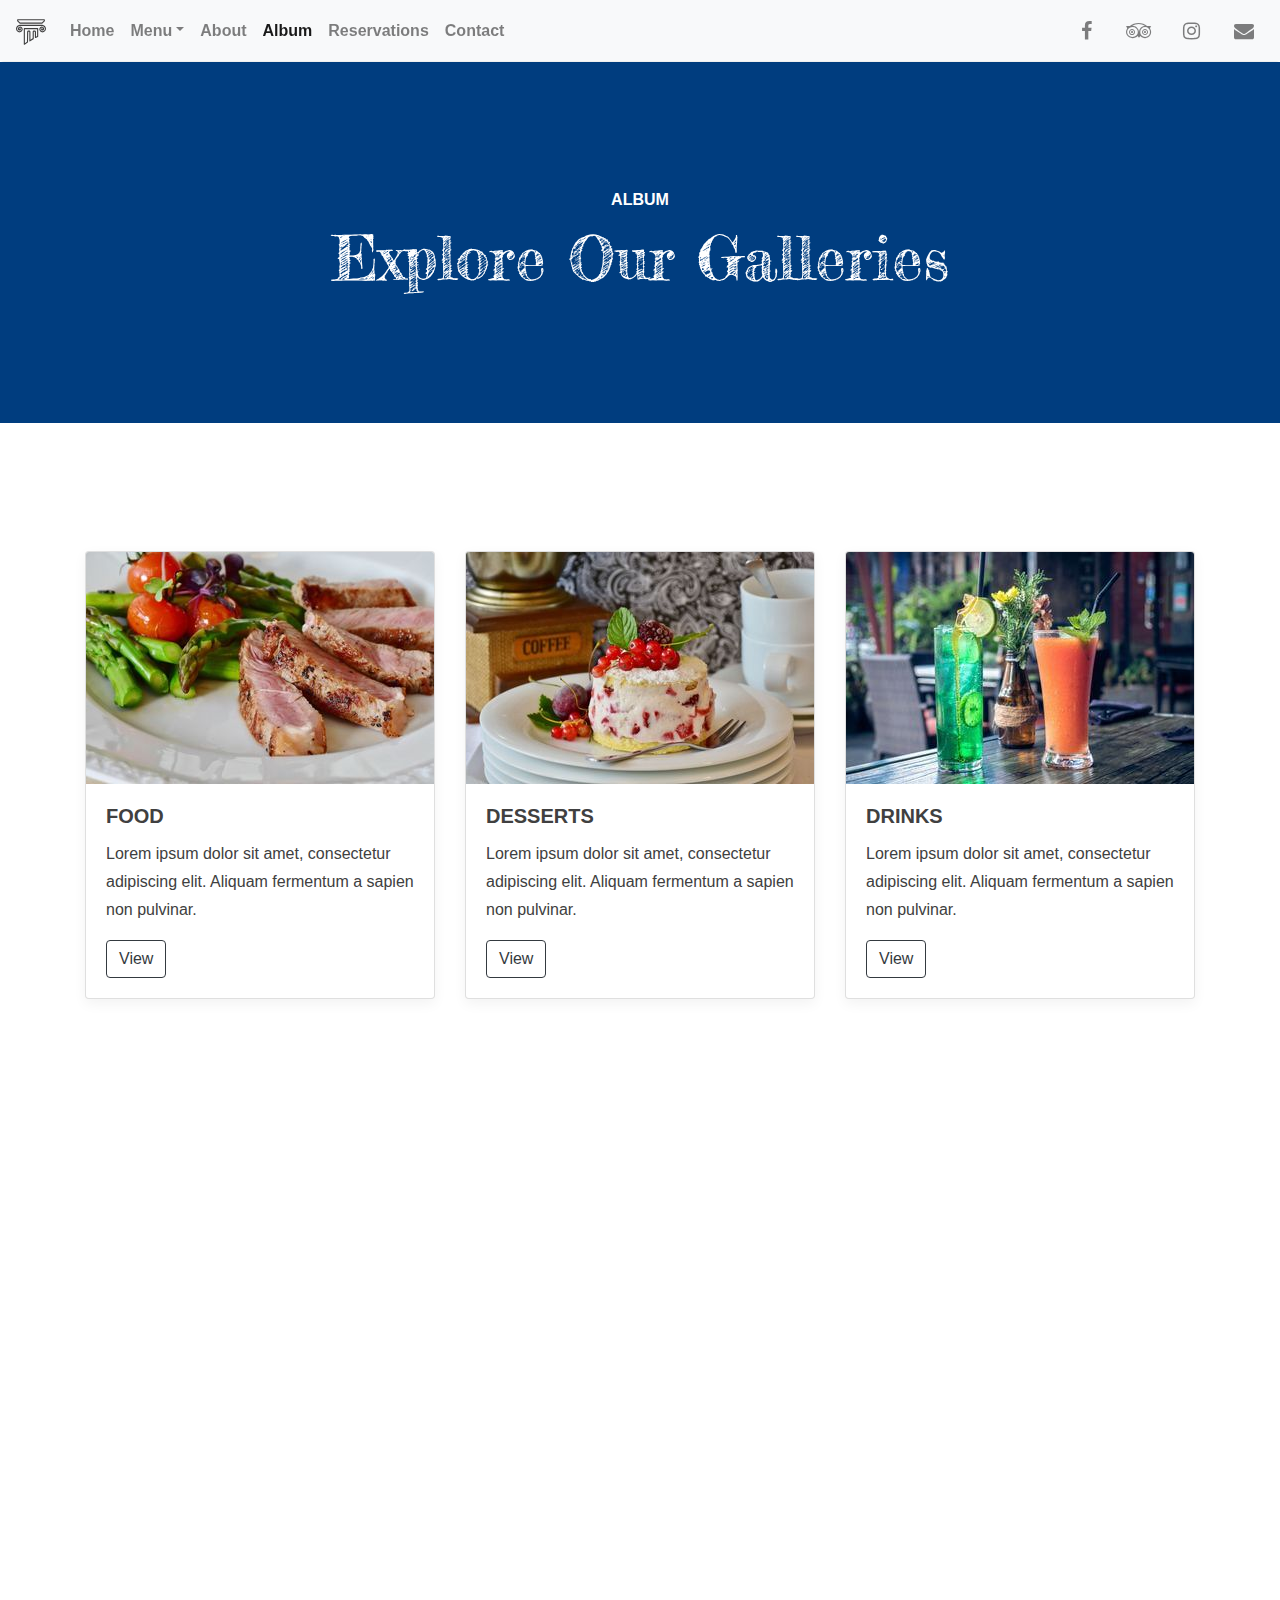
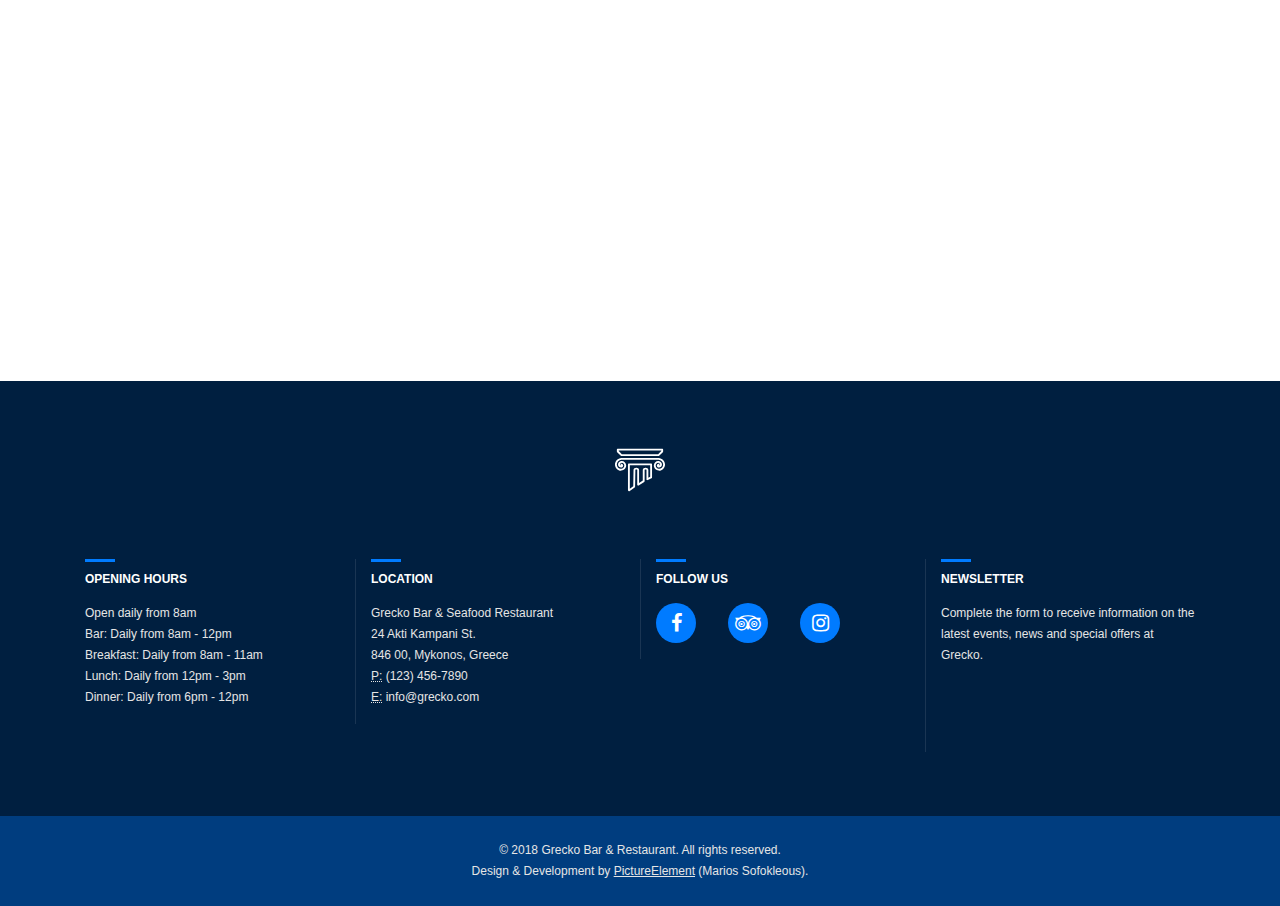
<file: dist/pages/album.html>
<!doctype html><html lang="en"><head><meta charset="utf-8"><meta name="viewport" content="width=device-width,initial-scale=1,shrink-to-fit=no"><title>Grecko Bar &amp; Restaurant | Free Bootstrap Website Template</title><link rel="manifest" href="../manifest.json"><style>@charset "UTF-8";.animated{-webkit-animation-duration:1s;animation-duration:1s;-webkit-animation-fill-mode:both;animation-fill-mode:both}@-webkit-keyframes pulse{from{-webkit-transform:scale3d(1,1,1);transform:scale3d(1,1,1)}50%{-webkit-transform:scale3d(1.05,1.05,1.05);transform:scale3d(1.05,1.05,1.05)}to{-webkit-transform:scale3d(1,1,1);transform:scale3d(1,1,1)}}@keyframes pulse{from{-webkit-transform:scale3d(1,1,1);transform:scale3d(1,1,1)}50%{-webkit-transform:scale3d(1.05,1.05,1.05);transform:scale3d(1.05,1.05,1.05)}to{-webkit-transform:scale3d(1,1,1);transform:scale3d(1,1,1)}}.pulse{-webkit-animation-name:pulse;animation-name:pulse}:root{--blue:#007bff;--indigo:#6610f2;--purple:#6f42c1;--pink:#e83e8c;--red:#dc3545;--orange:#fd7e14;--yellow:#ffc107;--green:#28a745;--teal:#20c997;--cyan:#17a2b8;--white:#fff;--gray:#6c757d;--gray-dark:#343a40;--primary:#007bff;--secondary:#6c757d;--success:#28a745;--info:#17a2b8;--warning:#ffc107;--danger:#dc3545;--light:#f8f9fa;--dark:#343a40;--breakpoint-xs:0;--breakpoint-sm:576px;--breakpoint-md:768px;--breakpoint-lg:992px;--breakpoint-xl:1200px;--font-family-sans-serif:-apple-system,BlinkMacSystemFont,"Segoe UI",Roboto,"Helvetica Neue",Arial,sans-serif,"Apple Color Emoji","Segoe UI Emoji","Segoe UI Symbol";--font-family-monospace:SFMono-Regular,Menlo,Monaco,Consolas,"Liberation Mono","Courier New",monospace}*,::after,::before{box-sizing:border-box}html{font-family:sans-serif;line-height:1.15;-webkit-text-size-adjust:100%;-ms-text-size-adjust:100%;-ms-overflow-style:scrollbar}header,main,nav{display:block}body{margin:0;font-family:-apple-system,BlinkMacSystemFont,"Segoe UI",Roboto,"Helvetica Neue",Arial,sans-serif,"Apple Color Emoji","Segoe UI Emoji","Segoe UI Symbol";font-size:1rem;font-weight:400;line-height:1.5;color:#212529;text-align:left;background-color:#fff}h1,h2,h5{margin-top:0;margin-bottom:.5rem}p{margin-top:0;margin-bottom:1rem}ul{margin-top:0;margin-bottom:1rem}a{color:#007bff;text-decoration:none;background-color:transparent;-webkit-text-decoration-skip:objects}img{vertical-align:middle;border-style:none}button{border-radius:0}button{margin:0;font-family:inherit;font-size:inherit;line-height:inherit}button{overflow:visible}button{text-transform:none}button,html [type=button]{-webkit-appearance:button}[type=button]::-moz-focus-inner,button::-moz-focus-inner{padding:0;border-style:none}::-webkit-file-upload-button{font:inherit;-webkit-appearance:button}h1,h2,h5{margin-bottom:.5rem;font-family:inherit;font-weight:500;line-height:1.2;color:inherit}h1{font-size:2.5rem}h2{font-size:2rem}h5{font-size:1.25rem}.container{width:100%;padding-right:15px;padding-left:15px;margin-right:auto;margin-left:auto}@media (min-width:576px){.container{max-width:540px}}@media (min-width:768px){.container{max-width:720px}}@media (min-width:992px){.container{max-width:960px}}@media (min-width:1200px){.container{max-width:1140px}}.container-fluid{width:100%;padding-right:15px;padding-left:15px;margin-right:auto;margin-left:auto}.row{display:-webkit-box;display:-ms-flexbox;display:flex;-ms-flex-wrap:wrap;flex-wrap:wrap;margin-right:-15px;margin-left:-15px}.col-md-4{position:relative;width:100%;min-height:1px;padding-right:15px;padding-left:15px}@media (min-width:768px){.col-md-4{-webkit-box-flex:0;-ms-flex:0 0 33.333333%;flex:0 0 33.333333%;max-width:33.333333%}}.btn{display:inline-block;font-weight:400;text-align:center;white-space:nowrap;vertical-align:middle;border:1px solid transparent;padding:.375rem .75rem;font-size:1rem;line-height:1.5;border-radius:.25rem}.btn-outline-dark{color:#343a40;background-color:transparent;background-image:none;border-color:#343a40}.collapse{display:none}.dropdown{position:relative}.dropdown-toggle::after{display:inline-block;width:0;height:0;margin-left:.255em;vertical-align:.255em;content:"";border-top:.3em solid;border-right:.3em solid transparent;border-bottom:0;border-left:.3em solid transparent}.dropdown-menu{position:absolute;top:100%;left:0;z-index:1000;display:none;float:left;min-width:10rem;padding:.5rem 0;margin:.125rem 0 0;font-size:1rem;color:#212529;text-align:left;list-style:none;background-color:#fff;background-clip:padding-box;border:1px solid rgba(0,0,0,.15);border-radius:.25rem}.dropdown-item{display:block;width:100%;padding:.25rem 1.5rem;clear:both;font-weight:400;color:#212529;text-align:inherit;white-space:nowrap;background-color:transparent;border:0}.nav-link{display:block;padding:.5rem 1rem}.navbar{position:relative;display:-webkit-box;display:-ms-flexbox;display:flex;-ms-flex-wrap:wrap;flex-wrap:wrap;-webkit-box-align:center;-ms-flex-align:center;align-items:center;-webkit-box-pack:justify;-ms-flex-pack:justify;justify-content:space-between;padding:.5rem 1rem}.navbar-brand{display:inline-block;padding-top:.3125rem;padding-bottom:.3125rem;margin-right:1rem;font-size:1.25rem;line-height:inherit;white-space:nowrap}.navbar-nav{display:-webkit-box;display:-ms-flexbox;display:flex;-webkit-box-orient:vertical;-webkit-box-direction:normal;-ms-flex-direction:column;flex-direction:column;padding-left:0;margin-bottom:0;list-style:none}.navbar-nav .nav-link{padding-right:0;padding-left:0}.navbar-nav .dropdown-menu{position:static;float:none}.navbar-collapse{-ms-flex-preferred-size:100%;flex-basis:100%;-webkit-box-flex:1;-ms-flex-positive:1;flex-grow:1;-webkit-box-align:center;-ms-flex-align:center;align-items:center}.navbar-toggler{padding:.25rem .75rem;font-size:1.25rem;line-height:1;background-color:transparent;border:1px solid transparent;border-radius:.25rem}.navbar-toggler-icon{display:inline-block;width:1.5em;height:1.5em;vertical-align:middle;content:"";background:no-repeat center center;background-size:100% 100%}@media (min-width:992px){.navbar-expand-lg{-webkit-box-orient:horizontal;-webkit-box-direction:normal;-ms-flex-flow:row nowrap;flex-flow:row nowrap;-webkit-box-pack:start;-ms-flex-pack:start;justify-content:flex-start}.navbar-expand-lg .navbar-nav{-webkit-box-orient:horizontal;-webkit-box-direction:normal;-ms-flex-direction:row;flex-direction:row}.navbar-expand-lg .navbar-nav .dropdown-menu{position:absolute}.navbar-expand-lg .navbar-nav .nav-link{padding-right:.5rem;padding-left:.5rem}.navbar-expand-lg .navbar-collapse{display:-webkit-box!important;display:-ms-flexbox!important;display:flex!important;-ms-flex-preferred-size:auto;flex-basis:auto}.navbar-expand-lg .navbar-toggler{display:none}}.navbar-light .navbar-brand{color:rgba(0,0,0,.9)}.navbar-light .navbar-nav .nav-link{color:rgba(0,0,0,.5)}.navbar-light .navbar-nav .active>.nav-link{color:rgba(0,0,0,.9)}.navbar-light .navbar-toggler{color:rgba(0,0,0,.5);border-color:rgba(0,0,0,.1)}.navbar-light .navbar-toggler-icon{background-image:url("data:image/svg+xml;charset=utf8,%3Csvg viewBox='0 0 30 30' xmlns='http://www.w3.org/2000/svg'%3E%3Cpath stroke='rgba(0, 0, 0, 0.5)' stroke-width='2' stroke-linecap='round' stroke-miterlimit='10' d='M4 7h22M4 15h22M4 23h22'/%3E%3C/svg%3E")}.card{position:relative;display:-webkit-box;display:-ms-flexbox;display:flex;-webkit-box-orient:vertical;-webkit-box-direction:normal;-ms-flex-direction:column;flex-direction:column;min-width:0;word-wrap:break-word;background-color:#fff;background-clip:border-box;border:1px solid rgba(0,0,0,.125);border-radius:.25rem}.card-body{-webkit-box-flex:1;-ms-flex:1 1 auto;flex:1 1 auto;padding:1.25rem}.card-title{margin-bottom:.75rem}.card-img-top{width:100%;border-top-left-radius:calc(.25rem - 1px);border-top-right-radius:calc(.25rem - 1px)}.bg-light{background-color:#f8f9fa!important}.d-flex{display:-webkit-box!important;display:-ms-flexbox!important;display:flex!important}.justify-content-center{-webkit-box-pack:center!important;-ms-flex-pack:center!important;justify-content:center!important}.fixed-top{position:fixed;top:0;right:0;left:0;z-index:1030}.sr-only{position:absolute;width:1px;height:1px;padding:0;overflow:hidden;clip:rect(0,0,0,0);white-space:nowrap;-webkit-clip-path:inset(50%);clip-path:inset(50%);border:0}.mr-2{margin-right:.5rem!important}.ml-auto{margin-left:auto!important}.text-center{text-align:center!important}@media (min-width:992px){.text-lg-left{text-align:left!important}}.font-weight-bold{font-weight:700!important}.text-white{color:#fff!important}html{font-size:1rem}body{font-size:1rem;color:#404040;line-height:1.75;font-family:-apple-system,BlinkMacSystemFont,"Segoe UI",Roboto,Oxygen-Sans,Ubuntu,Cantarell,"Helvetica Neue",sans-serif;font-weight:400;padding-top:62px}a{color:inherit}.back-to-top{display:none;position:fixed;z-index:1;bottom:0;right:0;margin:0 auto;width:40px;height:40px;background-color:#007bff;opacity:.5;text-align:center;line-height:40px}.back-to-top i{color:#fff;font-size:20px}.special-title-1{margin-bottom:.8rem;font-size:1rem;font-weight:700}.special-title-2{font-family:'Fredericka the Great',cursive;margin-bottom:2.8rem;font-size:2.8rem}.box-shadow{box-shadow:0 .28rem .78rem rgba(0,0,0,.05)}.navbar{box-shadow:0 2px 2px -2px rgba(0,0,0,.2)}.dropdown-item,.nav-link{font-weight:700}.nav-social{display:inline-block;width:40px;height:40px;line-height:43px}.nav-social i{font-size:20px;color:rgba(0,0,0,.5)}.album-description{background:#003d7f;padding-top:8rem;padding-bottom:8rem;text-align:center}.album-description h2{margin-bottom:0}.album-content{padding-top:8rem;padding-bottom:2.8rem}.album-content .card{margin-bottom:2.8rem}.navbar-brand.animated{animation-duration:2s;animation-iteration-count:infinite}@media (min-width:768px){.special-title-2{font-size:3.8rem}}</style><link rel="preload" href="https://cdnjs.cloudflare.com/ajax/libs/font-awesome/4.7.0/css/font-awesome.min.css" as="style" onload="this.onload=null;this.rel='stylesheet'"><noscript><link rel="stylesheet" href="https://cdnjs.cloudflare.com/ajax/libs/font-awesome/4.7.0/css/font-awesome.min.css"></noscript><link href="https://fonts.googleapis.com/css?family=Fredericka+the+Great" rel="preload" as="style" onload="this.onload=null;this.rel='stylesheet'"><noscript><link href="https://fonts.googleapis.com/css?family=Fredericka+the+Great" rel="stylesheet"></noscript><link rel="preload" href="../css/purestyles.css" as="style" onload="this.onload=null;this.rel='stylesheet'"><noscript><link rel="stylesheet" href="../css/purestyles.css"></noscript><script>!function(n){"use strict";n.loadCSS||(n.loadCSS=function(){});var o=loadCSS.relpreload={};if(o.support=function(){var e;try{e=n.document.createElement("link").relList.supports("preload")}catch(t){e=!1}return function(){return e}}(),o.bindMediaToggle=function(t){var e=t.media||"all";function a(){t.media=e}t.addEventListener?t.addEventListener("load",a):t.attachEvent&&t.attachEvent("onload",a),setTimeout(function(){t.rel="stylesheet",t.media="only x"}),setTimeout(a,3e3)},o.poly=function(){if(!o.support())for(var t=n.document.getElementsByTagName("link"),e=0;e<t.length;e++){var a=t[e];"preload"!==a.rel||"style"!==a.getAttribute("as")||a.getAttribute("data-loadcss")||(a.setAttribute("data-loadcss",!0),o.bindMediaToggle(a))}},!o.support()){o.poly();var t=n.setInterval(o.poly,500);n.addEventListener?n.addEventListener("load",function(){o.poly(),n.clearInterval(t)}):n.attachEvent&&n.attachEvent("onload",function(){o.poly(),n.clearInterval(t)})}"undefined"!=typeof exports?exports.loadCSS=loadCSS:n.loadCSS=loadCSS}("undefined"!=typeof global?global:this);</script></head><body id="top"><header><nav class="navbar navbar-expand-lg navbar-light bg-light fixed-top"><a class="navbar-brand animated pulse" href="../index.html"><img src="../media/brand/logo-dark.svg" width="30" height="30" alt="Logo"> </a><button class="navbar-toggler" type="button" data-toggle="collapse" data-target="#navbarNav" aria-controls="navbarNav" aria-expanded="false" aria-label="Toggle navigation"><span class="navbar-toggler-icon"></span></button><div class="collapse navbar-collapse text-center" id="navbarNav"><ul class="navbar-nav"><li class="nav-item"><a class="nav-link" href="../index.html">Home <span class="sr-only">(current)</span></a></li><li class="nav-item dropdown"><a class="nav-link dropdown-toggle" href="food.html" id="navbarDropdown" role="button" data-toggle="dropdown" aria-haspopup="true" aria-expanded="false">Menu</a><div class="dropdown-menu text-center text-lg-left" aria-labelledby="navbarDropdown"><a class="dropdown-item" href="food.html">Food</a> <a class="dropdown-item" href="desserts.html">Desserts</a> <a class="dropdown-item" href="drinks.html">Drinks</a></div></li><li class="nav-item"><a class="nav-link" href="about.html">About</a></li><li class="nav-item active"><a class="nav-link" href="album.html">Album</a></li><li class="nav-item"><a class="nav-link" href="reservations.html">Reservations</a></li><li class="nav-item"><a class="nav-link" href="contact.html">Contact</a></li></ul><div class="ml-auto"><a class="nav-social mr-2" href="https://github.com/PictureElement"><i class="fa fa-facebook" aria-hidden="true"></i></a> <a class="nav-social mr-2" href="https://github.com/PictureElement"><i class="fa fa-tripadvisor" aria-hidden="true"></i></a> <a class="nav-social mr-2" href="https://github.com/PictureElement"><i class="fa fa-instagram" aria-hidden="true"></i></a> <a class="nav-social" href="https://github.com/PictureElement"><i class="fa fa-envelope" aria-hidden="true"></i></a></div></div></nav></header><main><div class="album-description container-fluid text-white"><h1 id="title-1" class="special-title-1">ALBUM</h1><h2 id="title-2" class="special-title-2">Explore Our Galleries</h2></div><div class="album-content"><div class="container"><div class="row"><div id="card-food" class="col-md-4"><div class="card box-shadow"><img class="card-img-top" src="../media/album/album-food@1x.jpg" srcset="../media/album/album-food@1x.jpg, ../media/album/album-food@2x.jpg 2x, ../media/album/album-food@3x.jpg 3x, ../media/album/album-food@4x.jpg 4x" alt="Food image"><div class="card-body"><h5 class="card-title font-weight-bold">FOOD</h5><p class="card-text">Lorem ipsum dolor sit amet, consectetur adipiscing elit. Aliquam fermentum a sapien non pulvinar.</p><a href="gallery-food.html" class="btn btn-outline-dark" role="button">View</a></div></div></div><div id="card-desserts" class="col-md-4"><div class="card box-shadow"><img class="card-img-top" src="../media/album/album-desserts@1x.jpg" srcset="../media/album/album-desserts@1x.jpg, ../media/album/album-desserts@2x.jpg 2x, ../media/album/album-desserts@3x.jpg 3x, ../media/album/album-desserts@4x.jpg 4x" alt="Dessert image"><div class="card-body"><h5 class="card-title font-weight-bold">DESSERTS</h5><p class="card-text">Lorem ipsum dolor sit amet, consectetur adipiscing elit. Aliquam fermentum a sapien non pulvinar.</p><a href="gallery-desserts.html" class="btn btn-outline-dark" role="button">View</a></div></div></div><div id="card-drinks" class="col-md-4"><div class="card box-shadow"><img class="card-img-top" src="../media/album/album-drinks@1x.jpg" srcset="../media/album/album-drinks@1x.jpg, ../media/album/album-drinks@2x.jpg 2x, ../media/album/album-drinks@3x.jpg 3x, ../media/album/album-drinks@4x.jpg 4x" alt="Drink image"><div class="card-body"><h5 class="card-title font-weight-bold">DRINKS</h5><p class="card-text">Lorem ipsum dolor sit amet, consectetur adipiscing elit. Aliquam fermentum a sapien non pulvinar.</p><a href="gallery-drinks.html" class="btn btn-outline-dark" role="button">View</a></div></div></div></div><div class="row d-flex justify-content-center"><div id="card-location" class="col-md-4"><div class="card box-shadow"><img class="card-img-top" src="../media/album/album-location@1x.jpg" srcset="../media/album/album-location@1x.jpg, ../media/album/album-location@2x.jpg 2x, ../media/album/album-location@3x.jpg 3x, ../media/album/album-location@4x.jpg 4x" alt="Location image"><div class="card-body"><h5 class="card-title font-weight-bold">LOCATION</h5><p class="card-text">Lorem ipsum dolor sit amet, consectetur adipiscing elit. Aliquam fermentum a sapien non pulvinar.</p><a href="gallery-location.html" class="btn btn-outline-dark" role="button">View</a></div></div></div><div id="card-staff" class="col-md-4"><div class="card box-shadow"><img class="card-img-top" src="../media/album/album-staff@1x.jpg" srcset="../media/album/album-staff@1x.jpg, ../media/album/album-staff@2x.jpg 2x, ../media/album/album-staff@3x.jpg 3x, ../media/album/album-staff@4x.jpg 4x" alt="Staff image"><div class="card-body"><h5 class="card-title font-weight-bold">STAFF</h5><p class="card-text">Lorem ipsum dolor sit amet, consectetur adipiscing elit. Aliquam fermentum a sapien non pulvinar.</p><a href="gallery-staff.html" class="btn btn-outline-dark" role="button">View</a></div></div></div></div></div></div><div id="googleMapContainer" class="homepage-google-map"><iframe title="Our location on Google My Maps" class="google-map" src="https://www.google.com/maps/d/embed?mid=1YihUagJV98aTSoPRpalSyqRjTVhaFv5E&hl=en"></iframe></div></main><footer class="page-footer"><div class="container"><a class="navbar-brand animated pulse d-block text-center m-0 p-0" href="#"><img src="../media/brand/logo-light.svg" width="50" height="50" alt="Logo"></a><div class="row"><div class="col-md-3"><h5 class="page-footer-title">OPENING HOURS</h5><p class="mb-0">Open daily from 8am</p><p class="mb-0">Bar: Daily from 8am - 12pm</p><p class="mb-0">Breakfast: Daily from 8am - 11am</p><p class="mb-0">Lunch: Daily from 12pm - 3pm</p><p>Dinner: Daily from 6pm - 12pm</p></div><div class="col-md-3 h-100 border-left-custom"><h5 class="page-footer-title mt-3 mt-md-0">LOCATION</h5><address>Grecko Bar &amp; Seafood Restaurant<br>24 Akti Kampani St.<br>846 00, Mykonos, Greece<br><abbr title="Phone">P:</abbr> (123) 456-7890<br><abbr title="Email">E:</abbr> info@grecko.com</address></div><div class="col-md-3 h-100 border-left-custom"><h5 class="page-footer-title mt-3 mt-md-0">FOLLOW US</h5><div class="mb-3"><a class="footer-social" href="https://github.com/PictureElement" aria-label="facebook"><i class="fa fa-facebook" aria-hidden="true"></i></a> <a class="footer-social" href="https://github.com/PictureElement" aria-label="tripadvisor"><i class="fa fa-tripadvisor" aria-hidden="true"></i></a> <a class="footer-social" href="https://github.com/PictureElement" aria-label="instagram"><i class="fa fa-instagram" aria-hidden="true"></i></a></div></div><div class="col-md-3 h-100 border-left-custom"><h5 class="page-footer-title mt-3 mt-md-0">NEWSLETTER</h5><p>Complete the form to receive information on the latest events, news and special offers at Grecko.</p><form id="newsletter-form"><label class="sr-only" for="formEmail">Email</label> <input type="email" class="form-control form-control-sm rounded" id="formEmail" placeholder="name@example.com"> <button type="submit" class="btn btn-sm btn-outline-light btn-block mt-2">Subscribe</button></form></div></div></div><div class="page-footer-copyright container-fluid text-center">© 2018 Grecko Bar &amp; Restaurant. All rights reserved.<br>Design &amp; Development by <a href="https://pictureelement.github.io/portfolio-2/">PictureElement</a> (Marios Sofokleous).</div></footer><a id="back-to-top" class="back-to-top smooth-scroll" href="#top"><i class="fa fa-long-arrow-up" aria-hidden="true"></i></a><script src="https://code.jquery.com/jquery-3.3.1.min.js" integrity="sha256-FgpCb/KJQlLNfOu91ta32o/NMZxltwRo8QtmkMRdAu8=" crossorigin="anonymous"></script><script src="https://maxcdn.bootstrapcdn.com/bootstrap/4.0.0/js/bootstrap.min.js" integrity="sha384-JZR6Spejh4U02d8jOt6vLEHfe/JQGiRRSQQxSfFWpi1MquVdAyjUar5+76PVCmYl" crossorigin="anonymous"></script><script src="../js/site.js"></script><script src="../js/album-animations.js"></script></body></html>
</file>
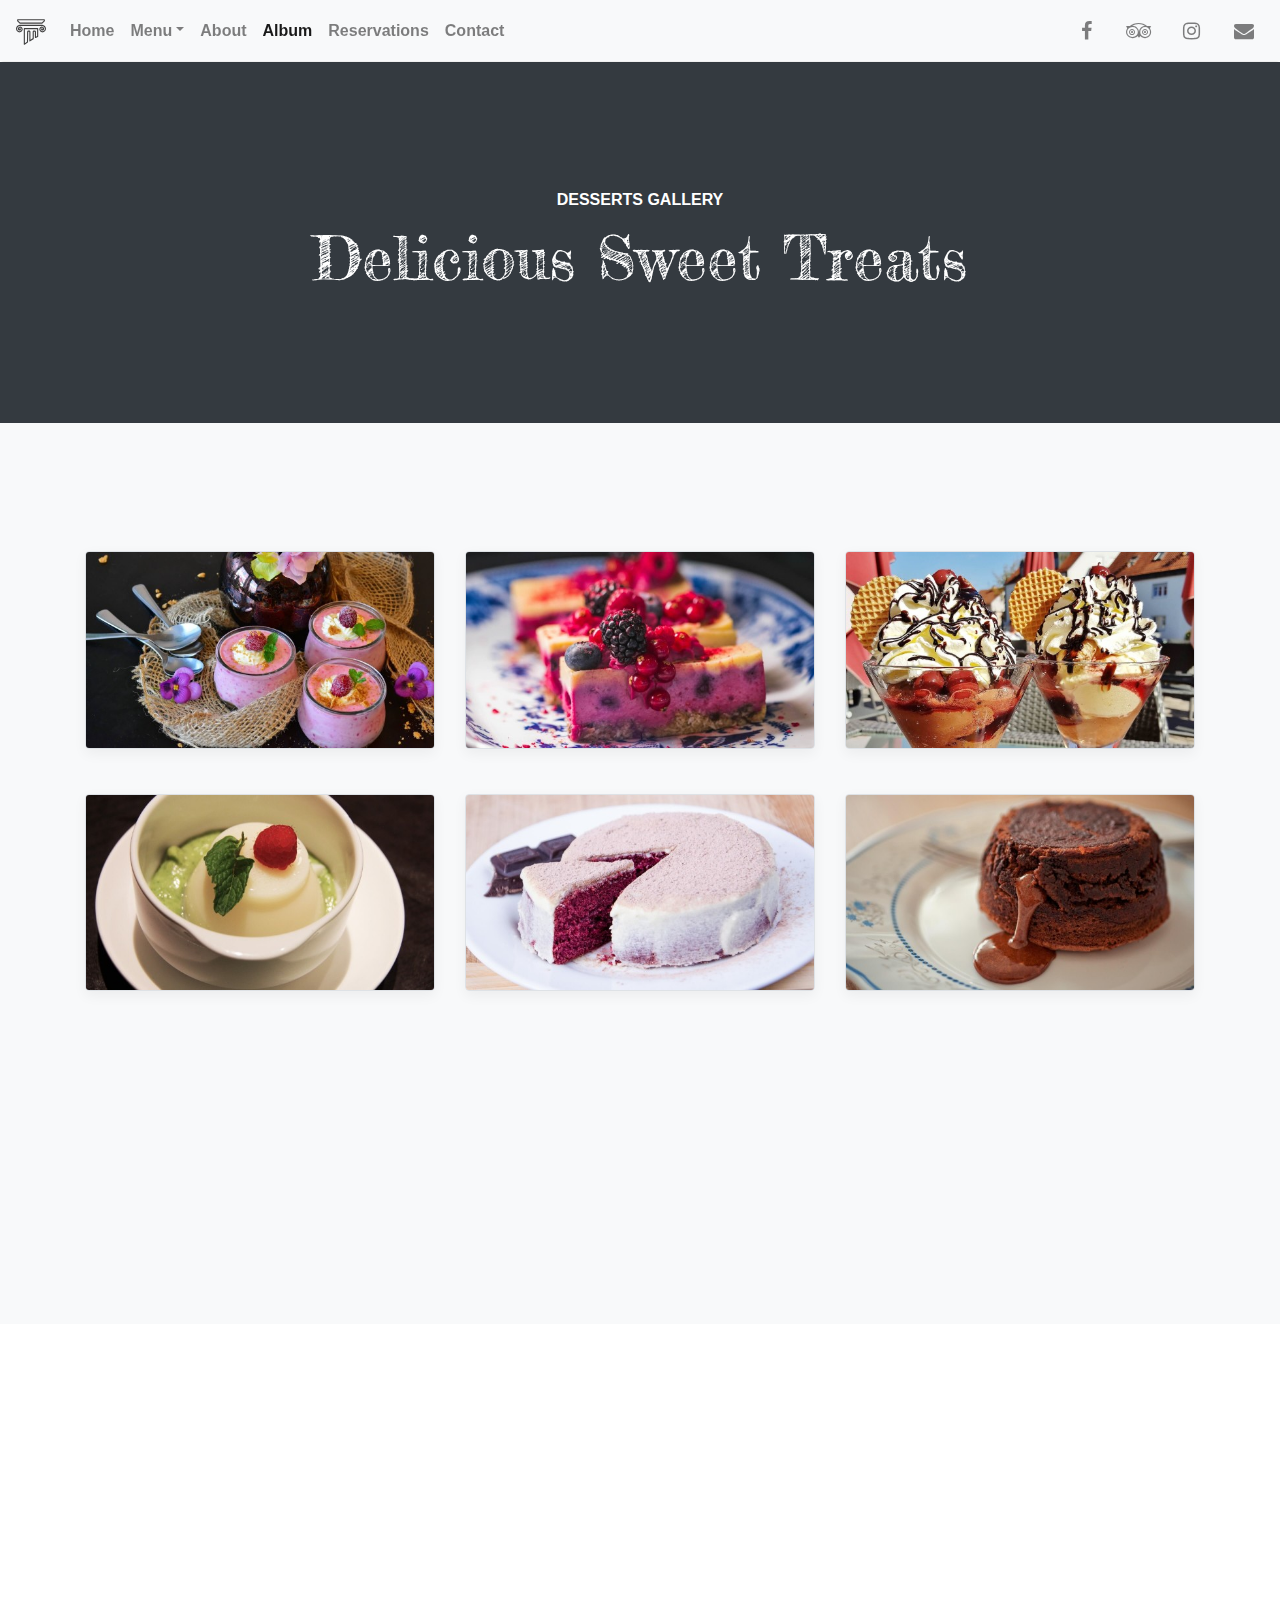
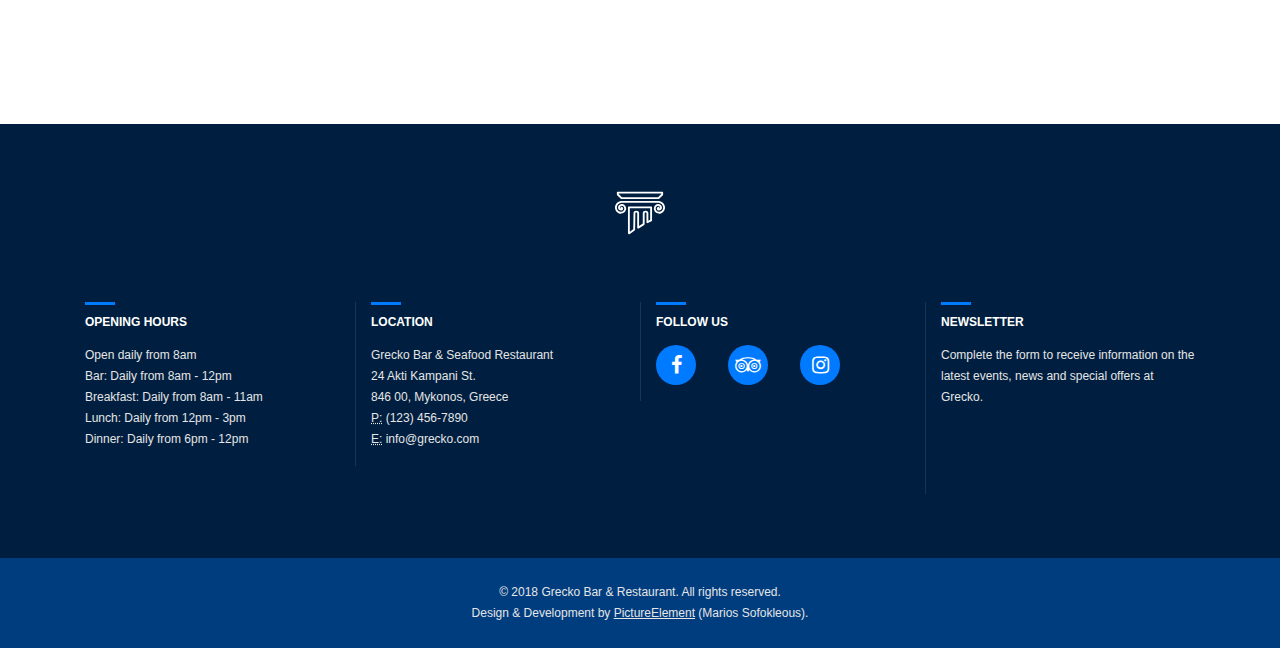
<file: dist/pages/gallery-desserts.html>
<!doctype html><html lang="en"><head><meta charset="utf-8"><meta name="viewport" content="width=device-width,initial-scale=1,shrink-to-fit=no"><title>Grecko Bar &amp; Restaurant | Free Bootstrap Website Template</title><link rel="manifest" href="../manifest.json"><style>@charset "UTF-8";.animated{-webkit-animation-duration:1s;animation-duration:1s;-webkit-animation-fill-mode:both;animation-fill-mode:both}@-webkit-keyframes pulse{from{-webkit-transform:scale3d(1,1,1);transform:scale3d(1,1,1)}50%{-webkit-transform:scale3d(1.05,1.05,1.05);transform:scale3d(1.05,1.05,1.05)}to{-webkit-transform:scale3d(1,1,1);transform:scale3d(1,1,1)}}@keyframes pulse{from{-webkit-transform:scale3d(1,1,1);transform:scale3d(1,1,1)}50%{-webkit-transform:scale3d(1.05,1.05,1.05);transform:scale3d(1.05,1.05,1.05)}to{-webkit-transform:scale3d(1,1,1);transform:scale3d(1,1,1)}}.pulse{-webkit-animation-name:pulse;animation-name:pulse}:root{--blue:#007bff;--indigo:#6610f2;--purple:#6f42c1;--pink:#e83e8c;--red:#dc3545;--orange:#fd7e14;--yellow:#ffc107;--green:#28a745;--teal:#20c997;--cyan:#17a2b8;--white:#fff;--gray:#6c757d;--gray-dark:#343a40;--primary:#007bff;--secondary:#6c757d;--success:#28a745;--info:#17a2b8;--warning:#ffc107;--danger:#dc3545;--light:#f8f9fa;--dark:#343a40;--breakpoint-xs:0;--breakpoint-sm:576px;--breakpoint-md:768px;--breakpoint-lg:992px;--breakpoint-xl:1200px;--font-family-sans-serif:-apple-system,BlinkMacSystemFont,"Segoe UI",Roboto,"Helvetica Neue",Arial,sans-serif,"Apple Color Emoji","Segoe UI Emoji","Segoe UI Symbol";--font-family-monospace:SFMono-Regular,Menlo,Monaco,Consolas,"Liberation Mono","Courier New",monospace}*,::after,::before{box-sizing:border-box}html{font-family:sans-serif;line-height:1.15;-webkit-text-size-adjust:100%;-ms-text-size-adjust:100%;-ms-overflow-style:scrollbar}header,main,nav{display:block}body{margin:0;font-family:-apple-system,BlinkMacSystemFont,"Segoe UI",Roboto,"Helvetica Neue",Arial,sans-serif,"Apple Color Emoji","Segoe UI Emoji","Segoe UI Symbol";font-size:1rem;font-weight:400;line-height:1.5;color:#212529;text-align:left;background-color:#fff}h1,h2{margin-top:0;margin-bottom:.5rem}ul{margin-top:0;margin-bottom:1rem}a{color:#007bff;text-decoration:none;background-color:transparent;-webkit-text-decoration-skip:objects}img{vertical-align:middle;border-style:none}label{display:inline-block;margin-bottom:.5rem}button{border-radius:0}button{margin:0;font-family:inherit;font-size:inherit;line-height:inherit}button{overflow:visible}button{text-transform:none}button,html [type=button]{-webkit-appearance:button}[type=button]::-moz-focus-inner,button::-moz-focus-inner{padding:0;border-style:none}::-webkit-file-upload-button{font:inherit;-webkit-appearance:button}h1,h2{margin-bottom:.5rem;font-family:inherit;font-weight:500;line-height:1.2;color:inherit}h1{font-size:2.5rem}h2{font-size:2rem}.img-fluid{max-width:100%;height:auto}.container{width:100%;padding-right:15px;padding-left:15px;margin-right:auto;margin-left:auto}@media (min-width:576px){.container{max-width:540px}}@media (min-width:768px){.container{max-width:720px}}@media (min-width:992px){.container{max-width:960px}}@media (min-width:1200px){.container{max-width:1140px}}.container-fluid{width:100%;padding-right:15px;padding-left:15px;margin-right:auto;margin-left:auto}.row{display:-webkit-box;display:-ms-flexbox;display:flex;-ms-flex-wrap:wrap;flex-wrap:wrap;margin-right:-15px;margin-left:-15px}.col-md-4{position:relative;width:100%;min-height:1px;padding-right:15px;padding-left:15px}@media (min-width:768px){.col-md-4{-webkit-box-flex:0;-ms-flex:0 0 33.333333%;flex:0 0 33.333333%;max-width:33.333333%}}.collapse{display:none}.dropdown{position:relative}.dropdown-toggle::after{display:inline-block;width:0;height:0;margin-left:.255em;vertical-align:.255em;content:"";border-top:.3em solid;border-right:.3em solid transparent;border-bottom:0;border-left:.3em solid transparent}.dropdown-menu{position:absolute;top:100%;left:0;z-index:1000;display:none;float:left;min-width:10rem;padding:.5rem 0;margin:.125rem 0 0;font-size:1rem;color:#212529;text-align:left;list-style:none;background-color:#fff;background-clip:padding-box;border:1px solid rgba(0,0,0,.15);border-radius:.25rem}.dropdown-item{display:block;width:100%;padding:.25rem 1.5rem;clear:both;font-weight:400;color:#212529;text-align:inherit;white-space:nowrap;background-color:transparent;border:0}.nav-link{display:block;padding:.5rem 1rem}.navbar{position:relative;display:-webkit-box;display:-ms-flexbox;display:flex;-ms-flex-wrap:wrap;flex-wrap:wrap;-webkit-box-align:center;-ms-flex-align:center;align-items:center;-webkit-box-pack:justify;-ms-flex-pack:justify;justify-content:space-between;padding:.5rem 1rem}.navbar-brand{display:inline-block;padding-top:.3125rem;padding-bottom:.3125rem;margin-right:1rem;font-size:1.25rem;line-height:inherit;white-space:nowrap}.navbar-nav{display:-webkit-box;display:-ms-flexbox;display:flex;-webkit-box-orient:vertical;-webkit-box-direction:normal;-ms-flex-direction:column;flex-direction:column;padding-left:0;margin-bottom:0;list-style:none}.navbar-nav .nav-link{padding-right:0;padding-left:0}.navbar-nav .dropdown-menu{position:static;float:none}.navbar-collapse{-ms-flex-preferred-size:100%;flex-basis:100%;-webkit-box-flex:1;-ms-flex-positive:1;flex-grow:1;-webkit-box-align:center;-ms-flex-align:center;align-items:center}.navbar-toggler{padding:.25rem .75rem;font-size:1.25rem;line-height:1;background-color:transparent;border:1px solid transparent;border-radius:.25rem}.navbar-toggler-icon{display:inline-block;width:1.5em;height:1.5em;vertical-align:middle;content:"";background:no-repeat center center;background-size:100% 100%}@media (min-width:992px){.navbar-expand-lg{-webkit-box-orient:horizontal;-webkit-box-direction:normal;-ms-flex-flow:row nowrap;flex-flow:row nowrap;-webkit-box-pack:start;-ms-flex-pack:start;justify-content:flex-start}.navbar-expand-lg .navbar-nav{-webkit-box-orient:horizontal;-webkit-box-direction:normal;-ms-flex-direction:row;flex-direction:row}.navbar-expand-lg .navbar-nav .dropdown-menu{position:absolute}.navbar-expand-lg .navbar-nav .nav-link{padding-right:.5rem;padding-left:.5rem}.navbar-expand-lg .navbar-collapse{display:-webkit-box!important;display:-ms-flexbox!important;display:flex!important;-ms-flex-preferred-size:auto;flex-basis:auto}.navbar-expand-lg .navbar-toggler{display:none}}.navbar-light .navbar-brand{color:rgba(0,0,0,.9)}.navbar-light .navbar-nav .nav-link{color:rgba(0,0,0,.5)}.navbar-light .navbar-nav .active>.nav-link{color:rgba(0,0,0,.9)}.navbar-light .navbar-toggler{color:rgba(0,0,0,.5);border-color:rgba(0,0,0,.1)}.navbar-light .navbar-toggler-icon{background-image:url("data:image/svg+xml;charset=utf8,%3Csvg viewBox='0 0 30 30' xmlns='http://www.w3.org/2000/svg'%3E%3Cpath stroke='rgba(0, 0, 0, 0.5)' stroke-width='2' stroke-linecap='round' stroke-miterlimit='10' d='M4 7h22M4 15h22M4 23h22'/%3E%3C/svg%3E")}.carousel{position:relative}.carousel-inner{position:relative;width:100%;overflow:hidden}.carousel-item{position:relative;display:none;-webkit-box-align:center;-ms-flex-align:center;align-items:center;width:100%;-webkit-backface-visibility:hidden;backface-visibility:hidden;-webkit-perspective:1000px;perspective:1000px}.carousel-item.active{display:block}.carousel-control-next,.carousel-control-prev{position:absolute;top:0;bottom:0;display:-webkit-box;display:-ms-flexbox;display:flex;-webkit-box-align:center;-ms-flex-align:center;align-items:center;-webkit-box-pack:center;-ms-flex-pack:center;justify-content:center;width:15%;color:#fff;text-align:center;opacity:.5}.carousel-control-prev{left:0}.carousel-control-next{right:0}.carousel-control-next-icon,.carousel-control-prev-icon{display:inline-block;width:20px;height:20px;background:transparent no-repeat center center;background-size:100% 100%}.carousel-control-prev-icon{background-image:url("data:image/svg+xml;charset=utf8,%3Csvg xmlns='http://www.w3.org/2000/svg' fill='%23fff' viewBox='0 0 8 8'%3E%3Cpath d='M5.25 0l-4 4 4 4 1.5-1.5-2.5-2.5 2.5-2.5-1.5-1.5z'/%3E%3C/svg%3E")}.carousel-control-next-icon{background-image:url("data:image/svg+xml;charset=utf8,%3Csvg xmlns='http://www.w3.org/2000/svg' fill='%23fff' viewBox='0 0 8 8'%3E%3Cpath d='M2.75 0l-1.5 1.5 2.5 2.5-2.5 2.5 1.5 1.5 4-4-4-4z'/%3E%3C/svg%3E")}.bg-light{background-color:#f8f9fa!important}.bg-dark{background-color:#343a40!important}.border{border:1px solid #dee2e6!important}.rounded{border-radius:.25rem!important}.d-block{display:block!important}.fixed-top{position:fixed;top:0;right:0;left:0;z-index:1030}.sr-only{position:absolute;width:1px;height:1px;padding:0;overflow:hidden;clip:rect(0,0,0,0);white-space:nowrap;-webkit-clip-path:inset(50%);clip-path:inset(50%);border:0}.w-100{width:100%!important}.mr-2{margin-right:.5rem!important}.ml-auto{margin-left:auto!important}.text-center{text-align:center!important}@media (min-width:992px){.text-lg-left{text-align:left!important}}.text-white{color:#fff!important}html{font-size:1rem}body{font-size:1rem;color:#404040;line-height:1.75;font-family:-apple-system,BlinkMacSystemFont,"Segoe UI",Roboto,Oxygen-Sans,Ubuntu,Cantarell,"Helvetica Neue",sans-serif;font-weight:400;padding-top:62px}label{font-weight:700}a{color:inherit}.back-to-top{display:none;position:fixed;z-index:1;bottom:0;right:0;margin:0 auto;width:40px;height:40px;background-color:#007bff;opacity:.5;text-align:center;line-height:40px}.back-to-top i{color:#fff;font-size:20px}.special-title-1{margin-bottom:.8rem;font-size:1rem;font-weight:700}.special-title-2{font-family:'Fredericka the Great',cursive;margin-bottom:2.8rem;font-size:2.8rem}.box-shadow{box-shadow:0 .28rem .78rem rgba(0,0,0,.05)}.navbar{box-shadow:0 2px 2px -2px rgba(0,0,0,.2)}.dropdown-item,.nav-link{font-weight:700}.nav-social{display:inline-block;width:40px;height:40px;line-height:43px}.nav-social i{font-size:20px;color:rgba(0,0,0,.5)}.gallery-description{padding-top:8rem;padding-bottom:8rem;text-align:center;background:#fff}.gallery-description h2{margin-bottom:0}.lightbox{display:none;position:fixed;z-index:1100;left:0;top:0;height:100vh;width:100%;background:#000;color:grey}.lightbox label{position:absolute;top:10px;right:25px;font-size:2.8rem}.lightbox-content{max-width:800px;width:80%;position:absolute;top:50%;left:50%;margin-right:-50%;transform:translate(-50%,-50%)}.gallery-thumbnails{padding-top:8rem;padding-bottom:2.8rem}.gallery-thumbnails .col-md-4{margin-bottom:2.8rem}.navbar-brand.animated{animation-duration:2s;animation-iteration-count:infinite}@media (min-width:768px){.special-title-2{font-size:3.8rem}}</style><link rel="preload" href="https://cdnjs.cloudflare.com/ajax/libs/font-awesome/4.7.0/css/font-awesome.min.css" as="style" onload="this.onload=null;this.rel='stylesheet'"><noscript><link rel="stylesheet" href="https://cdnjs.cloudflare.com/ajax/libs/font-awesome/4.7.0/css/font-awesome.min.css"></noscript><link href="https://fonts.googleapis.com/css?family=Fredericka+the+Great" rel="preload" as="style" onload="this.onload=null;this.rel='stylesheet'"><noscript><link href="https://fonts.googleapis.com/css?family=Fredericka+the+Great" rel="stylesheet"></noscript><link rel="preload" href="../css/purestyles.css" as="style" onload="this.onload=null;this.rel='stylesheet'"><noscript><link rel="stylesheet" href="../css/purestyles.css"></noscript><script>!function(n){"use strict";n.loadCSS||(n.loadCSS=function(){});var o=loadCSS.relpreload={};if(o.support=function(){var e;try{e=n.document.createElement("link").relList.supports("preload")}catch(t){e=!1}return function(){return e}}(),o.bindMediaToggle=function(t){var e=t.media||"all";function a(){t.media=e}t.addEventListener?t.addEventListener("load",a):t.attachEvent&&t.attachEvent("onload",a),setTimeout(function(){t.rel="stylesheet",t.media="only x"}),setTimeout(a,3e3)},o.poly=function(){if(!o.support())for(var t=n.document.getElementsByTagName("link"),e=0;e<t.length;e++){var a=t[e];"preload"!==a.rel||"style"!==a.getAttribute("as")||a.getAttribute("data-loadcss")||(a.setAttribute("data-loadcss",!0),o.bindMediaToggle(a))}},!o.support()){o.poly();var t=n.setInterval(o.poly,500);n.addEventListener?n.addEventListener("load",function(){o.poly(),n.clearInterval(t)}):n.attachEvent&&n.attachEvent("onload",function(){o.poly(),n.clearInterval(t)})}"undefined"!=typeof exports?exports.loadCSS=loadCSS:n.loadCSS=loadCSS}("undefined"!=typeof global?global:this);</script></head><body id="top"><header><nav class="navbar navbar-expand-lg navbar-light bg-light fixed-top"><a class="navbar-brand animated pulse" href="../index.html"><img src="../media/brand/logo-dark.svg" width="30" height="30" alt="Logo"> </a><button class="navbar-toggler" type="button" data-toggle="collapse" data-target="#navbarNav" aria-controls="navbarNav" aria-expanded="false" aria-label="Toggle navigation"><span class="navbar-toggler-icon"></span></button><div class="collapse navbar-collapse text-center" id="navbarNav"><ul class="navbar-nav"><li class="nav-item"><a class="nav-link" href="../index.html">Home <span class="sr-only">(current)</span></a></li><li class="nav-item dropdown"><a class="nav-link dropdown-toggle" href="food.html" id="navbarDropdown" role="button" data-toggle="dropdown" aria-haspopup="true" aria-expanded="false">Menu</a><div class="dropdown-menu text-center text-lg-left" aria-labelledby="navbarDropdown"><a class="dropdown-item" href="food.html">Food</a> <a class="dropdown-item" href="desserts.html">Desserts</a> <a class="dropdown-item" href="drinks.html">Drinks</a></div></li><li class="nav-item"><a class="nav-link" href="about.html">About</a></li><li class="nav-item active"><a class="nav-link" href="album.html">Album</a></li><li class="nav-item"><a class="nav-link" href="reservations.html">Reservations</a></li><li class="nav-item"><a class="nav-link" href="contact.html">Contact</a></li></ul><div class="ml-auto"><a class="nav-social mr-2" href="https://github.com/PictureElement"><i class="fa fa-facebook" aria-hidden="true"></i></a> <a class="nav-social mr-2" href="https://github.com/PictureElement"><i class="fa fa-tripadvisor" aria-hidden="true"></i></a> <a class="nav-social mr-2" href="https://github.com/PictureElement"><i class="fa fa-instagram" aria-hidden="true"></i></a> <a class="nav-social" href="https://github.com/PictureElement"><i class="fa fa-envelope" aria-hidden="true"></i></a></div></div></nav></header><main><div class="gallery-description container-fluid bg-dark text-white"><h1 id="title-1" class="special-title-1">DESSERTS GALLERY</h1><h2 id="title-2" class="special-title-2">Delicious Sweet Treats</h2></div><div id="lightbox" class="lightbox"><label id="close">✖</label><div class="lightbox-content"><div id="galleryCarousel" class="carousel slide" data-ride="carousel"><div class="carousel-inner"><div class="carousel-item active"><img class="d-block w-100" src="../media/galleries/3x/gallery-desserts-1.jpg" alt="First slide"></div><div class="carousel-item"><img class="d-block w-100" src="../media/galleries/3x/gallery-desserts-2.jpg" alt="Second slide"></div><div class="carousel-item"><img class="d-block w-100" src="../media/galleries/3x/gallery-desserts-3.jpg" alt="Third slide"></div><div class="carousel-item"><img class="d-block w-100" src="../media/galleries/3x/gallery-desserts-4.jpg" alt="Fourth slide"></div><div class="carousel-item"><img class="d-block w-100" src="../media/galleries/3x/gallery-desserts-5.jpg" alt="Fifth slide"></div><div class="carousel-item"><img class="d-block w-100" src="../media/galleries/3x/gallery-desserts-6.jpg" alt="Sixth slide"></div><div class="carousel-item"><img class="d-block w-100" src="../media/galleries/3x/gallery-desserts-7.jpg" alt="Seventh slide"></div><div class="carousel-item"><img class="d-block w-100" src="../media/galleries/3x/gallery-desserts-8.jpg" alt="Eighth slide"></div><div class="carousel-item"><img class="d-block w-100" src="../media/galleries/3x/gallery-desserts-9.jpg" alt="Ninth slide"></div></div><a class="carousel-control-prev" href="#galleryCarousel" role="button" data-slide="prev"><span class="carousel-control-prev-icon" aria-hidden="true"></span> <span class="sr-only">Previous</span> </a><a class="carousel-control-next" href="#galleryCarousel" role="button" data-slide="next"><span class="carousel-control-next-icon" aria-hidden="true"></span> <span class="sr-only">Next</span></a></div></div></div><div id="gallery-thumbnails" class="gallery-thumbnails bg-light"><div class="container"><div class="row"><div class="gallery-item col-md-4"><a href="#" data-slide-number="0"><img class="img-fluid rounded box-shadow border" src="../media/galleries/1x/gallery-desserts-1.jpg" srcset="../media/galleries/1x/gallery-desserts-1.jpg, ../media/galleries/2x/gallery-desserts-1.jpg 2x, ../media/galleries/3x/gallery-desserts-1.jpg 3x" draggable="false" alt="Dessert"></a></div><div class="gallery-item col-md-4"><a href="#" data-slide-number="1"><img class="img-fluid rounded box-shadow border" src="../media/galleries/1x/gallery-desserts-2.jpg" srcset="../media/galleries/1x/gallery-desserts-2.jpg, ../media/galleries/2x/gallery-desserts-2.jpg 2x, ../media/galleries/3x/gallery-desserts-2.jpg 3x" draggable="false" alt="Dessert"></a></div><div class="gallery-item col-md-4"><a href="#" data-slide-number="2"><img class="img-fluid rounded box-shadow border" src="../media/galleries/1x/gallery-desserts-3.jpg" srcset="../media/galleries/1x/gallery-desserts-3.jpg, ../media/galleries/2x/gallery-desserts-3.jpg 2x, ../media/galleries/3x/gallery-desserts-3.jpg 3x" draggable="false" alt="Dessert"></a></div><div class="gallery-item col-md-4"><a href="#" data-slide-number="3"><img class="img-fluid rounded box-shadow border" src="../media/galleries/1x/gallery-desserts-4.jpg" srcset="../media/galleries/1x/gallery-desserts-4.jpg, ../media/galleries/2x/gallery-desserts-4.jpg 2x, ../media/galleries/3x/gallery-desserts-4.jpg 3x" draggable="false" alt="Dessert"></a></div><div class="gallery-item col-md-4"><a href="#" data-slide-number="4"><img class="img-fluid rounded box-shadow border" src="../media/galleries/1x/gallery-desserts-5.jpg" srcset="../media/galleries/1x/gallery-desserts-5.jpg, ../media/galleries/2x/gallery-desserts-5.jpg 2x, ../media/galleries/3x/gallery-desserts-5.jpg 3x" draggable="false" alt="Dessert"></a></div><div class="gallery-item col-md-4"><a href="#" data-slide-number="5"><img class="img-fluid rounded box-shadow border" src="../media/galleries/1x/gallery-desserts-6.jpg" srcset="../media/galleries/1x/gallery-desserts-6.jpg, ../media/galleries/2x/gallery-desserts-6.jpg 2x, ../media/galleries/3x/gallery-desserts-6.jpg 3x" draggable="false" alt="Dessert"></a></div><div class="gallery-item col-md-4"><a href="#" data-slide-number="6"><img class="img-fluid rounded box-shadow border" src="../media/galleries/1x/gallery-desserts-7.jpg" srcset="../media/galleries/1x/gallery-desserts-7.jpg, ../media/galleries/2x/gallery-desserts-7.jpg 2x, ../media/galleries/3x/gallery-desserts-7.jpg 3x" draggable="false" alt="Dessert"></a></div><div class="gallery-item col-md-4"><a href="#" data-slide-number="7"><img class="img-fluid rounded box-shadow border" src="../media/galleries/1x/gallery-desserts-8.jpg" srcset="../media/galleries/1x/gallery-desserts-8.jpg, ../media/galleries/2x/gallery-desserts-8.jpg 2x, ../media/galleries/3x/gallery-desserts-8.jpg 3x" draggable="false" alt="Dessert"></a></div><div class="gallery-item col-md-4"><a href="#" data-slide-number="8"><img class="img-fluid rounded box-shadow border" src="../media/galleries/1x/gallery-desserts-9.jpg" srcset="../media/galleries/1x/gallery-desserts-9.jpg, ../media/galleries/2x/gallery-desserts-9.jpg 2x, ../media/galleries/3x/gallery-desserts-9.jpg 3x" draggable="false" alt="Dessert"></a></div></div></div></div><div id="googleMapContainer" class="homepage-google-map"><iframe title="Our location on Google My Maps" class="google-map" src="https://www.google.com/maps/d/embed?mid=1YihUagJV98aTSoPRpalSyqRjTVhaFv5E&hl=en"></iframe></div></main><footer class="page-footer"><div class="container"><a class="navbar-brand animated pulse d-block text-center m-0 p-0" href="#"><img src="../media/brand/logo-light.svg" width="50" height="50" alt="Logo"></a><div class="row"><div class="col-md-3"><h5 class="page-footer-title">OPENING HOURS</h5><p class="mb-0">Open daily from 8am</p><p class="mb-0">Bar: Daily from 8am - 12pm</p><p class="mb-0">Breakfast: Daily from 8am - 11am</p><p class="mb-0">Lunch: Daily from 12pm - 3pm</p><p>Dinner: Daily from 6pm - 12pm</p></div><div class="col-md-3 h-100 border-left-custom"><h5 class="page-footer-title mt-3 mt-md-0">LOCATION</h5><address>Grecko Bar &amp; Seafood Restaurant<br>24 Akti Kampani St.<br>846 00, Mykonos, Greece<br><abbr title="Phone">P:</abbr> (123) 456-7890<br><abbr title="Email">E:</abbr> info@grecko.com</address></div><div class="col-md-3 h-100 border-left-custom"><h5 class="page-footer-title mt-3 mt-md-0">FOLLOW US</h5><div class="mb-3"><a class="footer-social" href="https://github.com/PictureElement" aria-label="facebook"><i class="fa fa-facebook" aria-hidden="true"></i></a> <a class="footer-social" href="https://github.com/PictureElement" aria-label="tripadvisor"><i class="fa fa-tripadvisor" aria-hidden="true"></i></a> <a class="footer-social" href="https://github.com/PictureElement" aria-label="instagram"><i class="fa fa-instagram" aria-hidden="true"></i></a></div></div><div class="col-md-3 h-100 border-left-custom"><h5 class="page-footer-title mt-3 mt-md-0">NEWSLETTER</h5><p>Complete the form to receive information on the latest events, news and special offers at Grecko.</p><form id="newsletter-form"><label class="sr-only" for="formEmail">Email</label> <input type="email" class="form-control form-control-sm rounded" id="formEmail" placeholder="name@example.com"> <button type="submit" class="btn btn-sm btn-outline-light btn-block mt-2">Subscribe</button></form></div></div></div><div class="page-footer-copyright container-fluid text-center">© 2018 Grecko Bar &amp; Restaurant. All rights reserved.<br>Design &amp; Development by <a href="https://pictureelement.github.io/portfolio-2/">PictureElement</a> (Marios Sofokleous).</div></footer><a id="back-to-top" class="back-to-top smooth-scroll" href="#top"><i class="fa fa-long-arrow-up" aria-hidden="true"></i></a><script src="https://code.jquery.com/jquery-3.3.1.min.js" integrity="sha256-FgpCb/KJQlLNfOu91ta32o/NMZxltwRo8QtmkMRdAu8=" crossorigin="anonymous"></script><script src="https://maxcdn.bootstrapcdn.com/bootstrap/4.0.0/js/bootstrap.min.js" integrity="sha384-JZR6Spejh4U02d8jOt6vLEHfe/JQGiRRSQQxSfFWpi1MquVdAyjUar5+76PVCmYl" crossorigin="anonymous"></script><script>// Prevent carousel from automatically cycle
      $('#galleryCarousel').carousel({
        interval: false
      });
      var lightbox = false;
      $( "#gallery-thumbnails" ).on( "click", "a", function( event ) {
        event.preventDefault();
        if (lightbox === false) {
          lightbox = true;
          var slideNumber = $(this).attr("data-slide-number");
          $('#galleryCarousel').carousel(Number(slideNumber)); // Open particular carousel frame
          $("#lightbox").show();
        }
      });
      $("#close").click(function() {
        if (lightbox === true) {
          lightbox = false;
          $("#lightbox").hide();
        }
      });</script><script src="../js/site.js"></script><script src="../js/gallery-animations.js"></script></body></html>
</file>
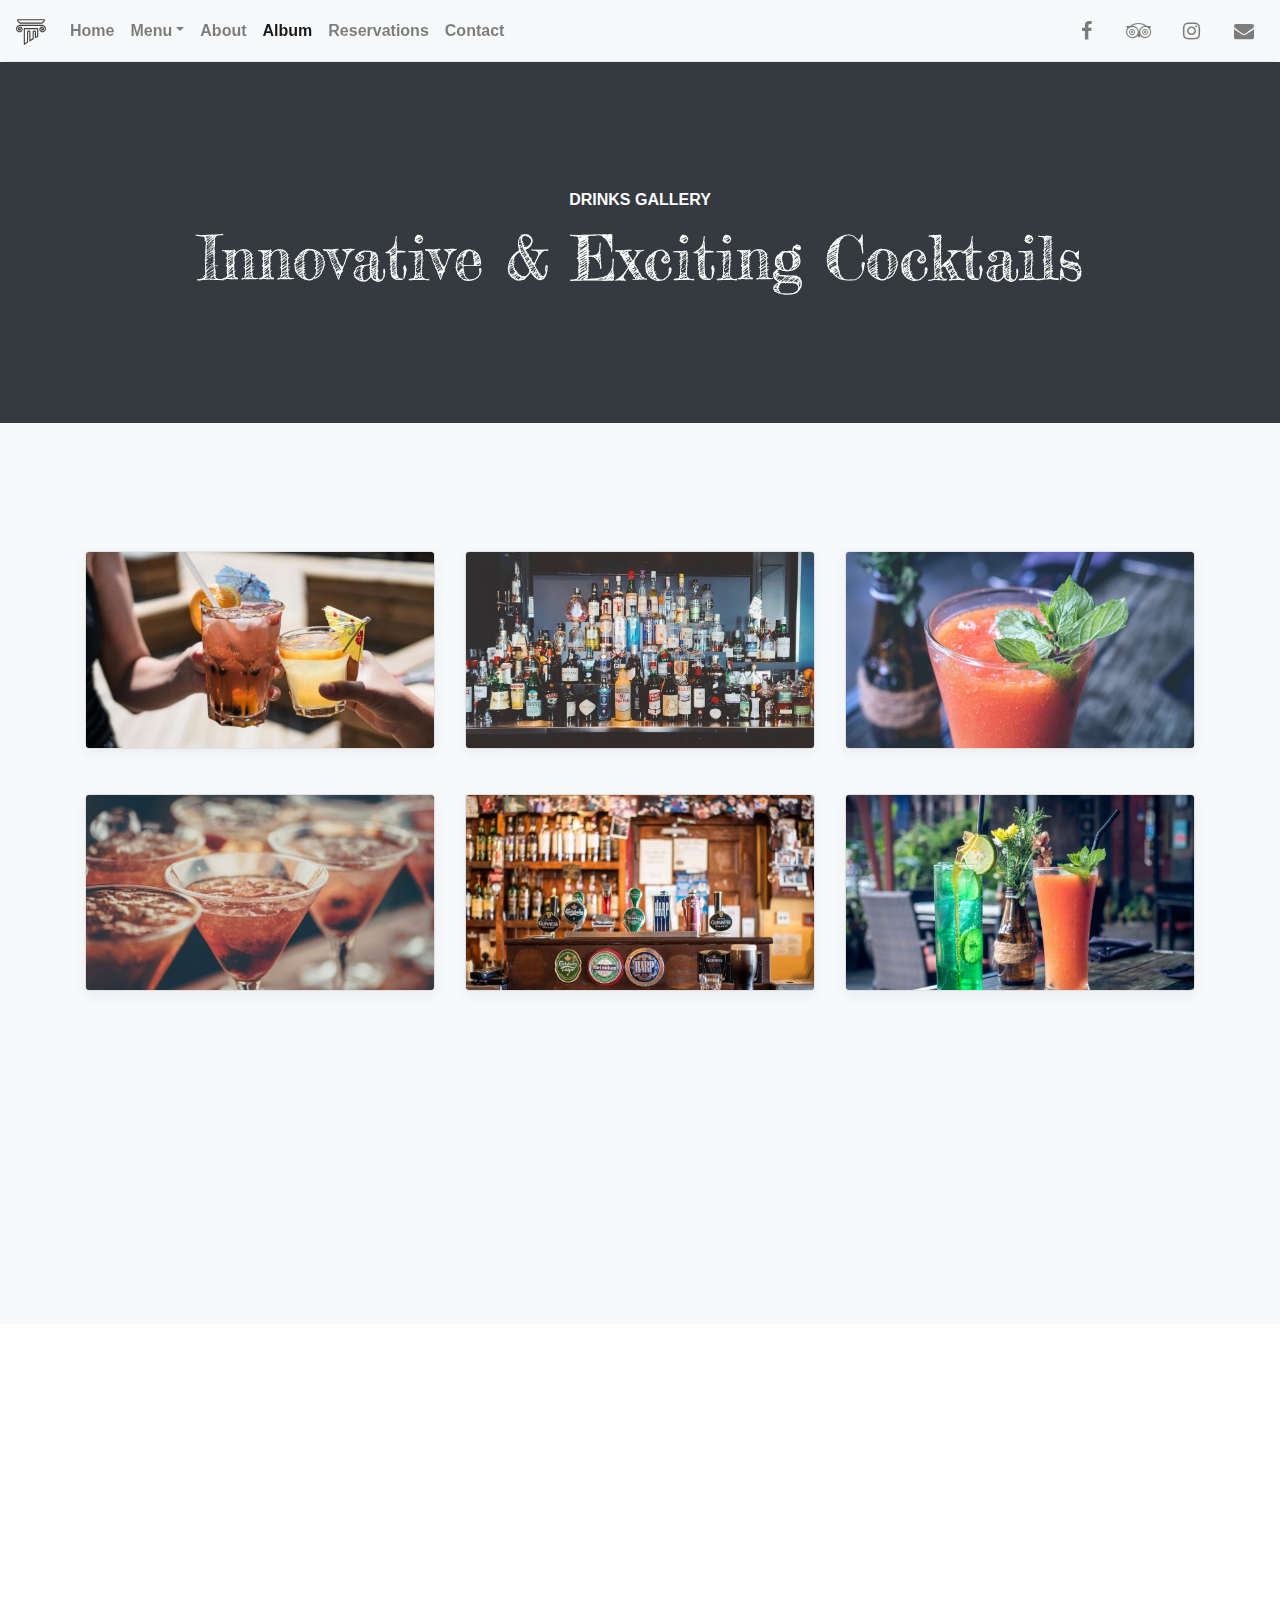
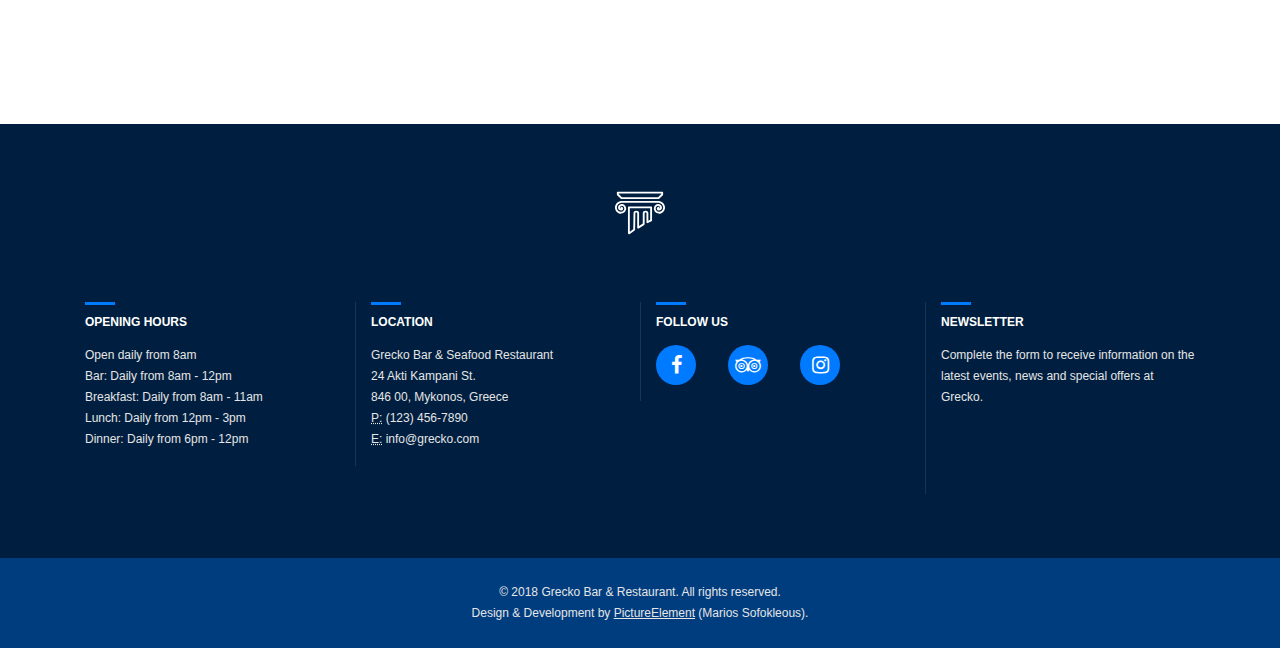
<file: dist/pages/gallery-drinks.html>
<!doctype html><html lang="en"><head><meta charset="utf-8"><meta name="viewport" content="width=device-width,initial-scale=1,shrink-to-fit=no"><title>Grecko Bar &amp; Restaurant | Free Bootstrap Website Template</title><link rel="manifest" href="../manifest.json"><style>@charset "UTF-8";.animated{-webkit-animation-duration:1s;animation-duration:1s;-webkit-animation-fill-mode:both;animation-fill-mode:both}@-webkit-keyframes pulse{from{-webkit-transform:scale3d(1,1,1);transform:scale3d(1,1,1)}50%{-webkit-transform:scale3d(1.05,1.05,1.05);transform:scale3d(1.05,1.05,1.05)}to{-webkit-transform:scale3d(1,1,1);transform:scale3d(1,1,1)}}@keyframes pulse{from{-webkit-transform:scale3d(1,1,1);transform:scale3d(1,1,1)}50%{-webkit-transform:scale3d(1.05,1.05,1.05);transform:scale3d(1.05,1.05,1.05)}to{-webkit-transform:scale3d(1,1,1);transform:scale3d(1,1,1)}}.pulse{-webkit-animation-name:pulse;animation-name:pulse}:root{--blue:#007bff;--indigo:#6610f2;--purple:#6f42c1;--pink:#e83e8c;--red:#dc3545;--orange:#fd7e14;--yellow:#ffc107;--green:#28a745;--teal:#20c997;--cyan:#17a2b8;--white:#fff;--gray:#6c757d;--gray-dark:#343a40;--primary:#007bff;--secondary:#6c757d;--success:#28a745;--info:#17a2b8;--warning:#ffc107;--danger:#dc3545;--light:#f8f9fa;--dark:#343a40;--breakpoint-xs:0;--breakpoint-sm:576px;--breakpoint-md:768px;--breakpoint-lg:992px;--breakpoint-xl:1200px;--font-family-sans-serif:-apple-system,BlinkMacSystemFont,"Segoe UI",Roboto,"Helvetica Neue",Arial,sans-serif,"Apple Color Emoji","Segoe UI Emoji","Segoe UI Symbol";--font-family-monospace:SFMono-Regular,Menlo,Monaco,Consolas,"Liberation Mono","Courier New",monospace}*,::after,::before{box-sizing:border-box}html{font-family:sans-serif;line-height:1.15;-webkit-text-size-adjust:100%;-ms-text-size-adjust:100%;-ms-overflow-style:scrollbar}header,main,nav{display:block}body{margin:0;font-family:-apple-system,BlinkMacSystemFont,"Segoe UI",Roboto,"Helvetica Neue",Arial,sans-serif,"Apple Color Emoji","Segoe UI Emoji","Segoe UI Symbol";font-size:1rem;font-weight:400;line-height:1.5;color:#212529;text-align:left;background-color:#fff}h1,h2{margin-top:0;margin-bottom:.5rem}ul{margin-top:0;margin-bottom:1rem}a{color:#007bff;text-decoration:none;background-color:transparent;-webkit-text-decoration-skip:objects}img{vertical-align:middle;border-style:none}label{display:inline-block;margin-bottom:.5rem}button{border-radius:0}button{margin:0;font-family:inherit;font-size:inherit;line-height:inherit}button{overflow:visible}button{text-transform:none}button,html [type=button]{-webkit-appearance:button}[type=button]::-moz-focus-inner,button::-moz-focus-inner{padding:0;border-style:none}::-webkit-file-upload-button{font:inherit;-webkit-appearance:button}h1,h2{margin-bottom:.5rem;font-family:inherit;font-weight:500;line-height:1.2;color:inherit}h1{font-size:2.5rem}h2{font-size:2rem}.img-fluid{max-width:100%;height:auto}.container{width:100%;padding-right:15px;padding-left:15px;margin-right:auto;margin-left:auto}@media (min-width:576px){.container{max-width:540px}}@media (min-width:768px){.container{max-width:720px}}@media (min-width:992px){.container{max-width:960px}}@media (min-width:1200px){.container{max-width:1140px}}.container-fluid{width:100%;padding-right:15px;padding-left:15px;margin-right:auto;margin-left:auto}.row{display:-webkit-box;display:-ms-flexbox;display:flex;-ms-flex-wrap:wrap;flex-wrap:wrap;margin-right:-15px;margin-left:-15px}.col-md-4{position:relative;width:100%;min-height:1px;padding-right:15px;padding-left:15px}@media (min-width:768px){.col-md-4{-webkit-box-flex:0;-ms-flex:0 0 33.333333%;flex:0 0 33.333333%;max-width:33.333333%}}.collapse{display:none}.dropdown{position:relative}.dropdown-toggle::after{display:inline-block;width:0;height:0;margin-left:.255em;vertical-align:.255em;content:"";border-top:.3em solid;border-right:.3em solid transparent;border-bottom:0;border-left:.3em solid transparent}.dropdown-menu{position:absolute;top:100%;left:0;z-index:1000;display:none;float:left;min-width:10rem;padding:.5rem 0;margin:.125rem 0 0;font-size:1rem;color:#212529;text-align:left;list-style:none;background-color:#fff;background-clip:padding-box;border:1px solid rgba(0,0,0,.15);border-radius:.25rem}.dropdown-item{display:block;width:100%;padding:.25rem 1.5rem;clear:both;font-weight:400;color:#212529;text-align:inherit;white-space:nowrap;background-color:transparent;border:0}.nav-link{display:block;padding:.5rem 1rem}.navbar{position:relative;display:-webkit-box;display:-ms-flexbox;display:flex;-ms-flex-wrap:wrap;flex-wrap:wrap;-webkit-box-align:center;-ms-flex-align:center;align-items:center;-webkit-box-pack:justify;-ms-flex-pack:justify;justify-content:space-between;padding:.5rem 1rem}.navbar-brand{display:inline-block;padding-top:.3125rem;padding-bottom:.3125rem;margin-right:1rem;font-size:1.25rem;line-height:inherit;white-space:nowrap}.navbar-nav{display:-webkit-box;display:-ms-flexbox;display:flex;-webkit-box-orient:vertical;-webkit-box-direction:normal;-ms-flex-direction:column;flex-direction:column;padding-left:0;margin-bottom:0;list-style:none}.navbar-nav .nav-link{padding-right:0;padding-left:0}.navbar-nav .dropdown-menu{position:static;float:none}.navbar-collapse{-ms-flex-preferred-size:100%;flex-basis:100%;-webkit-box-flex:1;-ms-flex-positive:1;flex-grow:1;-webkit-box-align:center;-ms-flex-align:center;align-items:center}.navbar-toggler{padding:.25rem .75rem;font-size:1.25rem;line-height:1;background-color:transparent;border:1px solid transparent;border-radius:.25rem}.navbar-toggler-icon{display:inline-block;width:1.5em;height:1.5em;vertical-align:middle;content:"";background:no-repeat center center;background-size:100% 100%}@media (min-width:992px){.navbar-expand-lg{-webkit-box-orient:horizontal;-webkit-box-direction:normal;-ms-flex-flow:row nowrap;flex-flow:row nowrap;-webkit-box-pack:start;-ms-flex-pack:start;justify-content:flex-start}.navbar-expand-lg .navbar-nav{-webkit-box-orient:horizontal;-webkit-box-direction:normal;-ms-flex-direction:row;flex-direction:row}.navbar-expand-lg .navbar-nav .dropdown-menu{position:absolute}.navbar-expand-lg .navbar-nav .nav-link{padding-right:.5rem;padding-left:.5rem}.navbar-expand-lg .navbar-collapse{display:-webkit-box!important;display:-ms-flexbox!important;display:flex!important;-ms-flex-preferred-size:auto;flex-basis:auto}.navbar-expand-lg .navbar-toggler{display:none}}.navbar-light .navbar-brand{color:rgba(0,0,0,.9)}.navbar-light .navbar-nav .nav-link{color:rgba(0,0,0,.5)}.navbar-light .navbar-nav .active>.nav-link{color:rgba(0,0,0,.9)}.navbar-light .navbar-toggler{color:rgba(0,0,0,.5);border-color:rgba(0,0,0,.1)}.navbar-light .navbar-toggler-icon{background-image:url("data:image/svg+xml;charset=utf8,%3Csvg viewBox='0 0 30 30' xmlns='http://www.w3.org/2000/svg'%3E%3Cpath stroke='rgba(0, 0, 0, 0.5)' stroke-width='2' stroke-linecap='round' stroke-miterlimit='10' d='M4 7h22M4 15h22M4 23h22'/%3E%3C/svg%3E")}.carousel{position:relative}.carousel-inner{position:relative;width:100%;overflow:hidden}.carousel-item{position:relative;display:none;-webkit-box-align:center;-ms-flex-align:center;align-items:center;width:100%;-webkit-backface-visibility:hidden;backface-visibility:hidden;-webkit-perspective:1000px;perspective:1000px}.carousel-item.active{display:block}.carousel-control-next,.carousel-control-prev{position:absolute;top:0;bottom:0;display:-webkit-box;display:-ms-flexbox;display:flex;-webkit-box-align:center;-ms-flex-align:center;align-items:center;-webkit-box-pack:center;-ms-flex-pack:center;justify-content:center;width:15%;color:#fff;text-align:center;opacity:.5}.carousel-control-prev{left:0}.carousel-control-next{right:0}.carousel-control-next-icon,.carousel-control-prev-icon{display:inline-block;width:20px;height:20px;background:transparent no-repeat center center;background-size:100% 100%}.carousel-control-prev-icon{background-image:url("data:image/svg+xml;charset=utf8,%3Csvg xmlns='http://www.w3.org/2000/svg' fill='%23fff' viewBox='0 0 8 8'%3E%3Cpath d='M5.25 0l-4 4 4 4 1.5-1.5-2.5-2.5 2.5-2.5-1.5-1.5z'/%3E%3C/svg%3E")}.carousel-control-next-icon{background-image:url("data:image/svg+xml;charset=utf8,%3Csvg xmlns='http://www.w3.org/2000/svg' fill='%23fff' viewBox='0 0 8 8'%3E%3Cpath d='M2.75 0l-1.5 1.5 2.5 2.5-2.5 2.5 1.5 1.5 4-4-4-4z'/%3E%3C/svg%3E")}.bg-light{background-color:#f8f9fa!important}.bg-dark{background-color:#343a40!important}.border{border:1px solid #dee2e6!important}.rounded{border-radius:.25rem!important}.d-block{display:block!important}.fixed-top{position:fixed;top:0;right:0;left:0;z-index:1030}.sr-only{position:absolute;width:1px;height:1px;padding:0;overflow:hidden;clip:rect(0,0,0,0);white-space:nowrap;-webkit-clip-path:inset(50%);clip-path:inset(50%);border:0}.w-100{width:100%!important}.mr-2{margin-right:.5rem!important}.ml-auto{margin-left:auto!important}.text-center{text-align:center!important}@media (min-width:992px){.text-lg-left{text-align:left!important}}.text-white{color:#fff!important}html{font-size:1rem}body{font-size:1rem;color:#404040;line-height:1.75;font-family:-apple-system,BlinkMacSystemFont,"Segoe UI",Roboto,Oxygen-Sans,Ubuntu,Cantarell,"Helvetica Neue",sans-serif;font-weight:400;padding-top:62px}label{font-weight:700}a{color:inherit}.back-to-top{display:none;position:fixed;z-index:1;bottom:0;right:0;margin:0 auto;width:40px;height:40px;background-color:#007bff;opacity:.5;text-align:center;line-height:40px}.back-to-top i{color:#fff;font-size:20px}.special-title-1{margin-bottom:.8rem;font-size:1rem;font-weight:700}.special-title-2{font-family:'Fredericka the Great',cursive;margin-bottom:2.8rem;font-size:2.8rem}.box-shadow{box-shadow:0 .28rem .78rem rgba(0,0,0,.05)}.navbar{box-shadow:0 2px 2px -2px rgba(0,0,0,.2)}.dropdown-item,.nav-link{font-weight:700}.nav-social{display:inline-block;width:40px;height:40px;line-height:43px}.nav-social i{font-size:20px;color:rgba(0,0,0,.5)}.gallery-description{padding-top:8rem;padding-bottom:8rem;text-align:center;background:#fff}.gallery-description h2{margin-bottom:0}.lightbox{display:none;position:fixed;z-index:1100;left:0;top:0;height:100vh;width:100%;background:#000;color:grey}.lightbox label{position:absolute;top:10px;right:25px;font-size:2.8rem}.lightbox-content{max-width:800px;width:80%;position:absolute;top:50%;left:50%;margin-right:-50%;transform:translate(-50%,-50%)}.gallery-thumbnails{padding-top:8rem;padding-bottom:2.8rem}.gallery-thumbnails .col-md-4{margin-bottom:2.8rem}.navbar-brand.animated{animation-duration:2s;animation-iteration-count:infinite}@media (min-width:768px){.special-title-2{font-size:3.8rem}}</style><link rel="preload" href="https://cdnjs.cloudflare.com/ajax/libs/font-awesome/4.7.0/css/font-awesome.min.css" as="style" onload="this.onload=null;this.rel='stylesheet'"><noscript><link rel="stylesheet" href="https://cdnjs.cloudflare.com/ajax/libs/font-awesome/4.7.0/css/font-awesome.min.css"></noscript><link href="https://fonts.googleapis.com/css?family=Fredericka+the+Great" rel="preload" as="style" onload="this.onload=null;this.rel='stylesheet'"><noscript><link href="https://fonts.googleapis.com/css?family=Fredericka+the+Great" rel="stylesheet"></noscript><link rel="preload" href="../css/purestyles.css" as="style" onload="this.onload=null;this.rel='stylesheet'"><noscript><link rel="stylesheet" href="../css/purestyles.css"></noscript><script>!function(n){"use strict";n.loadCSS||(n.loadCSS=function(){});var o=loadCSS.relpreload={};if(o.support=function(){var e;try{e=n.document.createElement("link").relList.supports("preload")}catch(t){e=!1}return function(){return e}}(),o.bindMediaToggle=function(t){var e=t.media||"all";function a(){t.media=e}t.addEventListener?t.addEventListener("load",a):t.attachEvent&&t.attachEvent("onload",a),setTimeout(function(){t.rel="stylesheet",t.media="only x"}),setTimeout(a,3e3)},o.poly=function(){if(!o.support())for(var t=n.document.getElementsByTagName("link"),e=0;e<t.length;e++){var a=t[e];"preload"!==a.rel||"style"!==a.getAttribute("as")||a.getAttribute("data-loadcss")||(a.setAttribute("data-loadcss",!0),o.bindMediaToggle(a))}},!o.support()){o.poly();var t=n.setInterval(o.poly,500);n.addEventListener?n.addEventListener("load",function(){o.poly(),n.clearInterval(t)}):n.attachEvent&&n.attachEvent("onload",function(){o.poly(),n.clearInterval(t)})}"undefined"!=typeof exports?exports.loadCSS=loadCSS:n.loadCSS=loadCSS}("undefined"!=typeof global?global:this);</script></head><body id="top"><header><nav class="navbar navbar-expand-lg navbar-light bg-light fixed-top"><a class="navbar-brand animated pulse" href="../index.html"><img src="../media/brand/logo-dark.svg" width="30" height="30" alt="Logo"> </a><button class="navbar-toggler" type="button" data-toggle="collapse" data-target="#navbarNav" aria-controls="navbarNav" aria-expanded="false" aria-label="Toggle navigation"><span class="navbar-toggler-icon"></span></button><div class="collapse navbar-collapse text-center" id="navbarNav"><ul class="navbar-nav"><li class="nav-item"><a class="nav-link" href="../index.html">Home <span class="sr-only">(current)</span></a></li><li class="nav-item dropdown"><a class="nav-link dropdown-toggle" href="food.html" id="navbarDropdown" role="button" data-toggle="dropdown" aria-haspopup="true" aria-expanded="false">Menu</a><div class="dropdown-menu text-center text-lg-left" aria-labelledby="navbarDropdown"><a class="dropdown-item" href="food.html">Food</a> <a class="dropdown-item" href="desserts.html">Desserts</a> <a class="dropdown-item" href="drinks.html">Drinks</a></div></li><li class="nav-item"><a class="nav-link" href="about.html">About</a></li><li class="nav-item active"><a class="nav-link" href="album.html">Album</a></li><li class="nav-item"><a class="nav-link" href="reservations.html">Reservations</a></li><li class="nav-item"><a class="nav-link" href="contact.html">Contact</a></li></ul><div class="ml-auto"><a class="nav-social mr-2" href="https://github.com/PictureElement"><i class="fa fa-facebook" aria-hidden="true"></i></a> <a class="nav-social mr-2" href="https://github.com/PictureElement"><i class="fa fa-tripadvisor" aria-hidden="true"></i></a> <a class="nav-social mr-2" href="https://github.com/PictureElement"><i class="fa fa-instagram" aria-hidden="true"></i></a> <a class="nav-social" href="https://github.com/PictureElement"><i class="fa fa-envelope" aria-hidden="true"></i></a></div></div></nav></header><main><div class="gallery-description container-fluid bg-dark text-white"><h1 id="title-1" class="special-title-1">DRINKS GALLERY</h1><h2 id="title-2" class="special-title-2">Innovative &amp; Exciting Cocktails</h2></div><div id="lightbox" class="lightbox"><label id="close">✖</label><div class="lightbox-content"><div id="galleryCarousel" class="carousel slide" data-ride="carousel"><div class="carousel-inner"><div class="carousel-item active"><img class="d-block w-100" src="../media/galleries/3x/gallery-drinks-1.jpg" alt="First slide"></div><div class="carousel-item"><img class="d-block w-100" src="../media/galleries/3x/gallery-drinks-2.jpg" alt="Second slide"></div><div class="carousel-item"><img class="d-block w-100" src="../media/galleries/3x/gallery-drinks-3.jpg" alt="Third slide"></div><div class="carousel-item"><img class="d-block w-100" src="../media/galleries/3x/gallery-drinks-4.jpg" alt="Fourth slide"></div><div class="carousel-item"><img class="d-block w-100" src="../media/galleries/3x/gallery-drinks-5.jpg" alt="Fifth slide"></div><div class="carousel-item"><img class="d-block w-100" src="../media/galleries/3x/gallery-drinks-6.jpg" alt="Sixth slide"></div><div class="carousel-item"><img class="d-block w-100" src="../media/galleries/3x/gallery-drinks-7.jpg" alt="Seventh slide"></div><div class="carousel-item"><img class="d-block w-100" src="../media/galleries/3x/gallery-drinks-8.jpg" alt="Eighth slide"></div><div class="carousel-item"><img class="d-block w-100" src="../media/galleries/3x/gallery-drinks-9.jpg" alt="Ninth slide"></div></div><a class="carousel-control-prev" href="#galleryCarousel" role="button" data-slide="prev"><span class="carousel-control-prev-icon" aria-hidden="true"></span> <span class="sr-only">Previous</span> </a><a class="carousel-control-next" href="#galleryCarousel" role="button" data-slide="next"><span class="carousel-control-next-icon" aria-hidden="true"></span> <span class="sr-only">Next</span></a></div></div></div><div id="gallery-thumbnails" class="gallery-thumbnails bg-light"><div class="container"><div class="row"><div class="gallery-item col-md-4"><a href="#" data-slide-number="0"><img class="img-fluid rounded box-shadow border" src="../media/galleries/1x/gallery-drinks-1.jpg" srcset="../media/galleries/1x/gallery-drinks-1.jpg, ../media/galleries/2x/gallery-drinks-1.jpg 2x, ../media/galleries/3x/gallery-drinks-1.jpg 3x" draggable="false" alt="Drink"></a></div><div class="gallery-item col-md-4"><a href="#" data-slide-number="1"><img class="img-fluid rounded box-shadow border" src="../media/galleries/1x/gallery-drinks-2.jpg" srcset="../media/galleries/1x/gallery-drinks-2.jpg, ../media/galleries/2x/gallery-drinks-2.jpg 2x, ../media/galleries/3x/gallery-drinks-2.jpg 3x" draggable="false" alt="Drink"></a></div><div class="gallery-item col-md-4"><a href="#" data-slide-number="2"><img class="img-fluid rounded box-shadow border" src="../media/galleries/1x/gallery-drinks-3.jpg" srcset="../media/galleries/1x/gallery-drinks-3.jpg, ../media/galleries/2x/gallery-drinks-3.jpg 2x, ../media/galleries/3x/gallery-drinks-3.jpg 3x" draggable="false" alt="Drink"></a></div><div class="gallery-item col-md-4"><a href="#" data-slide-number="3"><img class="img-fluid rounded box-shadow border" src="../media/galleries/1x/gallery-drinks-4.jpg" srcset="../media/galleries/1x/gallery-drinks-4.jpg, ../media/galleries/2x/gallery-drinks-4.jpg 2x, ../media/galleries/3x/gallery-drinks-4.jpg 3x" draggable="false" alt="Drink"></a></div><div class="gallery-item col-md-4"><a href="#" data-slide-number="4"><img class="img-fluid rounded box-shadow border" src="../media/galleries/1x/gallery-drinks-5.jpg" srcset="../media/galleries/1x/gallery-drinks-5.jpg, ../media/galleries/2x/gallery-drinks-5.jpg 2x, ../media/galleries/3x/gallery-drinks-5.jpg 3x" draggable="false" alt="Drink"></a></div><div class="gallery-item col-md-4"><a href="#" data-slide-number="5"><img class="img-fluid rounded box-shadow border" src="../media/galleries/1x/gallery-drinks-6.jpg" srcset="../media/galleries/1x/gallery-drinks-6.jpg, ../media/galleries/2x/gallery-drinks-6.jpg 2x, ../media/galleries/3x/gallery-drinks-6.jpg 3x" draggable="false" alt="Drink"></a></div><div class="gallery-item col-md-4"><a href="#" data-slide-number="6"><img class="img-fluid rounded box-shadow border" src="../media/galleries/1x/gallery-drinks-7.jpg" srcset="../media/galleries/1x/gallery-drinks-7.jpg, ../media/galleries/2x/gallery-drinks-7.jpg 2x, ../media/galleries/3x/gallery-drinks-7.jpg 3x" draggable="false" alt="Drink"></a></div><div class="gallery-item col-md-4"><a href="#" data-slide-number="7"><img class="img-fluid rounded box-shadow border" src="../media/galleries/1x/gallery-drinks-8.jpg" srcset="../media/galleries/1x/gallery-drinks-8.jpg, ../media/galleries/2x/gallery-drinks-8.jpg 2x, ../media/galleries/3x/gallery-drinks-8.jpg 3x" draggable="false" alt="Drink"></a></div><div class="gallery-item col-md-4"><a href="#" data-slide-number="8"><img class="img-fluid rounded box-shadow border" src="../media/galleries/1x/gallery-drinks-9.jpg" srcset="../media/galleries/1x/gallery-drinks-9.jpg, ../media/galleries/2x/gallery-drinks-9.jpg 2x, ../media/galleries/3x/gallery-drinks-9.jpg 3x" draggable="false" alt="Drink"></a></div></div></div></div><div id="googleMapContainer" class="homepage-google-map"><iframe title="Our location on Google My Maps" class="google-map" src="https://www.google.com/maps/d/embed?mid=1YihUagJV98aTSoPRpalSyqRjTVhaFv5E&hl=en"></iframe></div></main><footer class="page-footer"><div class="container"><a class="navbar-brand animated pulse d-block text-center m-0 p-0" href="#"><img src="../media/brand/logo-light.svg" width="50" height="50" alt="Logo"></a><div class="row"><div class="col-md-3"><h5 class="page-footer-title">OPENING HOURS</h5><p class="mb-0">Open daily from 8am</p><p class="mb-0">Bar: Daily from 8am - 12pm</p><p class="mb-0">Breakfast: Daily from 8am - 11am</p><p class="mb-0">Lunch: Daily from 12pm - 3pm</p><p>Dinner: Daily from 6pm - 12pm</p></div><div class="col-md-3 h-100 border-left-custom"><h5 class="page-footer-title mt-3 mt-md-0">LOCATION</h5><address>Grecko Bar &amp; Seafood Restaurant<br>24 Akti Kampani St.<br>846 00, Mykonos, Greece<br><abbr title="Phone">P:</abbr> (123) 456-7890<br><abbr title="Email">E:</abbr> info@grecko.com</address></div><div class="col-md-3 h-100 border-left-custom"><h5 class="page-footer-title mt-3 mt-md-0">FOLLOW US</h5><div class="mb-3"><a class="footer-social" href="https://github.com/PictureElement" aria-label="facebook"><i class="fa fa-facebook" aria-hidden="true"></i></a> <a class="footer-social" href="https://github.com/PictureElement" aria-label="tripadvisor"><i class="fa fa-tripadvisor" aria-hidden="true"></i></a> <a class="footer-social" href="https://github.com/PictureElement" aria-label="instagram"><i class="fa fa-instagram" aria-hidden="true"></i></a></div></div><div class="col-md-3 h-100 border-left-custom"><h5 class="page-footer-title mt-3 mt-md-0">NEWSLETTER</h5><p>Complete the form to receive information on the latest events, news and special offers at Grecko.</p><form id="newsletter-form"><label class="sr-only" for="formEmail">Email</label> <input type="email" class="form-control form-control-sm rounded" id="formEmail" placeholder="name@example.com"> <button type="submit" class="btn btn-sm btn-outline-light btn-block mt-2">Subscribe</button></form></div></div></div><div class="page-footer-copyright container-fluid text-center">© 2018 Grecko Bar &amp; Restaurant. All rights reserved.<br>Design &amp; Development by <a href="https://pictureelement.github.io/portfolio-2/">PictureElement</a> (Marios Sofokleous).</div></footer><a id="back-to-top" class="back-to-top smooth-scroll" href="#top"><i class="fa fa-long-arrow-up" aria-hidden="true"></i></a><script src="https://code.jquery.com/jquery-3.3.1.min.js" integrity="sha256-FgpCb/KJQlLNfOu91ta32o/NMZxltwRo8QtmkMRdAu8=" crossorigin="anonymous"></script><script src="https://maxcdn.bootstrapcdn.com/bootstrap/4.0.0/js/bootstrap.min.js" integrity="sha384-JZR6Spejh4U02d8jOt6vLEHfe/JQGiRRSQQxSfFWpi1MquVdAyjUar5+76PVCmYl" crossorigin="anonymous"></script><script>// Prevent carousel from automatically cycle
      $('#galleryCarousel').carousel({
        interval: false
      });
      var lightbox = false;
      $( "#gallery-thumbnails" ).on( "click", "a", function( event ) {
        event.preventDefault();
        if (lightbox === false) {
          lightbox = true;
          var slideNumber = $(this).attr("data-slide-number");
          $('#galleryCarousel').carousel(Number(slideNumber)); // Open particular carousel frame
          $("#lightbox").show();
        }
      });
      $("#close").click(function() {
        if (lightbox === true) {
          lightbox = false;
          $("#lightbox").hide();
        }
      });</script><script src="../js/site.js"></script><script src="../js/gallery-animations.js"></script></body></html>
</file>
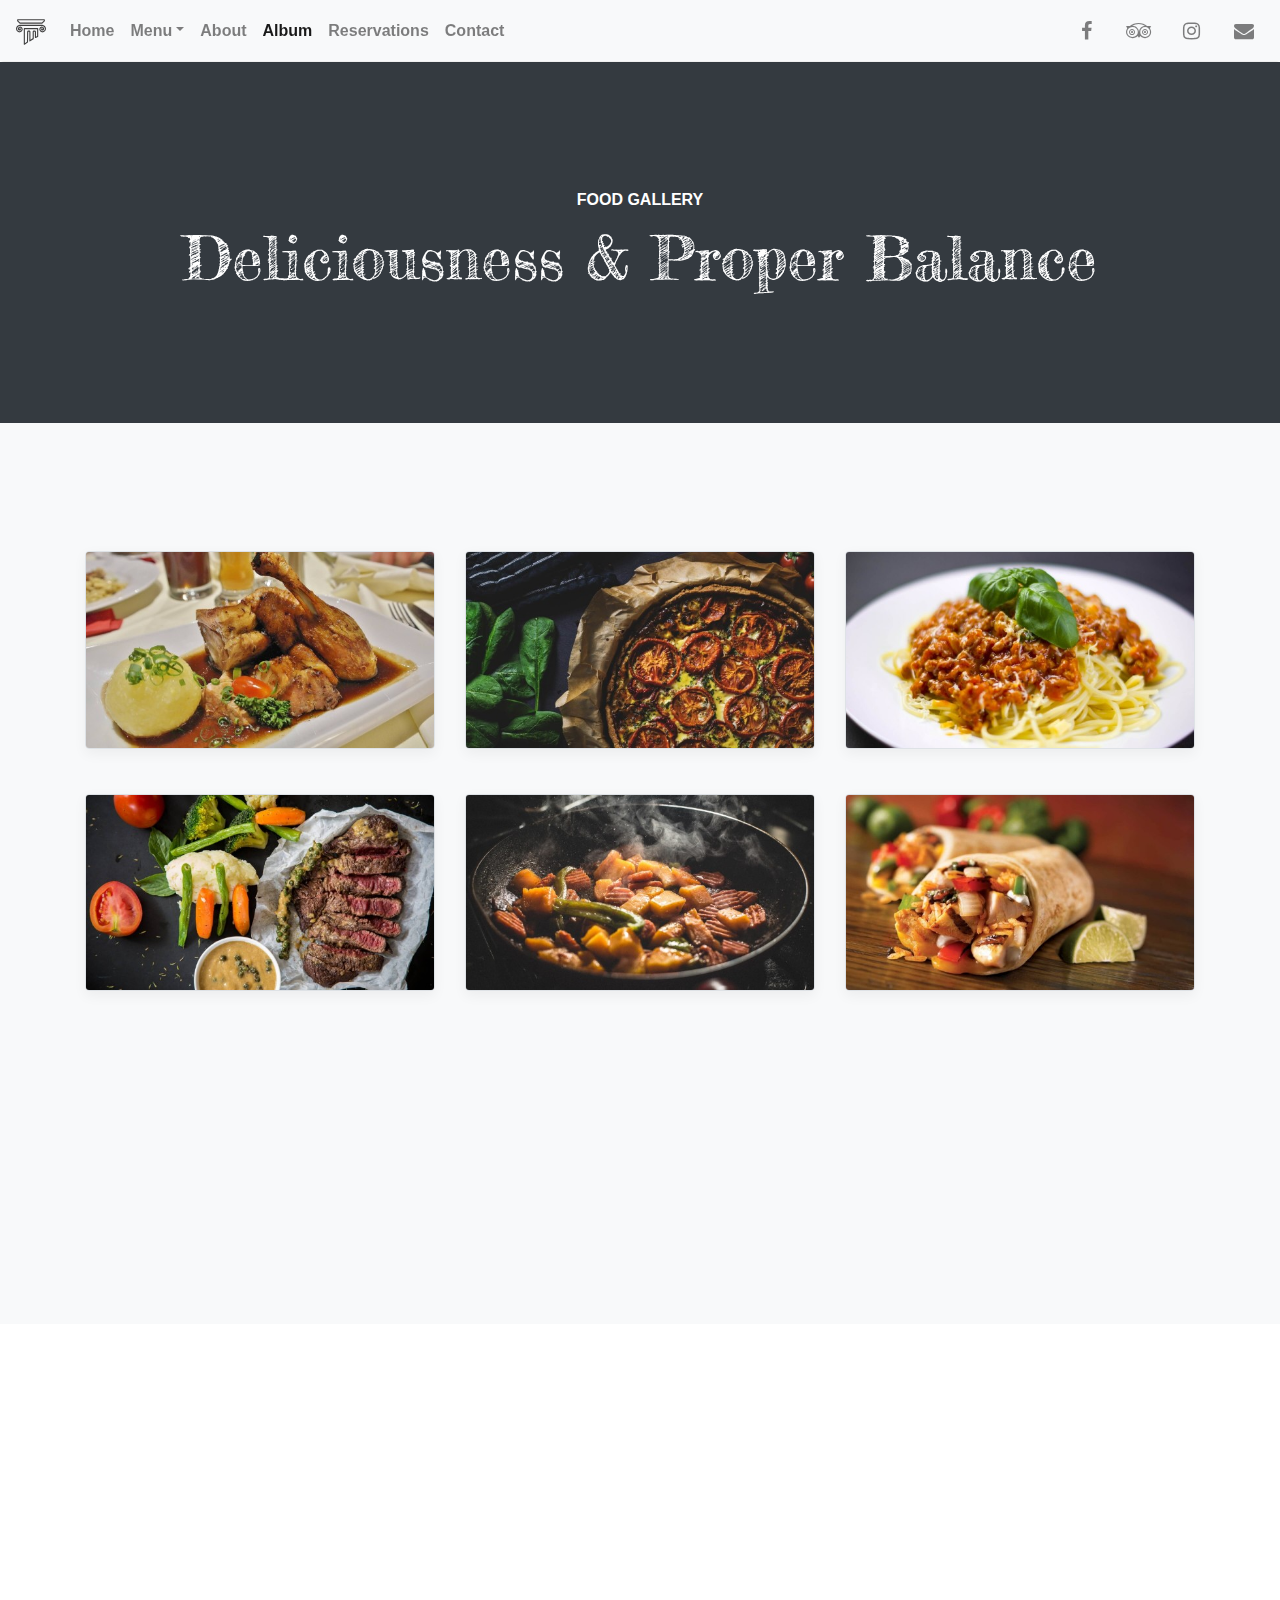
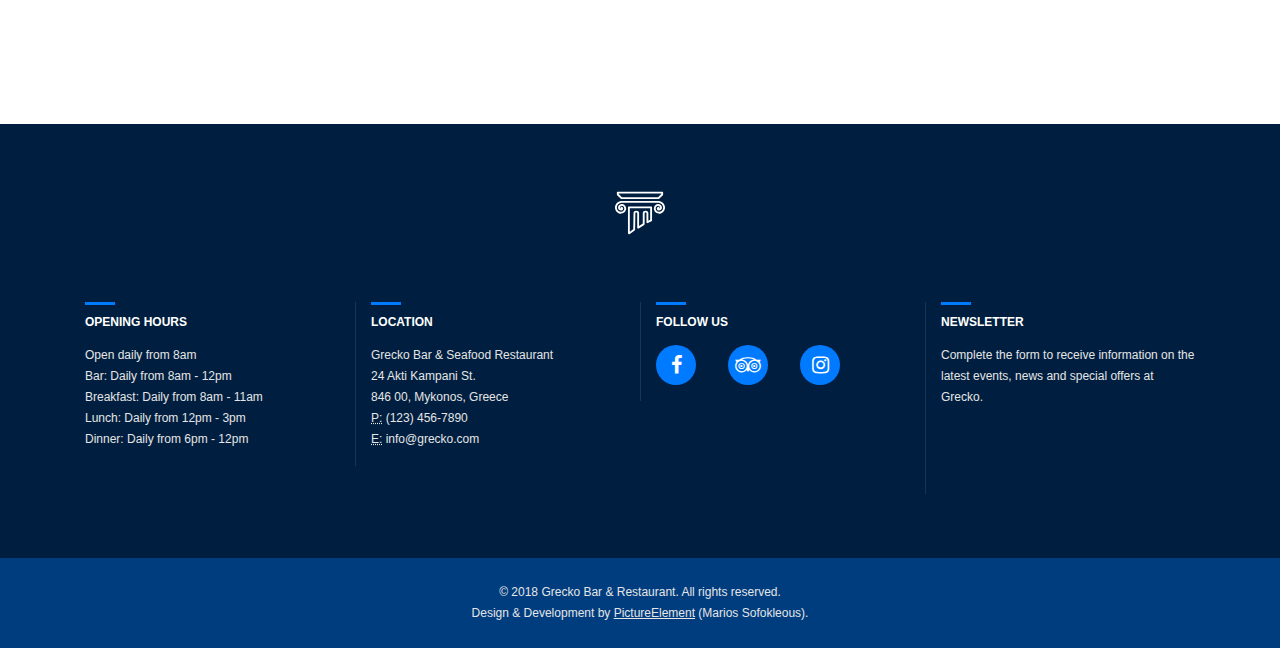
<file: dist/pages/gallery-food.html>
<!doctype html><html lang="en"><head><meta charset="utf-8"><meta name="viewport" content="width=device-width,initial-scale=1,shrink-to-fit=no"><title>Grecko Bar &amp; Restaurant | Free Bootstrap Website Template</title><link rel="manifest" href="../manifest.json"><style>@charset "UTF-8";.animated{-webkit-animation-duration:1s;animation-duration:1s;-webkit-animation-fill-mode:both;animation-fill-mode:both}@-webkit-keyframes pulse{from{-webkit-transform:scale3d(1,1,1);transform:scale3d(1,1,1)}50%{-webkit-transform:scale3d(1.05,1.05,1.05);transform:scale3d(1.05,1.05,1.05)}to{-webkit-transform:scale3d(1,1,1);transform:scale3d(1,1,1)}}@keyframes pulse{from{-webkit-transform:scale3d(1,1,1);transform:scale3d(1,1,1)}50%{-webkit-transform:scale3d(1.05,1.05,1.05);transform:scale3d(1.05,1.05,1.05)}to{-webkit-transform:scale3d(1,1,1);transform:scale3d(1,1,1)}}.pulse{-webkit-animation-name:pulse;animation-name:pulse}:root{--blue:#007bff;--indigo:#6610f2;--purple:#6f42c1;--pink:#e83e8c;--red:#dc3545;--orange:#fd7e14;--yellow:#ffc107;--green:#28a745;--teal:#20c997;--cyan:#17a2b8;--white:#fff;--gray:#6c757d;--gray-dark:#343a40;--primary:#007bff;--secondary:#6c757d;--success:#28a745;--info:#17a2b8;--warning:#ffc107;--danger:#dc3545;--light:#f8f9fa;--dark:#343a40;--breakpoint-xs:0;--breakpoint-sm:576px;--breakpoint-md:768px;--breakpoint-lg:992px;--breakpoint-xl:1200px;--font-family-sans-serif:-apple-system,BlinkMacSystemFont,"Segoe UI",Roboto,"Helvetica Neue",Arial,sans-serif,"Apple Color Emoji","Segoe UI Emoji","Segoe UI Symbol";--font-family-monospace:SFMono-Regular,Menlo,Monaco,Consolas,"Liberation Mono","Courier New",monospace}*,::after,::before{box-sizing:border-box}html{font-family:sans-serif;line-height:1.15;-webkit-text-size-adjust:100%;-ms-text-size-adjust:100%;-ms-overflow-style:scrollbar}header,main,nav{display:block}body{margin:0;font-family:-apple-system,BlinkMacSystemFont,"Segoe UI",Roboto,"Helvetica Neue",Arial,sans-serif,"Apple Color Emoji","Segoe UI Emoji","Segoe UI Symbol";font-size:1rem;font-weight:400;line-height:1.5;color:#212529;text-align:left;background-color:#fff}h1,h2{margin-top:0;margin-bottom:.5rem}ul{margin-top:0;margin-bottom:1rem}a{color:#007bff;text-decoration:none;background-color:transparent;-webkit-text-decoration-skip:objects}img{vertical-align:middle;border-style:none}label{display:inline-block;margin-bottom:.5rem}button{border-radius:0}button{margin:0;font-family:inherit;font-size:inherit;line-height:inherit}button{overflow:visible}button{text-transform:none}button,html [type=button]{-webkit-appearance:button}[type=button]::-moz-focus-inner,button::-moz-focus-inner{padding:0;border-style:none}::-webkit-file-upload-button{font:inherit;-webkit-appearance:button}h1,h2{margin-bottom:.5rem;font-family:inherit;font-weight:500;line-height:1.2;color:inherit}h1{font-size:2.5rem}h2{font-size:2rem}.img-fluid{max-width:100%;height:auto}.container{width:100%;padding-right:15px;padding-left:15px;margin-right:auto;margin-left:auto}@media (min-width:576px){.container{max-width:540px}}@media (min-width:768px){.container{max-width:720px}}@media (min-width:992px){.container{max-width:960px}}@media (min-width:1200px){.container{max-width:1140px}}.container-fluid{width:100%;padding-right:15px;padding-left:15px;margin-right:auto;margin-left:auto}.row{display:-webkit-box;display:-ms-flexbox;display:flex;-ms-flex-wrap:wrap;flex-wrap:wrap;margin-right:-15px;margin-left:-15px}.col-md-4{position:relative;width:100%;min-height:1px;padding-right:15px;padding-left:15px}@media (min-width:768px){.col-md-4{-webkit-box-flex:0;-ms-flex:0 0 33.333333%;flex:0 0 33.333333%;max-width:33.333333%}}.collapse{display:none}.dropdown{position:relative}.dropdown-toggle::after{display:inline-block;width:0;height:0;margin-left:.255em;vertical-align:.255em;content:"";border-top:.3em solid;border-right:.3em solid transparent;border-bottom:0;border-left:.3em solid transparent}.dropdown-menu{position:absolute;top:100%;left:0;z-index:1000;display:none;float:left;min-width:10rem;padding:.5rem 0;margin:.125rem 0 0;font-size:1rem;color:#212529;text-align:left;list-style:none;background-color:#fff;background-clip:padding-box;border:1px solid rgba(0,0,0,.15);border-radius:.25rem}.dropdown-item{display:block;width:100%;padding:.25rem 1.5rem;clear:both;font-weight:400;color:#212529;text-align:inherit;white-space:nowrap;background-color:transparent;border:0}.nav-link{display:block;padding:.5rem 1rem}.navbar{position:relative;display:-webkit-box;display:-ms-flexbox;display:flex;-ms-flex-wrap:wrap;flex-wrap:wrap;-webkit-box-align:center;-ms-flex-align:center;align-items:center;-webkit-box-pack:justify;-ms-flex-pack:justify;justify-content:space-between;padding:.5rem 1rem}.navbar-brand{display:inline-block;padding-top:.3125rem;padding-bottom:.3125rem;margin-right:1rem;font-size:1.25rem;line-height:inherit;white-space:nowrap}.navbar-nav{display:-webkit-box;display:-ms-flexbox;display:flex;-webkit-box-orient:vertical;-webkit-box-direction:normal;-ms-flex-direction:column;flex-direction:column;padding-left:0;margin-bottom:0;list-style:none}.navbar-nav .nav-link{padding-right:0;padding-left:0}.navbar-nav .dropdown-menu{position:static;float:none}.navbar-collapse{-ms-flex-preferred-size:100%;flex-basis:100%;-webkit-box-flex:1;-ms-flex-positive:1;flex-grow:1;-webkit-box-align:center;-ms-flex-align:center;align-items:center}.navbar-toggler{padding:.25rem .75rem;font-size:1.25rem;line-height:1;background-color:transparent;border:1px solid transparent;border-radius:.25rem}.navbar-toggler-icon{display:inline-block;width:1.5em;height:1.5em;vertical-align:middle;content:"";background:no-repeat center center;background-size:100% 100%}@media (min-width:992px){.navbar-expand-lg{-webkit-box-orient:horizontal;-webkit-box-direction:normal;-ms-flex-flow:row nowrap;flex-flow:row nowrap;-webkit-box-pack:start;-ms-flex-pack:start;justify-content:flex-start}.navbar-expand-lg .navbar-nav{-webkit-box-orient:horizontal;-webkit-box-direction:normal;-ms-flex-direction:row;flex-direction:row}.navbar-expand-lg .navbar-nav .dropdown-menu{position:absolute}.navbar-expand-lg .navbar-nav .nav-link{padding-right:.5rem;padding-left:.5rem}.navbar-expand-lg .navbar-collapse{display:-webkit-box!important;display:-ms-flexbox!important;display:flex!important;-ms-flex-preferred-size:auto;flex-basis:auto}.navbar-expand-lg .navbar-toggler{display:none}}.navbar-light .navbar-brand{color:rgba(0,0,0,.9)}.navbar-light .navbar-nav .nav-link{color:rgba(0,0,0,.5)}.navbar-light .navbar-nav .active>.nav-link{color:rgba(0,0,0,.9)}.navbar-light .navbar-toggler{color:rgba(0,0,0,.5);border-color:rgba(0,0,0,.1)}.navbar-light .navbar-toggler-icon{background-image:url("data:image/svg+xml;charset=utf8,%3Csvg viewBox='0 0 30 30' xmlns='http://www.w3.org/2000/svg'%3E%3Cpath stroke='rgba(0, 0, 0, 0.5)' stroke-width='2' stroke-linecap='round' stroke-miterlimit='10' d='M4 7h22M4 15h22M4 23h22'/%3E%3C/svg%3E")}.carousel{position:relative}.carousel-inner{position:relative;width:100%;overflow:hidden}.carousel-item{position:relative;display:none;-webkit-box-align:center;-ms-flex-align:center;align-items:center;width:100%;-webkit-backface-visibility:hidden;backface-visibility:hidden;-webkit-perspective:1000px;perspective:1000px}.carousel-item.active{display:block}.carousel-control-next,.carousel-control-prev{position:absolute;top:0;bottom:0;display:-webkit-box;display:-ms-flexbox;display:flex;-webkit-box-align:center;-ms-flex-align:center;align-items:center;-webkit-box-pack:center;-ms-flex-pack:center;justify-content:center;width:15%;color:#fff;text-align:center;opacity:.5}.carousel-control-prev{left:0}.carousel-control-next{right:0}.carousel-control-next-icon,.carousel-control-prev-icon{display:inline-block;width:20px;height:20px;background:transparent no-repeat center center;background-size:100% 100%}.carousel-control-prev-icon{background-image:url("data:image/svg+xml;charset=utf8,%3Csvg xmlns='http://www.w3.org/2000/svg' fill='%23fff' viewBox='0 0 8 8'%3E%3Cpath d='M5.25 0l-4 4 4 4 1.5-1.5-2.5-2.5 2.5-2.5-1.5-1.5z'/%3E%3C/svg%3E")}.carousel-control-next-icon{background-image:url("data:image/svg+xml;charset=utf8,%3Csvg xmlns='http://www.w3.org/2000/svg' fill='%23fff' viewBox='0 0 8 8'%3E%3Cpath d='M2.75 0l-1.5 1.5 2.5 2.5-2.5 2.5 1.5 1.5 4-4-4-4z'/%3E%3C/svg%3E")}.bg-light{background-color:#f8f9fa!important}.bg-dark{background-color:#343a40!important}.border{border:1px solid #dee2e6!important}.rounded{border-radius:.25rem!important}.d-block{display:block!important}.fixed-top{position:fixed;top:0;right:0;left:0;z-index:1030}.sr-only{position:absolute;width:1px;height:1px;padding:0;overflow:hidden;clip:rect(0,0,0,0);white-space:nowrap;-webkit-clip-path:inset(50%);clip-path:inset(50%);border:0}.w-100{width:100%!important}.mr-2{margin-right:.5rem!important}.ml-auto{margin-left:auto!important}.text-center{text-align:center!important}@media (min-width:992px){.text-lg-left{text-align:left!important}}.text-white{color:#fff!important}html{font-size:1rem}body{font-size:1rem;color:#404040;line-height:1.75;font-family:-apple-system,BlinkMacSystemFont,"Segoe UI",Roboto,Oxygen-Sans,Ubuntu,Cantarell,"Helvetica Neue",sans-serif;font-weight:400;padding-top:62px}label{font-weight:700}a{color:inherit}.back-to-top{display:none;position:fixed;z-index:1;bottom:0;right:0;margin:0 auto;width:40px;height:40px;background-color:#007bff;opacity:.5;text-align:center;line-height:40px}.back-to-top i{color:#fff;font-size:20px}.special-title-1{margin-bottom:.8rem;font-size:1rem;font-weight:700}.special-title-2{font-family:'Fredericka the Great',cursive;margin-bottom:2.8rem;font-size:2.8rem}.box-shadow{box-shadow:0 .28rem .78rem rgba(0,0,0,.05)}.navbar{box-shadow:0 2px 2px -2px rgba(0,0,0,.2)}.dropdown-item,.nav-link{font-weight:700}.nav-social{display:inline-block;width:40px;height:40px;line-height:43px}.nav-social i{font-size:20px;color:rgba(0,0,0,.5)}.gallery-description{padding-top:8rem;padding-bottom:8rem;text-align:center;background:#fff}.gallery-description h2{margin-bottom:0}.lightbox{display:none;position:fixed;z-index:1100;left:0;top:0;height:100vh;width:100%;background:#000;color:grey}.lightbox label{position:absolute;top:10px;right:25px;font-size:2.8rem}.lightbox-content{max-width:800px;width:80%;position:absolute;top:50%;left:50%;margin-right:-50%;transform:translate(-50%,-50%)}.gallery-thumbnails{padding-top:8rem;padding-bottom:2.8rem}.gallery-thumbnails .col-md-4{margin-bottom:2.8rem}.navbar-brand.animated{animation-duration:2s;animation-iteration-count:infinite}@media (min-width:768px){.special-title-2{font-size:3.8rem}}</style><link rel="preload" href="https://cdnjs.cloudflare.com/ajax/libs/font-awesome/4.7.0/css/font-awesome.min.css" as="style" onload="this.onload=null;this.rel='stylesheet'"><noscript><link rel="stylesheet" href="https://cdnjs.cloudflare.com/ajax/libs/font-awesome/4.7.0/css/font-awesome.min.css"></noscript><link href="https://fonts.googleapis.com/css?family=Fredericka+the+Great" rel="preload" as="style" onload="this.onload=null;this.rel='stylesheet'"><noscript><link href="https://fonts.googleapis.com/css?family=Fredericka+the+Great" rel="stylesheet"></noscript><link rel="preload" href="../css/purestyles.css" as="style" onload="this.onload=null;this.rel='stylesheet'"><noscript><link rel="stylesheet" href="../css/purestyles.css"></noscript><script>!function(n){"use strict";n.loadCSS||(n.loadCSS=function(){});var o=loadCSS.relpreload={};if(o.support=function(){var e;try{e=n.document.createElement("link").relList.supports("preload")}catch(t){e=!1}return function(){return e}}(),o.bindMediaToggle=function(t){var e=t.media||"all";function a(){t.media=e}t.addEventListener?t.addEventListener("load",a):t.attachEvent&&t.attachEvent("onload",a),setTimeout(function(){t.rel="stylesheet",t.media="only x"}),setTimeout(a,3e3)},o.poly=function(){if(!o.support())for(var t=n.document.getElementsByTagName("link"),e=0;e<t.length;e++){var a=t[e];"preload"!==a.rel||"style"!==a.getAttribute("as")||a.getAttribute("data-loadcss")||(a.setAttribute("data-loadcss",!0),o.bindMediaToggle(a))}},!o.support()){o.poly();var t=n.setInterval(o.poly,500);n.addEventListener?n.addEventListener("load",function(){o.poly(),n.clearInterval(t)}):n.attachEvent&&n.attachEvent("onload",function(){o.poly(),n.clearInterval(t)})}"undefined"!=typeof exports?exports.loadCSS=loadCSS:n.loadCSS=loadCSS}("undefined"!=typeof global?global:this);</script></head><body id="top"><header><nav class="navbar navbar-expand-lg navbar-light bg-light fixed-top"><a class="navbar-brand animated pulse" href="../index.html"><img src="../media/brand/logo-dark.svg" width="30" height="30" alt="Logo"> </a><button class="navbar-toggler" type="button" data-toggle="collapse" data-target="#navbarNav" aria-controls="navbarNav" aria-expanded="false" aria-label="Toggle navigation"><span class="navbar-toggler-icon"></span></button><div class="collapse navbar-collapse text-center" id="navbarNav"><ul class="navbar-nav"><li class="nav-item"><a class="nav-link" href="../index.html">Home <span class="sr-only">(current)</span></a></li><li class="nav-item dropdown"><a class="nav-link dropdown-toggle" href="food.html" id="navbarDropdown" role="button" data-toggle="dropdown" aria-haspopup="true" aria-expanded="false">Menu</a><div class="dropdown-menu text-center text-lg-left" aria-labelledby="navbarDropdown"><a class="dropdown-item" href="food.html">Food</a> <a class="dropdown-item" href="desserts.html">Desserts</a> <a class="dropdown-item" href="drinks.html">Drinks</a></div></li><li class="nav-item"><a class="nav-link" href="about.html">About</a></li><li class="nav-item active"><a class="nav-link" href="album.html">Album</a></li><li class="nav-item"><a class="nav-link" href="reservations.html">Reservations</a></li><li class="nav-item"><a class="nav-link" href="contact.html">Contact</a></li></ul><div class="ml-auto"><a class="nav-social mr-2" href="https://github.com/PictureElement"><i class="fa fa-facebook" aria-hidden="true"></i></a> <a class="nav-social mr-2" href="https://github.com/PictureElement"><i class="fa fa-tripadvisor" aria-hidden="true"></i></a> <a class="nav-social mr-2" href="https://github.com/PictureElement"><i class="fa fa-instagram" aria-hidden="true"></i></a> <a class="nav-social" href="https://github.com/PictureElement"><i class="fa fa-envelope" aria-hidden="true"></i></a></div></div></nav></header><main><div class="gallery-description container-fluid bg-dark text-white"><h1 id="title-1" class="special-title-1">FOOD GALLERY</h1><h2 id="title-2" class="special-title-2">Deliciousness &amp; Proper Balance</h2></div><div id="lightbox" class="lightbox"><label id="close">✖</label><div class="lightbox-content"><div id="galleryCarousel" class="carousel slide" data-ride="carousel"><div class="carousel-inner"><div class="carousel-item active"><img class="d-block w-100" src="../media/galleries/3x/gallery-food-1.jpg" alt="First slide"></div><div class="carousel-item"><img class="d-block w-100" src="../media/galleries/3x/gallery-food-2.jpg" alt="Second slide"></div><div class="carousel-item"><img class="d-block w-100" src="../media/galleries/3x/gallery-food-3.jpg" alt="Third slide"></div><div class="carousel-item"><img class="d-block w-100" src="../media/galleries/3x/gallery-food-4.jpg" alt="Fourth slide"></div><div class="carousel-item"><img class="d-block w-100" src="../media/galleries/3x/gallery-food-5.jpg" alt="Fifth slide"></div><div class="carousel-item"><img class="d-block w-100" src="../media/galleries/3x/gallery-food-6.jpg" alt="Sixth slide"></div><div class="carousel-item"><img class="d-block w-100" src="../media/galleries/3x/gallery-food-7.jpg" alt="Seventh slide"></div><div class="carousel-item"><img class="d-block w-100" src="../media/galleries/3x/gallery-food-8.jpg" alt="Eighth slide"></div><div class="carousel-item"><img class="d-block w-100" src="../media/galleries/3x/gallery-food-9.jpg" alt="Ninth slide"></div></div><a class="carousel-control-prev" href="#galleryCarousel" role="button" data-slide="prev"><span class="carousel-control-prev-icon" aria-hidden="true"></span> <span class="sr-only">Previous</span> </a><a class="carousel-control-next" href="#galleryCarousel" role="button" data-slide="next"><span class="carousel-control-next-icon" aria-hidden="true"></span> <span class="sr-only">Next</span></a></div></div></div><div id="gallery-thumbnails" class="gallery-thumbnails bg-light"><div class="container"><div class="row"><div class="gallery-item col-md-4"><a href="#" data-slide-number="0"><img class="img-fluid rounded box-shadow border" src="../media/galleries/1x/gallery-food-1.jpg" srcset="../media/galleries/1x/gallery-food-1.jpg, ../media/galleries/2x/gallery-food-1.jpg 2x, ../media/galleries/3x/gallery-food-1.jpg 3x" draggable="false" alt="Food"></a></div><div class="gallery-item col-md-4"><a href="#" data-slide-number="1"><img class="img-fluid rounded box-shadow border" src="../media/galleries/1x/gallery-food-2.jpg" srcset="../media/galleries/1x/gallery-food-2.jpg, ../media/galleries/2x/gallery-food-2.jpg 2x, ../media/galleries/3x/gallery-food-2.jpg 3x" draggable="false" alt="Food"></a></div><div class="gallery-item col-md-4"><a href="#" data-slide-number="2"><img class="img-fluid rounded box-shadow border" src="../media/galleries/1x/gallery-food-3.jpg" srcset="../media/galleries/1x/gallery-food-3.jpg, ../media/galleries/2x/gallery-food-3.jpg 2x, ../media/galleries/3x/gallery-food-3.jpg 3x" draggable="false" alt="Food"></a></div><div class="gallery-item col-md-4"><a href="#" data-slide-number="3"><img class="img-fluid rounded box-shadow border" src="../media/galleries/1x/gallery-food-4.jpg" srcset="../media/galleries/1x/gallery-food-4.jpg, ../media/galleries/2x/gallery-food-4.jpg 2x, ../media/galleries/3x/gallery-food-4.jpg 3x" draggable="false" alt="Food"></a></div><div class="gallery-item col-md-4"><a href="#" data-slide-number="4"><img class="img-fluid rounded box-shadow border" src="../media/galleries/1x/gallery-food-5.jpg" srcset="../media/galleries/1x/gallery-food-5.jpg, ../media/galleries/2x/gallery-food-5.jpg 2x, ../media/galleries/3x/gallery-food-5.jpg 3x" draggable="false" alt="Food"></a></div><div class="gallery-item col-md-4"><a href="#" data-slide-number="5"><img class="img-fluid rounded box-shadow border" src="../media/galleries/1x/gallery-food-6.jpg" srcset="../media/galleries/1x/gallery-food-6.jpg, ../media/galleries/2x/gallery-food-6.jpg 2x, ../media/galleries/3x/gallery-food-6.jpg 3x" draggable="false" alt="Food"></a></div><div class="gallery-item col-md-4"><a href="#" data-slide-number="6"><img class="img-fluid rounded box-shadow border" src="../media/galleries/1x/gallery-food-7.jpg" srcset="../media/galleries/1x/gallery-food-7.jpg, ../media/galleries/2x/gallery-food-7.jpg 2x, ../media/galleries/3x/gallery-food-7.jpg 3x" draggable="false" alt="Food"></a></div><div class="gallery-item col-md-4"><a href="#" data-slide-number="7"><img class="img-fluid rounded box-shadow border" src="../media/galleries/1x/gallery-food-8.jpg" srcset="../media/galleries/1x/gallery-food-8.jpg, ../media/galleries/2x/gallery-food-8.jpg 2x, ../media/galleries/3x/gallery-food-8.jpg 3x" draggable="false" alt="Food"></a></div><div class="gallery-item col-md-4"><a href="#" data-slide-number="8"><img class="img-fluid rounded box-shadow border" src="../media/galleries/1x/gallery-food-9.jpg" srcset="../media/galleries/1x/gallery-food-9.jpg, ../media/galleries/2x/gallery-food-9.jpg 2x, ../media/galleries/3x/gallery-food-9.jpg 3x" draggable="false" alt="Food"></a></div></div></div></div><div id="googleMapContainer" class="homepage-google-map"><iframe title="Our location on Google My Maps" class="google-map" src="https://www.google.com/maps/d/embed?mid=1YihUagJV98aTSoPRpalSyqRjTVhaFv5E&hl=en"></iframe></div></main><footer class="page-footer"><div class="container"><a class="navbar-brand animated pulse d-block text-center m-0 p-0" href="#"><img src="../media/brand/logo-light.svg" width="50" height="50" alt="Logo"></a><div class="row"><div class="col-md-3"><h5 class="page-footer-title">OPENING HOURS</h5><p class="mb-0">Open daily from 8am</p><p class="mb-0">Bar: Daily from 8am - 12pm</p><p class="mb-0">Breakfast: Daily from 8am - 11am</p><p class="mb-0">Lunch: Daily from 12pm - 3pm</p><p>Dinner: Daily from 6pm - 12pm</p></div><div class="col-md-3 h-100 border-left-custom"><h5 class="page-footer-title mt-3 mt-md-0">LOCATION</h5><address>Grecko Bar &amp; Seafood Restaurant<br>24 Akti Kampani St.<br>846 00, Mykonos, Greece<br><abbr title="Phone">P:</abbr> (123) 456-7890<br><abbr title="Email">E:</abbr> info@grecko.com</address></div><div class="col-md-3 h-100 border-left-custom"><h5 class="page-footer-title mt-3 mt-md-0">FOLLOW US</h5><div class="mb-3"><a class="footer-social" href="https://github.com/PictureElement" aria-label="facebook"><i class="fa fa-facebook" aria-hidden="true"></i></a> <a class="footer-social" href="https://github.com/PictureElement" aria-label="tripadvisor"><i class="fa fa-tripadvisor" aria-hidden="true"></i></a> <a class="footer-social" href="https://github.com/PictureElement" aria-label="instagram"><i class="fa fa-instagram" aria-hidden="true"></i></a></div></div><div class="col-md-3 h-100 border-left-custom"><h5 class="page-footer-title mt-3 mt-md-0">NEWSLETTER</h5><p>Complete the form to receive information on the latest events, news and special offers at Grecko.</p><form id="newsletter-form"><label class="sr-only" for="formEmail">Email</label> <input type="email" class="form-control form-control-sm rounded" id="formEmail" placeholder="name@example.com"> <button type="submit" class="btn btn-sm btn-outline-light btn-block mt-2">Subscribe</button></form></div></div></div><div class="page-footer-copyright container-fluid text-center">© 2018 Grecko Bar &amp; Restaurant. All rights reserved.<br>Design &amp; Development by <a href="https://pictureelement.github.io/portfolio-2/">PictureElement</a> (Marios Sofokleous).</div></footer><a id="back-to-top" class="back-to-top smooth-scroll" href="#top"><i class="fa fa-long-arrow-up" aria-hidden="true"></i></a><script src="https://code.jquery.com/jquery-3.3.1.min.js" integrity="sha256-FgpCb/KJQlLNfOu91ta32o/NMZxltwRo8QtmkMRdAu8=" crossorigin="anonymous"></script><script src="https://maxcdn.bootstrapcdn.com/bootstrap/4.0.0/js/bootstrap.min.js" integrity="sha384-JZR6Spejh4U02d8jOt6vLEHfe/JQGiRRSQQxSfFWpi1MquVdAyjUar5+76PVCmYl" crossorigin="anonymous"></script><script>// Prevent carousel from automatically cycle
      $('#galleryCarousel').carousel({
        interval: false
      });
      var lightbox = false;
      $( "#gallery-thumbnails" ).on( "click", "a", function( event ) {
        event.preventDefault();
        if (lightbox === false) {
          lightbox = true;
          var slideNumber = $(this).attr("data-slide-number");
          $('#galleryCarousel').carousel(Number(slideNumber)); // Open particular carousel frame
          $("#lightbox").show();
        }
      });
      $("#close").click(function() {
        if (lightbox === true) {
          lightbox = false;
          $("#lightbox").hide();
        }
      });</script><script src="../js/site.js"></script><script src="../js/gallery-animations.js"></script></body></html>
</file>
<file: dist/css/purestyles.css>
@charset "UTF-8";/*!
 * animate.css -http://daneden.me/animate
 * Version - 3.5.1
 * Licensed under the MIT license - http://opensource.org/licenses/MIT
 *
 * Copyright (c) 2016 Daniel Eden
 */.animated{-webkit-animation-duration:1s;animation-duration:1s;-webkit-animation-fill-mode:both;animation-fill-mode:both}@-webkit-keyframes bounce{20%,53%,80%,from,to{-webkit-animation-timing-function:cubic-bezier(.215,.61,.355,1);animation-timing-function:cubic-bezier(.215,.61,.355,1);-webkit-transform:translate3d(0,0,0);transform:translate3d(0,0,0)}40%,43%{-webkit-animation-timing-function:cubic-bezier(.755,.050,.855,.060);animation-timing-function:cubic-bezier(.755,.050,.855,.060);-webkit-transform:translate3d(0,-30px,0);transform:translate3d(0,-30px,0)}70%{-webkit-animation-timing-function:cubic-bezier(.755,.050,.855,.060);animation-timing-function:cubic-bezier(.755,.050,.855,.060);-webkit-transform:translate3d(0,-15px,0);transform:translate3d(0,-15px,0)}90%{-webkit-transform:translate3d(0,-4px,0);transform:translate3d(0,-4px,0)}}@keyframes bounce{20%,53%,80%,from,to{-webkit-animation-timing-function:cubic-bezier(.215,.61,.355,1);animation-timing-function:cubic-bezier(.215,.61,.355,1);-webkit-transform:translate3d(0,0,0);transform:translate3d(0,0,0)}40%,43%{-webkit-animation-timing-function:cubic-bezier(.755,.050,.855,.060);animation-timing-function:cubic-bezier(.755,.050,.855,.060);-webkit-transform:translate3d(0,-30px,0);transform:translate3d(0,-30px,0)}70%{-webkit-animation-timing-function:cubic-bezier(.755,.050,.855,.060);animation-timing-function:cubic-bezier(.755,.050,.855,.060);-webkit-transform:translate3d(0,-15px,0);transform:translate3d(0,-15px,0)}90%{-webkit-transform:translate3d(0,-4px,0);transform:translate3d(0,-4px,0)}}.bounce{-webkit-animation-name:bounce;animation-name:bounce;-webkit-transform-origin:center bottom;transform-origin:center bottom}@-webkit-keyframes flash{50%,from,to{opacity:1}25%,75%{opacity:0}}@keyframes flash{50%,from,to{opacity:1}25%,75%{opacity:0}}@-webkit-keyframes pulse{from{-webkit-transform:scale3d(1,1,1);transform:scale3d(1,1,1)}50%{-webkit-transform:scale3d(1.05,1.05,1.05);transform:scale3d(1.05,1.05,1.05)}to{-webkit-transform:scale3d(1,1,1);transform:scale3d(1,1,1)}}@keyframes pulse{from{-webkit-transform:scale3d(1,1,1);transform:scale3d(1,1,1)}50%{-webkit-transform:scale3d(1.05,1.05,1.05);transform:scale3d(1.05,1.05,1.05)}to{-webkit-transform:scale3d(1,1,1);transform:scale3d(1,1,1)}}.pulse{-webkit-animation-name:pulse;animation-name:pulse}@-webkit-keyframes rubberBand{from{-webkit-transform:scale3d(1,1,1);transform:scale3d(1,1,1)}30%{-webkit-transform:scale3d(1.25,.75,1);transform:scale3d(1.25,.75,1)}40%{-webkit-transform:scale3d(.75,1.25,1);transform:scale3d(.75,1.25,1)}50%{-webkit-transform:scale3d(1.15,.85,1);transform:scale3d(1.15,.85,1)}65%{-webkit-transform:scale3d(.95,1.05,1);transform:scale3d(.95,1.05,1)}75%{-webkit-transform:scale3d(1.05,.95,1);transform:scale3d(1.05,.95,1)}to{-webkit-transform:scale3d(1,1,1);transform:scale3d(1,1,1)}}@keyframes rubberBand{from{-webkit-transform:scale3d(1,1,1);transform:scale3d(1,1,1)}30%{-webkit-transform:scale3d(1.25,.75,1);transform:scale3d(1.25,.75,1)}40%{-webkit-transform:scale3d(.75,1.25,1);transform:scale3d(.75,1.25,1)}50%{-webkit-transform:scale3d(1.15,.85,1);transform:scale3d(1.15,.85,1)}65%{-webkit-transform:scale3d(.95,1.05,1);transform:scale3d(.95,1.05,1)}75%{-webkit-transform:scale3d(1.05,.95,1);transform:scale3d(1.05,.95,1)}to{-webkit-transform:scale3d(1,1,1);transform:scale3d(1,1,1)}}@-webkit-keyframes shake{from,to{-webkit-transform:translate3d(0,0,0);transform:translate3d(0,0,0)}10%,30%,50%,70%,90%{-webkit-transform:translate3d(-10px,0,0);transform:translate3d(-10px,0,0)}20%,40%,60%,80%{-webkit-transform:translate3d(10px,0,0);transform:translate3d(10px,0,0)}}@keyframes shake{from,to{-webkit-transform:translate3d(0,0,0);transform:translate3d(0,0,0)}10%,30%,50%,70%,90%{-webkit-transform:translate3d(-10px,0,0);transform:translate3d(-10px,0,0)}20%,40%,60%,80%{-webkit-transform:translate3d(10px,0,0);transform:translate3d(10px,0,0)}}@-webkit-keyframes headShake{0%{-webkit-transform:translateX(0);transform:translateX(0)}6.5%{-webkit-transform:translateX(-6px) rotateY(-9deg);transform:translateX(-6px) rotateY(-9deg)}18.5%{-webkit-transform:translateX(5px) rotateY(7deg);transform:translateX(5px) rotateY(7deg)}31.5%{-webkit-transform:translateX(-3px) rotateY(-5deg);transform:translateX(-3px) rotateY(-5deg)}43.5%{-webkit-transform:translateX(2px) rotateY(3deg);transform:translateX(2px) rotateY(3deg)}50%{-webkit-transform:translateX(0);transform:translateX(0)}}@keyframes headShake{0%{-webkit-transform:translateX(0);transform:translateX(0)}6.5%{-webkit-transform:translateX(-6px) rotateY(-9deg);transform:translateX(-6px) rotateY(-9deg)}18.5%{-webkit-transform:translateX(5px) rotateY(7deg);transform:translateX(5px) rotateY(7deg)}31.5%{-webkit-transform:translateX(-3px) rotateY(-5deg);transform:translateX(-3px) rotateY(-5deg)}43.5%{-webkit-transform:translateX(2px) rotateY(3deg);transform:translateX(2px) rotateY(3deg)}50%{-webkit-transform:translateX(0);transform:translateX(0)}}@-webkit-keyframes swing{20%{-webkit-transform:rotate3d(0,0,1,15deg);transform:rotate3d(0,0,1,15deg)}40%{-webkit-transform:rotate3d(0,0,1,-10deg);transform:rotate3d(0,0,1,-10deg)}60%{-webkit-transform:rotate3d(0,0,1,5deg);transform:rotate3d(0,0,1,5deg)}80%{-webkit-transform:rotate3d(0,0,1,-5deg);transform:rotate3d(0,0,1,-5deg)}to{-webkit-transform:rotate3d(0,0,1,0deg);transform:rotate3d(0,0,1,0deg)}}@keyframes swing{20%{-webkit-transform:rotate3d(0,0,1,15deg);transform:rotate3d(0,0,1,15deg)}40%{-webkit-transform:rotate3d(0,0,1,-10deg);transform:rotate3d(0,0,1,-10deg)}60%{-webkit-transform:rotate3d(0,0,1,5deg);transform:rotate3d(0,0,1,5deg)}80%{-webkit-transform:rotate3d(0,0,1,-5deg);transform:rotate3d(0,0,1,-5deg)}to{-webkit-transform:rotate3d(0,0,1,0deg);transform:rotate3d(0,0,1,0deg)}}@-webkit-keyframes tada{from{-webkit-transform:scale3d(1,1,1);transform:scale3d(1,1,1)}10%,20%{-webkit-transform:scale3d(.9,.9,.9) rotate3d(0,0,1,-3deg);transform:scale3d(.9,.9,.9) rotate3d(0,0,1,-3deg)}30%,50%,70%,90%{-webkit-transform:scale3d(1.1,1.1,1.1) rotate3d(0,0,1,3deg);transform:scale3d(1.1,1.1,1.1) rotate3d(0,0,1,3deg)}40%,60%,80%{-webkit-transform:scale3d(1.1,1.1,1.1) rotate3d(0,0,1,-3deg);transform:scale3d(1.1,1.1,1.1) rotate3d(0,0,1,-3deg)}to{-webkit-transform:scale3d(1,1,1);transform:scale3d(1,1,1)}}@keyframes tada{from{-webkit-transform:scale3d(1,1,1);transform:scale3d(1,1,1)}10%,20%{-webkit-transform:scale3d(.9,.9,.9) rotate3d(0,0,1,-3deg);transform:scale3d(.9,.9,.9) rotate3d(0,0,1,-3deg)}30%,50%,70%,90%{-webkit-transform:scale3d(1.1,1.1,1.1) rotate3d(0,0,1,3deg);transform:scale3d(1.1,1.1,1.1) rotate3d(0,0,1,3deg)}40%,60%,80%{-webkit-transform:scale3d(1.1,1.1,1.1) rotate3d(0,0,1,-3deg);transform:scale3d(1.1,1.1,1.1) rotate3d(0,0,1,-3deg)}to{-webkit-transform:scale3d(1,1,1);transform:scale3d(1,1,1)}}@-webkit-keyframes wobble{from{-webkit-transform:none;transform:none}15%{-webkit-transform:translate3d(-25%,0,0) rotate3d(0,0,1,-5deg);transform:translate3d(-25%,0,0) rotate3d(0,0,1,-5deg)}30%{-webkit-transform:translate3d(20%,0,0) rotate3d(0,0,1,3deg);transform:translate3d(20%,0,0) rotate3d(0,0,1,3deg)}45%{-webkit-transform:translate3d(-15%,0,0) rotate3d(0,0,1,-3deg);transform:translate3d(-15%,0,0) rotate3d(0,0,1,-3deg)}60%{-webkit-transform:translate3d(10%,0,0) rotate3d(0,0,1,2deg);transform:translate3d(10%,0,0) rotate3d(0,0,1,2deg)}75%{-webkit-transform:translate3d(-5%,0,0) rotate3d(0,0,1,-1deg);transform:translate3d(-5%,0,0) rotate3d(0,0,1,-1deg)}to{-webkit-transform:none;transform:none}}@keyframes wobble{from{-webkit-transform:none;transform:none}15%{-webkit-transform:translate3d(-25%,0,0) rotate3d(0,0,1,-5deg);transform:translate3d(-25%,0,0) rotate3d(0,0,1,-5deg)}30%{-webkit-transform:translate3d(20%,0,0) rotate3d(0,0,1,3deg);transform:translate3d(20%,0,0) rotate3d(0,0,1,3deg)}45%{-webkit-transform:translate3d(-15%,0,0) rotate3d(0,0,1,-3deg);transform:translate3d(-15%,0,0) rotate3d(0,0,1,-3deg)}60%{-webkit-transform:translate3d(10%,0,0) rotate3d(0,0,1,2deg);transform:translate3d(10%,0,0) rotate3d(0,0,1,2deg)}75%{-webkit-transform:translate3d(-5%,0,0) rotate3d(0,0,1,-1deg);transform:translate3d(-5%,0,0) rotate3d(0,0,1,-1deg)}to{-webkit-transform:none;transform:none}}@-webkit-keyframes jello{11.1%,from,to{-webkit-transform:none;transform:none}22.2%{-webkit-transform:skewX(-12.5deg) skewY(-12.5deg);transform:skewX(-12.5deg) skewY(-12.5deg)}33.3%{-webkit-transform:skewX(6.25deg) skewY(6.25deg);transform:skewX(6.25deg) skewY(6.25deg)}44.4%{-webkit-transform:skewX(-3.125deg) skewY(-3.125deg);transform:skewX(-3.125deg) skewY(-3.125deg)}55.5%{-webkit-transform:skewX(1.5625deg) skewY(1.5625deg);transform:skewX(1.5625deg) skewY(1.5625deg)}66.6%{-webkit-transform:skewX(-.78125deg) skewY(-.78125deg);transform:skewX(-.78125deg) skewY(-.78125deg)}77.7%{-webkit-transform:skewX(.390625deg) skewY(.390625deg);transform:skewX(.390625deg) skewY(.390625deg)}88.8%{-webkit-transform:skewX(-.1953125deg) skewY(-.1953125deg);transform:skewX(-.1953125deg) skewY(-.1953125deg)}}@keyframes jello{11.1%,from,to{-webkit-transform:none;transform:none}22.2%{-webkit-transform:skewX(-12.5deg) skewY(-12.5deg);transform:skewX(-12.5deg) skewY(-12.5deg)}33.3%{-webkit-transform:skewX(6.25deg) skewY(6.25deg);transform:skewX(6.25deg) skewY(6.25deg)}44.4%{-webkit-transform:skewX(-3.125deg) skewY(-3.125deg);transform:skewX(-3.125deg) skewY(-3.125deg)}55.5%{-webkit-transform:skewX(1.5625deg) skewY(1.5625deg);transform:skewX(1.5625deg) skewY(1.5625deg)}66.6%{-webkit-transform:skewX(-.78125deg) skewY(-.78125deg);transform:skewX(-.78125deg) skewY(-.78125deg)}77.7%{-webkit-transform:skewX(.390625deg) skewY(.390625deg);transform:skewX(.390625deg) skewY(.390625deg)}88.8%{-webkit-transform:skewX(-.1953125deg) skewY(-.1953125deg);transform:skewX(-.1953125deg) skewY(-.1953125deg)}}@-webkit-keyframes bounceIn{20%,40%,60%,80%,from,to{-webkit-animation-timing-function:cubic-bezier(.215,.61,.355,1);animation-timing-function:cubic-bezier(.215,.61,.355,1)}0%{opacity:0;-webkit-transform:scale3d(.3,.3,.3);transform:scale3d(.3,.3,.3)}20%{-webkit-transform:scale3d(1.1,1.1,1.1);transform:scale3d(1.1,1.1,1.1)}40%{-webkit-transform:scale3d(.9,.9,.9);transform:scale3d(.9,.9,.9)}60%{opacity:1;-webkit-transform:scale3d(1.03,1.03,1.03);transform:scale3d(1.03,1.03,1.03)}80%{-webkit-transform:scale3d(.97,.97,.97);transform:scale3d(.97,.97,.97)}to{opacity:1;-webkit-transform:scale3d(1,1,1);transform:scale3d(1,1,1)}}@keyframes bounceIn{20%,40%,60%,80%,from,to{-webkit-animation-timing-function:cubic-bezier(.215,.61,.355,1);animation-timing-function:cubic-bezier(.215,.61,.355,1)}0%{opacity:0;-webkit-transform:scale3d(.3,.3,.3);transform:scale3d(.3,.3,.3)}20%{-webkit-transform:scale3d(1.1,1.1,1.1);transform:scale3d(1.1,1.1,1.1)}40%{-webkit-transform:scale3d(.9,.9,.9);transform:scale3d(.9,.9,.9)}60%{opacity:1;-webkit-transform:scale3d(1.03,1.03,1.03);transform:scale3d(1.03,1.03,1.03)}80%{-webkit-transform:scale3d(.97,.97,.97);transform:scale3d(.97,.97,.97)}to{opacity:1;-webkit-transform:scale3d(1,1,1);transform:scale3d(1,1,1)}}@-webkit-keyframes bounceInDown{60%,75%,90%,from,to{-webkit-animation-timing-function:cubic-bezier(.215,.61,.355,1);animation-timing-function:cubic-bezier(.215,.61,.355,1)}0%{opacity:0;-webkit-transform:translate3d(0,-3000px,0);transform:translate3d(0,-3000px,0)}60%{opacity:1;-webkit-transform:translate3d(0,25px,0);transform:translate3d(0,25px,0)}75%{-webkit-transform:translate3d(0,-10px,0);transform:translate3d(0,-10px,0)}90%{-webkit-transform:translate3d(0,5px,0);transform:translate3d(0,5px,0)}to{-webkit-transform:none;transform:none}}@keyframes bounceInDown{60%,75%,90%,from,to{-webkit-animation-timing-function:cubic-bezier(.215,.61,.355,1);animation-timing-function:cubic-bezier(.215,.61,.355,1)}0%{opacity:0;-webkit-transform:translate3d(0,-3000px,0);transform:translate3d(0,-3000px,0)}60%{opacity:1;-webkit-transform:translate3d(0,25px,0);transform:translate3d(0,25px,0)}75%{-webkit-transform:translate3d(0,-10px,0);transform:translate3d(0,-10px,0)}90%{-webkit-transform:translate3d(0,5px,0);transform:translate3d(0,5px,0)}to{-webkit-transform:none;transform:none}}@-webkit-keyframes bounceInLeft{60%,75%,90%,from,to{-webkit-animation-timing-function:cubic-bezier(.215,.61,.355,1);animation-timing-function:cubic-bezier(.215,.61,.355,1)}0%{opacity:0;-webkit-transform:translate3d(-3000px,0,0);transform:translate3d(-3000px,0,0)}60%{opacity:1;-webkit-transform:translate3d(25px,0,0);transform:translate3d(25px,0,0)}75%{-webkit-transform:translate3d(-10px,0,0);transform:translate3d(-10px,0,0)}90%{-webkit-transform:translate3d(5px,0,0);transform:translate3d(5px,0,0)}to{-webkit-transform:none;transform:none}}@keyframes bounceInLeft{60%,75%,90%,from,to{-webkit-animation-timing-function:cubic-bezier(.215,.61,.355,1);animation-timing-function:cubic-bezier(.215,.61,.355,1)}0%{opacity:0;-webkit-transform:translate3d(-3000px,0,0);transform:translate3d(-3000px,0,0)}60%{opacity:1;-webkit-transform:translate3d(25px,0,0);transform:translate3d(25px,0,0)}75%{-webkit-transform:translate3d(-10px,0,0);transform:translate3d(-10px,0,0)}90%{-webkit-transform:translate3d(5px,0,0);transform:translate3d(5px,0,0)}to{-webkit-transform:none;transform:none}}@-webkit-keyframes bounceInRight{60%,75%,90%,from,to{-webkit-animation-timing-function:cubic-bezier(.215,.61,.355,1);animation-timing-function:cubic-bezier(.215,.61,.355,1)}from{opacity:0;-webkit-transform:translate3d(3000px,0,0);transform:translate3d(3000px,0,0)}60%{opacity:1;-webkit-transform:translate3d(-25px,0,0);transform:translate3d(-25px,0,0)}75%{-webkit-transform:translate3d(10px,0,0);transform:translate3d(10px,0,0)}90%{-webkit-transform:translate3d(-5px,0,0);transform:translate3d(-5px,0,0)}to{-webkit-transform:none;transform:none}}@keyframes bounceInRight{60%,75%,90%,from,to{-webkit-animation-timing-function:cubic-bezier(.215,.61,.355,1);animation-timing-function:cubic-bezier(.215,.61,.355,1)}from{opacity:0;-webkit-transform:translate3d(3000px,0,0);transform:translate3d(3000px,0,0)}60%{opacity:1;-webkit-transform:translate3d(-25px,0,0);transform:translate3d(-25px,0,0)}75%{-webkit-transform:translate3d(10px,0,0);transform:translate3d(10px,0,0)}90%{-webkit-transform:translate3d(-5px,0,0);transform:translate3d(-5px,0,0)}to{-webkit-transform:none;transform:none}}@-webkit-keyframes bounceInUp{60%,75%,90%,from,to{-webkit-animation-timing-function:cubic-bezier(.215,.61,.355,1);animation-timing-function:cubic-bezier(.215,.61,.355,1)}from{opacity:0;-webkit-transform:translate3d(0,3000px,0);transform:translate3d(0,3000px,0)}60%{opacity:1;-webkit-transform:translate3d(0,-20px,0);transform:translate3d(0,-20px,0)}75%{-webkit-transform:translate3d(0,10px,0);transform:translate3d(0,10px,0)}90%{-webkit-transform:translate3d(0,-5px,0);transform:translate3d(0,-5px,0)}to{-webkit-transform:translate3d(0,0,0);transform:translate3d(0,0,0)}}@keyframes bounceInUp{60%,75%,90%,from,to{-webkit-animation-timing-function:cubic-bezier(.215,.61,.355,1);animation-timing-function:cubic-bezier(.215,.61,.355,1)}from{opacity:0;-webkit-transform:translate3d(0,3000px,0);transform:translate3d(0,3000px,0)}60%{opacity:1;-webkit-transform:translate3d(0,-20px,0);transform:translate3d(0,-20px,0)}75%{-webkit-transform:translate3d(0,10px,0);transform:translate3d(0,10px,0)}90%{-webkit-transform:translate3d(0,-5px,0);transform:translate3d(0,-5px,0)}to{-webkit-transform:translate3d(0,0,0);transform:translate3d(0,0,0)}}@-webkit-keyframes bounceOut{20%{-webkit-transform:scale3d(.9,.9,.9);transform:scale3d(.9,.9,.9)}50%,55%{opacity:1;-webkit-transform:scale3d(1.1,1.1,1.1);transform:scale3d(1.1,1.1,1.1)}to{opacity:0;-webkit-transform:scale3d(.3,.3,.3);transform:scale3d(.3,.3,.3)}}@keyframes bounceOut{20%{-webkit-transform:scale3d(.9,.9,.9);transform:scale3d(.9,.9,.9)}50%,55%{opacity:1;-webkit-transform:scale3d(1.1,1.1,1.1);transform:scale3d(1.1,1.1,1.1)}to{opacity:0;-webkit-transform:scale3d(.3,.3,.3);transform:scale3d(.3,.3,.3)}}@-webkit-keyframes bounceOutDown{20%{-webkit-transform:translate3d(0,10px,0);transform:translate3d(0,10px,0)}40%,45%{opacity:1;-webkit-transform:translate3d(0,-20px,0);transform:translate3d(0,-20px,0)}to{opacity:0;-webkit-transform:translate3d(0,2000px,0);transform:translate3d(0,2000px,0)}}@keyframes bounceOutDown{20%{-webkit-transform:translate3d(0,10px,0);transform:translate3d(0,10px,0)}40%,45%{opacity:1;-webkit-transform:translate3d(0,-20px,0);transform:translate3d(0,-20px,0)}to{opacity:0;-webkit-transform:translate3d(0,2000px,0);transform:translate3d(0,2000px,0)}}@-webkit-keyframes bounceOutLeft{20%{opacity:1;-webkit-transform:translate3d(20px,0,0);transform:translate3d(20px,0,0)}to{opacity:0;-webkit-transform:translate3d(-2000px,0,0);transform:translate3d(-2000px,0,0)}}@keyframes bounceOutLeft{20%{opacity:1;-webkit-transform:translate3d(20px,0,0);transform:translate3d(20px,0,0)}to{opacity:0;-webkit-transform:translate3d(-2000px,0,0);transform:translate3d(-2000px,0,0)}}@-webkit-keyframes bounceOutRight{20%{opacity:1;-webkit-transform:translate3d(-20px,0,0);transform:translate3d(-20px,0,0)}to{opacity:0;-webkit-transform:translate3d(2000px,0,0);transform:translate3d(2000px,0,0)}}@keyframes bounceOutRight{20%{opacity:1;-webkit-transform:translate3d(-20px,0,0);transform:translate3d(-20px,0,0)}to{opacity:0;-webkit-transform:translate3d(2000px,0,0);transform:translate3d(2000px,0,0)}}@-webkit-keyframes bounceOutUp{20%{-webkit-transform:translate3d(0,-10px,0);transform:translate3d(0,-10px,0)}40%,45%{opacity:1;-webkit-transform:translate3d(0,20px,0);transform:translate3d(0,20px,0)}to{opacity:0;-webkit-transform:translate3d(0,-2000px,0);transform:translate3d(0,-2000px,0)}}@keyframes bounceOutUp{20%{-webkit-transform:translate3d(0,-10px,0);transform:translate3d(0,-10px,0)}40%,45%{opacity:1;-webkit-transform:translate3d(0,20px,0);transform:translate3d(0,20px,0)}to{opacity:0;-webkit-transform:translate3d(0,-2000px,0);transform:translate3d(0,-2000px,0)}}@-webkit-keyframes fadeIn{from{opacity:0}to{opacity:1}}@keyframes fadeIn{from{opacity:0}to{opacity:1}}.fadeIn{-webkit-animation-name:fadeIn;animation-name:fadeIn}@-webkit-keyframes fadeInDown{from{opacity:0;-webkit-transform:translate3d(0,-100%,0);transform:translate3d(0,-100%,0)}to{opacity:1;-webkit-transform:none;transform:none}}@keyframes fadeInDown{from{opacity:0;-webkit-transform:translate3d(0,-100%,0);transform:translate3d(0,-100%,0)}to{opacity:1;-webkit-transform:none;transform:none}}.fadeInDown{-webkit-animation-name:fadeInDown;animation-name:fadeInDown}@-webkit-keyframes fadeInDownBig{from{opacity:0;-webkit-transform:translate3d(0,-2000px,0);transform:translate3d(0,-2000px,0)}to{opacity:1;-webkit-transform:none;transform:none}}@keyframes fadeInDownBig{from{opacity:0;-webkit-transform:translate3d(0,-2000px,0);transform:translate3d(0,-2000px,0)}to{opacity:1;-webkit-transform:none;transform:none}}@-webkit-keyframes fadeInLeft{from{opacity:0;-webkit-transform:translate3d(-100%,0,0);transform:translate3d(-100%,0,0)}to{opacity:1;-webkit-transform:none;transform:none}}@keyframes fadeInLeft{from{opacity:0;-webkit-transform:translate3d(-100%,0,0);transform:translate3d(-100%,0,0)}to{opacity:1;-webkit-transform:none;transform:none}}@-webkit-keyframes fadeInLeftBig{from{opacity:0;-webkit-transform:translate3d(-2000px,0,0);transform:translate3d(-2000px,0,0)}to{opacity:1;-webkit-transform:none;transform:none}}@keyframes fadeInLeftBig{from{opacity:0;-webkit-transform:translate3d(-2000px,0,0);transform:translate3d(-2000px,0,0)}to{opacity:1;-webkit-transform:none;transform:none}}@-webkit-keyframes fadeInRight{from{opacity:0;-webkit-transform:translate3d(100%,0,0);transform:translate3d(100%,0,0)}to{opacity:1;-webkit-transform:none;transform:none}}@keyframes fadeInRight{from{opacity:0;-webkit-transform:translate3d(100%,0,0);transform:translate3d(100%,0,0)}to{opacity:1;-webkit-transform:none;transform:none}}@-webkit-keyframes fadeInRightBig{from{opacity:0;-webkit-transform:translate3d(2000px,0,0);transform:translate3d(2000px,0,0)}to{opacity:1;-webkit-transform:none;transform:none}}@keyframes fadeInRightBig{from{opacity:0;-webkit-transform:translate3d(2000px,0,0);transform:translate3d(2000px,0,0)}to{opacity:1;-webkit-transform:none;transform:none}}@-webkit-keyframes fadeInUp{from{opacity:0;-webkit-transform:translate3d(0,100%,0);transform:translate3d(0,100%,0)}to{opacity:1;-webkit-transform:none;transform:none}}@keyframes fadeInUp{from{opacity:0;-webkit-transform:translate3d(0,100%,0);transform:translate3d(0,100%,0)}to{opacity:1;-webkit-transform:none;transform:none}}.fadeInUp{-webkit-animation-name:fadeInUp;animation-name:fadeInUp}@-webkit-keyframes fadeInUpBig{from{opacity:0;-webkit-transform:translate3d(0,2000px,0);transform:translate3d(0,2000px,0)}to{opacity:1;-webkit-transform:none;transform:none}}@keyframes fadeInUpBig{from{opacity:0;-webkit-transform:translate3d(0,2000px,0);transform:translate3d(0,2000px,0)}to{opacity:1;-webkit-transform:none;transform:none}}@-webkit-keyframes fadeOut{from{opacity:1}to{opacity:0}}@keyframes fadeOut{from{opacity:1}to{opacity:0}}.fadeOut{-webkit-animation-name:fadeOut;animation-name:fadeOut}@-webkit-keyframes fadeOutDown{from{opacity:1}to{opacity:0;-webkit-transform:translate3d(0,100%,0);transform:translate3d(0,100%,0)}}@keyframes fadeOutDown{from{opacity:1}to{opacity:0;-webkit-transform:translate3d(0,100%,0);transform:translate3d(0,100%,0)}}@-webkit-keyframes fadeOutDownBig{from{opacity:1}to{opacity:0;-webkit-transform:translate3d(0,2000px,0);transform:translate3d(0,2000px,0)}}@keyframes fadeOutDownBig{from{opacity:1}to{opacity:0;-webkit-transform:translate3d(0,2000px,0);transform:translate3d(0,2000px,0)}}@-webkit-keyframes fadeOutLeft{from{opacity:1}to{opacity:0;-webkit-transform:translate3d(-100%,0,0);transform:translate3d(-100%,0,0)}}@keyframes fadeOutLeft{from{opacity:1}to{opacity:0;-webkit-transform:translate3d(-100%,0,0);transform:translate3d(-100%,0,0)}}@-webkit-keyframes fadeOutLeftBig{from{opacity:1}to{opacity:0;-webkit-transform:translate3d(-2000px,0,0);transform:translate3d(-2000px,0,0)}}@keyframes fadeOutLeftBig{from{opacity:1}to{opacity:0;-webkit-transform:translate3d(-2000px,0,0);transform:translate3d(-2000px,0,0)}}@-webkit-keyframes fadeOutRight{from{opacity:1}to{opacity:0;-webkit-transform:translate3d(100%,0,0);transform:translate3d(100%,0,0)}}@keyframes fadeOutRight{from{opacity:1}to{opacity:0;-webkit-transform:translate3d(100%,0,0);transform:translate3d(100%,0,0)}}@-webkit-keyframes fadeOutRightBig{from{opacity:1}to{opacity:0;-webkit-transform:translate3d(2000px,0,0);transform:translate3d(2000px,0,0)}}@keyframes fadeOutRightBig{from{opacity:1}to{opacity:0;-webkit-transform:translate3d(2000px,0,0);transform:translate3d(2000px,0,0)}}@-webkit-keyframes fadeOutUp{from{opacity:1}to{opacity:0;-webkit-transform:translate3d(0,-100%,0);transform:translate3d(0,-100%,0)}}@keyframes fadeOutUp{from{opacity:1}to{opacity:0;-webkit-transform:translate3d(0,-100%,0);transform:translate3d(0,-100%,0)}}@-webkit-keyframes fadeOutUpBig{from{opacity:1}to{opacity:0;-webkit-transform:translate3d(0,-2000px,0);transform:translate3d(0,-2000px,0)}}@keyframes fadeOutUpBig{from{opacity:1}to{opacity:0;-webkit-transform:translate3d(0,-2000px,0);transform:translate3d(0,-2000px,0)}}@-webkit-keyframes flip{from{-webkit-transform:perspective(400px) rotate3d(0,1,0,-360deg);transform:perspective(400px) rotate3d(0,1,0,-360deg);-webkit-animation-timing-function:ease-out;animation-timing-function:ease-out}40%{-webkit-transform:perspective(400px) translate3d(0,0,150px) rotate3d(0,1,0,-190deg);transform:perspective(400px) translate3d(0,0,150px) rotate3d(0,1,0,-190deg);-webkit-animation-timing-function:ease-out;animation-timing-function:ease-out}50%{-webkit-transform:perspective(400px) translate3d(0,0,150px) rotate3d(0,1,0,-170deg);transform:perspective(400px) translate3d(0,0,150px) rotate3d(0,1,0,-170deg);-webkit-animation-timing-function:ease-in;animation-timing-function:ease-in}80%{-webkit-transform:perspective(400px) scale3d(.95,.95,.95);transform:perspective(400px) scale3d(.95,.95,.95);-webkit-animation-timing-function:ease-in;animation-timing-function:ease-in}to{-webkit-transform:perspective(400px);transform:perspective(400px);-webkit-animation-timing-function:ease-in;animation-timing-function:ease-in}}@keyframes flip{from{-webkit-transform:perspective(400px) rotate3d(0,1,0,-360deg);transform:perspective(400px) rotate3d(0,1,0,-360deg);-webkit-animation-timing-function:ease-out;animation-timing-function:ease-out}40%{-webkit-transform:perspective(400px) translate3d(0,0,150px) rotate3d(0,1,0,-190deg);transform:perspective(400px) translate3d(0,0,150px) rotate3d(0,1,0,-190deg);-webkit-animation-timing-function:ease-out;animation-timing-function:ease-out}50%{-webkit-transform:perspective(400px) translate3d(0,0,150px) rotate3d(0,1,0,-170deg);transform:perspective(400px) translate3d(0,0,150px) rotate3d(0,1,0,-170deg);-webkit-animation-timing-function:ease-in;animation-timing-function:ease-in}80%{-webkit-transform:perspective(400px) scale3d(.95,.95,.95);transform:perspective(400px) scale3d(.95,.95,.95);-webkit-animation-timing-function:ease-in;animation-timing-function:ease-in}to{-webkit-transform:perspective(400px);transform:perspective(400px);-webkit-animation-timing-function:ease-in;animation-timing-function:ease-in}}@-webkit-keyframes flipInX{from{-webkit-transform:perspective(400px) rotate3d(1,0,0,90deg);transform:perspective(400px) rotate3d(1,0,0,90deg);-webkit-animation-timing-function:ease-in;animation-timing-function:ease-in;opacity:0}40%{-webkit-transform:perspective(400px) rotate3d(1,0,0,-20deg);transform:perspective(400px) rotate3d(1,0,0,-20deg);-webkit-animation-timing-function:ease-in;animation-timing-function:ease-in}60%{-webkit-transform:perspective(400px) rotate3d(1,0,0,10deg);transform:perspective(400px) rotate3d(1,0,0,10deg);opacity:1}80%{-webkit-transform:perspective(400px) rotate3d(1,0,0,-5deg);transform:perspective(400px) rotate3d(1,0,0,-5deg)}to{-webkit-transform:perspective(400px);transform:perspective(400px)}}@keyframes flipInX{from{-webkit-transform:perspective(400px) rotate3d(1,0,0,90deg);transform:perspective(400px) rotate3d(1,0,0,90deg);-webkit-animation-timing-function:ease-in;animation-timing-function:ease-in;opacity:0}40%{-webkit-transform:perspective(400px) rotate3d(1,0,0,-20deg);transform:perspective(400px) rotate3d(1,0,0,-20deg);-webkit-animation-timing-function:ease-in;animation-timing-function:ease-in}60%{-webkit-transform:perspective(400px) rotate3d(1,0,0,10deg);transform:perspective(400px) rotate3d(1,0,0,10deg);opacity:1}80%{-webkit-transform:perspective(400px) rotate3d(1,0,0,-5deg);transform:perspective(400px) rotate3d(1,0,0,-5deg)}to{-webkit-transform:perspective(400px);transform:perspective(400px)}}@-webkit-keyframes flipInY{from{-webkit-transform:perspective(400px) rotate3d(0,1,0,90deg);transform:perspective(400px) rotate3d(0,1,0,90deg);-webkit-animation-timing-function:ease-in;animation-timing-function:ease-in;opacity:0}40%{-webkit-transform:perspective(400px) rotate3d(0,1,0,-20deg);transform:perspective(400px) rotate3d(0,1,0,-20deg);-webkit-animation-timing-function:ease-in;animation-timing-function:ease-in}60%{-webkit-transform:perspective(400px) rotate3d(0,1,0,10deg);transform:perspective(400px) rotate3d(0,1,0,10deg);opacity:1}80%{-webkit-transform:perspective(400px) rotate3d(0,1,0,-5deg);transform:perspective(400px) rotate3d(0,1,0,-5deg)}to{-webkit-transform:perspective(400px);transform:perspective(400px)}}@keyframes flipInY{from{-webkit-transform:perspective(400px) rotate3d(0,1,0,90deg);transform:perspective(400px) rotate3d(0,1,0,90deg);-webkit-animation-timing-function:ease-in;animation-timing-function:ease-in;opacity:0}40%{-webkit-transform:perspective(400px) rotate3d(0,1,0,-20deg);transform:perspective(400px) rotate3d(0,1,0,-20deg);-webkit-animation-timing-function:ease-in;animation-timing-function:ease-in}60%{-webkit-transform:perspective(400px) rotate3d(0,1,0,10deg);transform:perspective(400px) rotate3d(0,1,0,10deg);opacity:1}80%{-webkit-transform:perspective(400px) rotate3d(0,1,0,-5deg);transform:perspective(400px) rotate3d(0,1,0,-5deg)}to{-webkit-transform:perspective(400px);transform:perspective(400px)}}@-webkit-keyframes flipOutX{from{-webkit-transform:perspective(400px);transform:perspective(400px)}30%{-webkit-transform:perspective(400px) rotate3d(1,0,0,-20deg);transform:perspective(400px) rotate3d(1,0,0,-20deg);opacity:1}to{-webkit-transform:perspective(400px) rotate3d(1,0,0,90deg);transform:perspective(400px) rotate3d(1,0,0,90deg);opacity:0}}@keyframes flipOutX{from{-webkit-transform:perspective(400px);transform:perspective(400px)}30%{-webkit-transform:perspective(400px) rotate3d(1,0,0,-20deg);transform:perspective(400px) rotate3d(1,0,0,-20deg);opacity:1}to{-webkit-transform:perspective(400px) rotate3d(1,0,0,90deg);transform:perspective(400px) rotate3d(1,0,0,90deg);opacity:0}}@-webkit-keyframes flipOutY{from{-webkit-transform:perspective(400px);transform:perspective(400px)}30%{-webkit-transform:perspective(400px) rotate3d(0,1,0,-15deg);transform:perspective(400px) rotate3d(0,1,0,-15deg);opacity:1}to{-webkit-transform:perspective(400px) rotate3d(0,1,0,90deg);transform:perspective(400px) rotate3d(0,1,0,90deg);opacity:0}}@keyframes flipOutY{from{-webkit-transform:perspective(400px);transform:perspective(400px)}30%{-webkit-transform:perspective(400px) rotate3d(0,1,0,-15deg);transform:perspective(400px) rotate3d(0,1,0,-15deg);opacity:1}to{-webkit-transform:perspective(400px) rotate3d(0,1,0,90deg);transform:perspective(400px) rotate3d(0,1,0,90deg);opacity:0}}@-webkit-keyframes lightSpeedIn{from{-webkit-transform:translate3d(100%,0,0) skewX(-30deg);transform:translate3d(100%,0,0) skewX(-30deg);opacity:0}60%{-webkit-transform:skewX(20deg);transform:skewX(20deg);opacity:1}80%{-webkit-transform:skewX(-5deg);transform:skewX(-5deg);opacity:1}to{-webkit-transform:none;transform:none;opacity:1}}@keyframes lightSpeedIn{from{-webkit-transform:translate3d(100%,0,0) skewX(-30deg);transform:translate3d(100%,0,0) skewX(-30deg);opacity:0}60%{-webkit-transform:skewX(20deg);transform:skewX(20deg);opacity:1}80%{-webkit-transform:skewX(-5deg);transform:skewX(-5deg);opacity:1}to{-webkit-transform:none;transform:none;opacity:1}}@-webkit-keyframes lightSpeedOut{from{opacity:1}to{-webkit-transform:translate3d(100%,0,0) skewX(30deg);transform:translate3d(100%,0,0) skewX(30deg);opacity:0}}@keyframes lightSpeedOut{from{opacity:1}to{-webkit-transform:translate3d(100%,0,0) skewX(30deg);transform:translate3d(100%,0,0) skewX(30deg);opacity:0}}@-webkit-keyframes rotateIn{from{-webkit-transform-origin:center;transform-origin:center;-webkit-transform:rotate3d(0,0,1,-200deg);transform:rotate3d(0,0,1,-200deg);opacity:0}to{-webkit-transform-origin:center;transform-origin:center;-webkit-transform:none;transform:none;opacity:1}}@keyframes rotateIn{from{-webkit-transform-origin:center;transform-origin:center;-webkit-transform:rotate3d(0,0,1,-200deg);transform:rotate3d(0,0,1,-200deg);opacity:0}to{-webkit-transform-origin:center;transform-origin:center;-webkit-transform:none;transform:none;opacity:1}}@-webkit-keyframes rotateInDownLeft{from{-webkit-transform-origin:left bottom;transform-origin:left bottom;-webkit-transform:rotate3d(0,0,1,-45deg);transform:rotate3d(0,0,1,-45deg);opacity:0}to{-webkit-transform-origin:left bottom;transform-origin:left bottom;-webkit-transform:none;transform:none;opacity:1}}@keyframes rotateInDownLeft{from{-webkit-transform-origin:left bottom;transform-origin:left bottom;-webkit-transform:rotate3d(0,0,1,-45deg);transform:rotate3d(0,0,1,-45deg);opacity:0}to{-webkit-transform-origin:left bottom;transform-origin:left bottom;-webkit-transform:none;transform:none;opacity:1}}@-webkit-keyframes rotateInDownRight{from{-webkit-transform-origin:right bottom;transform-origin:right bottom;-webkit-transform:rotate3d(0,0,1,45deg);transform:rotate3d(0,0,1,45deg);opacity:0}to{-webkit-transform-origin:right bottom;transform-origin:right bottom;-webkit-transform:none;transform:none;opacity:1}}@keyframes rotateInDownRight{from{-webkit-transform-origin:right bottom;transform-origin:right bottom;-webkit-transform:rotate3d(0,0,1,45deg);transform:rotate3d(0,0,1,45deg);opacity:0}to{-webkit-transform-origin:right bottom;transform-origin:right bottom;-webkit-transform:none;transform:none;opacity:1}}@-webkit-keyframes rotateInUpLeft{from{-webkit-transform-origin:left bottom;transform-origin:left bottom;-webkit-transform:rotate3d(0,0,1,45deg);transform:rotate3d(0,0,1,45deg);opacity:0}to{-webkit-transform-origin:left bottom;transform-origin:left bottom;-webkit-transform:none;transform:none;opacity:1}}@keyframes rotateInUpLeft{from{-webkit-transform-origin:left bottom;transform-origin:left bottom;-webkit-transform:rotate3d(0,0,1,45deg);transform:rotate3d(0,0,1,45deg);opacity:0}to{-webkit-transform-origin:left bottom;transform-origin:left bottom;-webkit-transform:none;transform:none;opacity:1}}@-webkit-keyframes rotateInUpRight{from{-webkit-transform-origin:right bottom;transform-origin:right bottom;-webkit-transform:rotate3d(0,0,1,-90deg);transform:rotate3d(0,0,1,-90deg);opacity:0}to{-webkit-transform-origin:right bottom;transform-origin:right bottom;-webkit-transform:none;transform:none;opacity:1}}@keyframes rotateInUpRight{from{-webkit-transform-origin:right bottom;transform-origin:right bottom;-webkit-transform:rotate3d(0,0,1,-90deg);transform:rotate3d(0,0,1,-90deg);opacity:0}to{-webkit-transform-origin:right bottom;transform-origin:right bottom;-webkit-transform:none;transform:none;opacity:1}}@-webkit-keyframes rotateOut{from{-webkit-transform-origin:center;transform-origin:center;opacity:1}to{-webkit-transform-origin:center;transform-origin:center;-webkit-transform:rotate3d(0,0,1,200deg);transform:rotate3d(0,0,1,200deg);opacity:0}}@keyframes rotateOut{from{-webkit-transform-origin:center;transform-origin:center;opacity:1}to{-webkit-transform-origin:center;transform-origin:center;-webkit-transform:rotate3d(0,0,1,200deg);transform:rotate3d(0,0,1,200deg);opacity:0}}@-webkit-keyframes rotateOutDownLeft{from{-webkit-transform-origin:left bottom;transform-origin:left bottom;opacity:1}to{-webkit-transform-origin:left bottom;transform-origin:left bottom;-webkit-transform:rotate3d(0,0,1,45deg);transform:rotate3d(0,0,1,45deg);opacity:0}}@keyframes rotateOutDownLeft{from{-webkit-transform-origin:left bottom;transform-origin:left bottom;opacity:1}to{-webkit-transform-origin:left bottom;transform-origin:left bottom;-webkit-transform:rotate3d(0,0,1,45deg);transform:rotate3d(0,0,1,45deg);opacity:0}}@-webkit-keyframes rotateOutDownRight{from{-webkit-transform-origin:right bottom;transform-origin:right bottom;opacity:1}to{-webkit-transform-origin:right bottom;transform-origin:right bottom;-webkit-transform:rotate3d(0,0,1,-45deg);transform:rotate3d(0,0,1,-45deg);opacity:0}}@keyframes rotateOutDownRight{from{-webkit-transform-origin:right bottom;transform-origin:right bottom;opacity:1}to{-webkit-transform-origin:right bottom;transform-origin:right bottom;-webkit-transform:rotate3d(0,0,1,-45deg);transform:rotate3d(0,0,1,-45deg);opacity:0}}@-webkit-keyframes rotateOutUpLeft{from{-webkit-transform-origin:left bottom;transform-origin:left bottom;opacity:1}to{-webkit-transform-origin:left bottom;transform-origin:left bottom;-webkit-transform:rotate3d(0,0,1,-45deg);transform:rotate3d(0,0,1,-45deg);opacity:0}}@keyframes rotateOutUpLeft{from{-webkit-transform-origin:left bottom;transform-origin:left bottom;opacity:1}to{-webkit-transform-origin:left bottom;transform-origin:left bottom;-webkit-transform:rotate3d(0,0,1,-45deg);transform:rotate3d(0,0,1,-45deg);opacity:0}}@-webkit-keyframes rotateOutUpRight{from{-webkit-transform-origin:right bottom;transform-origin:right bottom;opacity:1}to{-webkit-transform-origin:right bottom;transform-origin:right bottom;-webkit-transform:rotate3d(0,0,1,90deg);transform:rotate3d(0,0,1,90deg);opacity:0}}@keyframes rotateOutUpRight{from{-webkit-transform-origin:right bottom;transform-origin:right bottom;opacity:1}to{-webkit-transform-origin:right bottom;transform-origin:right bottom;-webkit-transform:rotate3d(0,0,1,90deg);transform:rotate3d(0,0,1,90deg);opacity:0}}@-webkit-keyframes hinge{0%{-webkit-transform-origin:top left;transform-origin:top left;-webkit-animation-timing-function:ease-in-out;animation-timing-function:ease-in-out}20%,60%{-webkit-transform:rotate3d(0,0,1,80deg);transform:rotate3d(0,0,1,80deg);-webkit-transform-origin:top left;transform-origin:top left;-webkit-animation-timing-function:ease-in-out;animation-timing-function:ease-in-out}40%,80%{-webkit-transform:rotate3d(0,0,1,60deg);transform:rotate3d(0,0,1,60deg);-webkit-transform-origin:top left;transform-origin:top left;-webkit-animation-timing-function:ease-in-out;animation-timing-function:ease-in-out;opacity:1}to{-webkit-transform:translate3d(0,700px,0);transform:translate3d(0,700px,0);opacity:0}}@keyframes hinge{0%{-webkit-transform-origin:top left;transform-origin:top left;-webkit-animation-timing-function:ease-in-out;animation-timing-function:ease-in-out}20%,60%{-webkit-transform:rotate3d(0,0,1,80deg);transform:rotate3d(0,0,1,80deg);-webkit-transform-origin:top left;transform-origin:top left;-webkit-animation-timing-function:ease-in-out;animation-timing-function:ease-in-out}40%,80%{-webkit-transform:rotate3d(0,0,1,60deg);transform:rotate3d(0,0,1,60deg);-webkit-transform-origin:top left;transform-origin:top left;-webkit-animation-timing-function:ease-in-out;animation-timing-function:ease-in-out;opacity:1}to{-webkit-transform:translate3d(0,700px,0);transform:translate3d(0,700px,0);opacity:0}}@-webkit-keyframes rollIn{from{opacity:0;-webkit-transform:translate3d(-100%,0,0) rotate3d(0,0,1,-120deg);transform:translate3d(-100%,0,0) rotate3d(0,0,1,-120deg)}to{opacity:1;-webkit-transform:none;transform:none}}@keyframes rollIn{from{opacity:0;-webkit-transform:translate3d(-100%,0,0) rotate3d(0,0,1,-120deg);transform:translate3d(-100%,0,0) rotate3d(0,0,1,-120deg)}to{opacity:1;-webkit-transform:none;transform:none}}@-webkit-keyframes rollOut{from{opacity:1}to{opacity:0;-webkit-transform:translate3d(100%,0,0) rotate3d(0,0,1,120deg);transform:translate3d(100%,0,0) rotate3d(0,0,1,120deg)}}@keyframes rollOut{from{opacity:1}to{opacity:0;-webkit-transform:translate3d(100%,0,0) rotate3d(0,0,1,120deg);transform:translate3d(100%,0,0) rotate3d(0,0,1,120deg)}}@-webkit-keyframes zoomIn{from{opacity:0;-webkit-transform:scale3d(.3,.3,.3);transform:scale3d(.3,.3,.3)}50%{opacity:1}}@keyframes zoomIn{from{opacity:0;-webkit-transform:scale3d(.3,.3,.3);transform:scale3d(.3,.3,.3)}50%{opacity:1}}@-webkit-keyframes zoomInDown{from{opacity:0;-webkit-transform:scale3d(.1,.1,.1) translate3d(0,-1000px,0);transform:scale3d(.1,.1,.1) translate3d(0,-1000px,0);-webkit-animation-timing-function:cubic-bezier(.55,.055,.675,.19);animation-timing-function:cubic-bezier(.55,.055,.675,.19)}60%{opacity:1;-webkit-transform:scale3d(.475,.475,.475) translate3d(0,60px,0);transform:scale3d(.475,.475,.475) translate3d(0,60px,0);-webkit-animation-timing-function:cubic-bezier(.175,.885,.32,1);animation-timing-function:cubic-bezier(.175,.885,.32,1)}}@keyframes zoomInDown{from{opacity:0;-webkit-transform:scale3d(.1,.1,.1) translate3d(0,-1000px,0);transform:scale3d(.1,.1,.1) translate3d(0,-1000px,0);-webkit-animation-timing-function:cubic-bezier(.55,.055,.675,.19);animation-timing-function:cubic-bezier(.55,.055,.675,.19)}60%{opacity:1;-webkit-transform:scale3d(.475,.475,.475) translate3d(0,60px,0);transform:scale3d(.475,.475,.475) translate3d(0,60px,0);-webkit-animation-timing-function:cubic-bezier(.175,.885,.32,1);animation-timing-function:cubic-bezier(.175,.885,.32,1)}}@-webkit-keyframes zoomInLeft{from{opacity:0;-webkit-transform:scale3d(.1,.1,.1) translate3d(-1000px,0,0);transform:scale3d(.1,.1,.1) translate3d(-1000px,0,0);-webkit-animation-timing-function:cubic-bezier(.55,.055,.675,.19);animation-timing-function:cubic-bezier(.55,.055,.675,.19)}60%{opacity:1;-webkit-transform:scale3d(.475,.475,.475) translate3d(10px,0,0);transform:scale3d(.475,.475,.475) translate3d(10px,0,0);-webkit-animation-timing-function:cubic-bezier(.175,.885,.32,1);animation-timing-function:cubic-bezier(.175,.885,.32,1)}}@keyframes zoomInLeft{from{opacity:0;-webkit-transform:scale3d(.1,.1,.1) translate3d(-1000px,0,0);transform:scale3d(.1,.1,.1) translate3d(-1000px,0,0);-webkit-animation-timing-function:cubic-bezier(.55,.055,.675,.19);animation-timing-function:cubic-bezier(.55,.055,.675,.19)}60%{opacity:1;-webkit-transform:scale3d(.475,.475,.475) translate3d(10px,0,0);transform:scale3d(.475,.475,.475) translate3d(10px,0,0);-webkit-animation-timing-function:cubic-bezier(.175,.885,.32,1);animation-timing-function:cubic-bezier(.175,.885,.32,1)}}@-webkit-keyframes zoomInRight{from{opacity:0;-webkit-transform:scale3d(.1,.1,.1) translate3d(1000px,0,0);transform:scale3d(.1,.1,.1) translate3d(1000px,0,0);-webkit-animation-timing-function:cubic-bezier(.55,.055,.675,.19);animation-timing-function:cubic-bezier(.55,.055,.675,.19)}60%{opacity:1;-webkit-transform:scale3d(.475,.475,.475) translate3d(-10px,0,0);transform:scale3d(.475,.475,.475) translate3d(-10px,0,0);-webkit-animation-timing-function:cubic-bezier(.175,.885,.32,1);animation-timing-function:cubic-bezier(.175,.885,.32,1)}}@keyframes zoomInRight{from{opacity:0;-webkit-transform:scale3d(.1,.1,.1) translate3d(1000px,0,0);transform:scale3d(.1,.1,.1) translate3d(1000px,0,0);-webkit-animation-timing-function:cubic-bezier(.55,.055,.675,.19);animation-timing-function:cubic-bezier(.55,.055,.675,.19)}60%{opacity:1;-webkit-transform:scale3d(.475,.475,.475) translate3d(-10px,0,0);transform:scale3d(.475,.475,.475) translate3d(-10px,0,0);-webkit-animation-timing-function:cubic-bezier(.175,.885,.32,1);animation-timing-function:cubic-bezier(.175,.885,.32,1)}}@-webkit-keyframes zoomInUp{from{opacity:0;-webkit-transform:scale3d(.1,.1,.1) translate3d(0,1000px,0);transform:scale3d(.1,.1,.1) translate3d(0,1000px,0);-webkit-animation-timing-function:cubic-bezier(.55,.055,.675,.19);animation-timing-function:cubic-bezier(.55,.055,.675,.19)}60%{opacity:1;-webkit-transform:scale3d(.475,.475,.475) translate3d(0,-60px,0);transform:scale3d(.475,.475,.475) translate3d(0,-60px,0);-webkit-animation-timing-function:cubic-bezier(.175,.885,.32,1);animation-timing-function:cubic-bezier(.175,.885,.32,1)}}@keyframes zoomInUp{from{opacity:0;-webkit-transform:scale3d(.1,.1,.1) translate3d(0,1000px,0);transform:scale3d(.1,.1,.1) translate3d(0,1000px,0);-webkit-animation-timing-function:cubic-bezier(.55,.055,.675,.19);animation-timing-function:cubic-bezier(.55,.055,.675,.19)}60%{opacity:1;-webkit-transform:scale3d(.475,.475,.475) translate3d(0,-60px,0);transform:scale3d(.475,.475,.475) translate3d(0,-60px,0);-webkit-animation-timing-function:cubic-bezier(.175,.885,.32,1);animation-timing-function:cubic-bezier(.175,.885,.32,1)}}@-webkit-keyframes zoomOut{from{opacity:1}50%{opacity:0;-webkit-transform:scale3d(.3,.3,.3);transform:scale3d(.3,.3,.3)}to{opacity:0}}@keyframes zoomOut{from{opacity:1}50%{opacity:0;-webkit-transform:scale3d(.3,.3,.3);transform:scale3d(.3,.3,.3)}to{opacity:0}}@-webkit-keyframes zoomOutDown{40%{opacity:1;-webkit-transform:scale3d(.475,.475,.475) translate3d(0,-60px,0);transform:scale3d(.475,.475,.475) translate3d(0,-60px,0);-webkit-animation-timing-function:cubic-bezier(.55,.055,.675,.19);animation-timing-function:cubic-bezier(.55,.055,.675,.19)}to{opacity:0;-webkit-transform:scale3d(.1,.1,.1) translate3d(0,2000px,0);transform:scale3d(.1,.1,.1) translate3d(0,2000px,0);-webkit-transform-origin:center bottom;transform-origin:center bottom;-webkit-animation-timing-function:cubic-bezier(.175,.885,.32,1);animation-timing-function:cubic-bezier(.175,.885,.32,1)}}@keyframes zoomOutDown{40%{opacity:1;-webkit-transform:scale3d(.475,.475,.475) translate3d(0,-60px,0);transform:scale3d(.475,.475,.475) translate3d(0,-60px,0);-webkit-animation-timing-function:cubic-bezier(.55,.055,.675,.19);animation-timing-function:cubic-bezier(.55,.055,.675,.19)}to{opacity:0;-webkit-transform:scale3d(.1,.1,.1) translate3d(0,2000px,0);transform:scale3d(.1,.1,.1) translate3d(0,2000px,0);-webkit-transform-origin:center bottom;transform-origin:center bottom;-webkit-animation-timing-function:cubic-bezier(.175,.885,.32,1);animation-timing-function:cubic-bezier(.175,.885,.32,1)}}@-webkit-keyframes zoomOutLeft{40%{opacity:1;-webkit-transform:scale3d(.475,.475,.475) translate3d(42px,0,0);transform:scale3d(.475,.475,.475) translate3d(42px,0,0)}to{opacity:0;-webkit-transform:scale(.1) translate3d(-2000px,0,0);transform:scale(.1) translate3d(-2000px,0,0);-webkit-transform-origin:left center;transform-origin:left center}}@keyframes zoomOutLeft{40%{opacity:1;-webkit-transform:scale3d(.475,.475,.475) translate3d(42px,0,0);transform:scale3d(.475,.475,.475) translate3d(42px,0,0)}to{opacity:0;-webkit-transform:scale(.1) translate3d(-2000px,0,0);transform:scale(.1) translate3d(-2000px,0,0);-webkit-transform-origin:left center;transform-origin:left center}}@-webkit-keyframes zoomOutRight{40%{opacity:1;-webkit-transform:scale3d(.475,.475,.475) translate3d(-42px,0,0);transform:scale3d(.475,.475,.475) translate3d(-42px,0,0)}to{opacity:0;-webkit-transform:scale(.1) translate3d(2000px,0,0);transform:scale(.1) translate3d(2000px,0,0);-webkit-transform-origin:right center;transform-origin:right center}}@keyframes zoomOutRight{40%{opacity:1;-webkit-transform:scale3d(.475,.475,.475) translate3d(-42px,0,0);transform:scale3d(.475,.475,.475) translate3d(-42px,0,0)}to{opacity:0;-webkit-transform:scale(.1) translate3d(2000px,0,0);transform:scale(.1) translate3d(2000px,0,0);-webkit-transform-origin:right center;transform-origin:right center}}@-webkit-keyframes zoomOutUp{40%{opacity:1;-webkit-transform:scale3d(.475,.475,.475) translate3d(0,60px,0);transform:scale3d(.475,.475,.475) translate3d(0,60px,0);-webkit-animation-timing-function:cubic-bezier(.55,.055,.675,.19);animation-timing-function:cubic-bezier(.55,.055,.675,.19)}to{opacity:0;-webkit-transform:scale3d(.1,.1,.1) translate3d(0,-2000px,0);transform:scale3d(.1,.1,.1) translate3d(0,-2000px,0);-webkit-transform-origin:center bottom;transform-origin:center bottom;-webkit-animation-timing-function:cubic-bezier(.175,.885,.32,1);animation-timing-function:cubic-bezier(.175,.885,.32,1)}}@keyframes zoomOutUp{40%{opacity:1;-webkit-transform:scale3d(.475,.475,.475) translate3d(0,60px,0);transform:scale3d(.475,.475,.475) translate3d(0,60px,0);-webkit-animation-timing-function:cubic-bezier(.55,.055,.675,.19);animation-timing-function:cubic-bezier(.55,.055,.675,.19)}to{opacity:0;-webkit-transform:scale3d(.1,.1,.1) translate3d(0,-2000px,0);transform:scale3d(.1,.1,.1) translate3d(0,-2000px,0);-webkit-transform-origin:center bottom;transform-origin:center bottom;-webkit-animation-timing-function:cubic-bezier(.175,.885,.32,1);animation-timing-function:cubic-bezier(.175,.885,.32,1)}}@-webkit-keyframes slideInDown{from{-webkit-transform:translate3d(0,-100%,0);transform:translate3d(0,-100%,0);visibility:visible}to{-webkit-transform:translate3d(0,0,0);transform:translate3d(0,0,0)}}@keyframes slideInDown{from{-webkit-transform:translate3d(0,-100%,0);transform:translate3d(0,-100%,0);visibility:visible}to{-webkit-transform:translate3d(0,0,0);transform:translate3d(0,0,0)}}@-webkit-keyframes slideInLeft{from{-webkit-transform:translate3d(-100%,0,0);transform:translate3d(-100%,0,0);visibility:visible}to{-webkit-transform:translate3d(0,0,0);transform:translate3d(0,0,0)}}@keyframes slideInLeft{from{-webkit-transform:translate3d(-100%,0,0);transform:translate3d(-100%,0,0);visibility:visible}to{-webkit-transform:translate3d(0,0,0);transform:translate3d(0,0,0)}}@-webkit-keyframes slideInRight{from{-webkit-transform:translate3d(100%,0,0);transform:translate3d(100%,0,0);visibility:visible}to{-webkit-transform:translate3d(0,0,0);transform:translate3d(0,0,0)}}@keyframes slideInRight{from{-webkit-transform:translate3d(100%,0,0);transform:translate3d(100%,0,0);visibility:visible}to{-webkit-transform:translate3d(0,0,0);transform:translate3d(0,0,0)}}.slideInRight{-webkit-animation-name:slideInRight;animation-name:slideInRight}@-webkit-keyframes slideInUp{from{-webkit-transform:translate3d(0,100%,0);transform:translate3d(0,100%,0);visibility:visible}to{-webkit-transform:translate3d(0,0,0);transform:translate3d(0,0,0)}}@keyframes slideInUp{from{-webkit-transform:translate3d(0,100%,0);transform:translate3d(0,100%,0);visibility:visible}to{-webkit-transform:translate3d(0,0,0);transform:translate3d(0,0,0)}}.slideInUp{-webkit-animation-name:slideInUp;animation-name:slideInUp}@-webkit-keyframes slideOutDown{from{-webkit-transform:translate3d(0,0,0);transform:translate3d(0,0,0)}to{visibility:hidden;-webkit-transform:translate3d(0,100%,0);transform:translate3d(0,100%,0)}}@keyframes slideOutDown{from{-webkit-transform:translate3d(0,0,0);transform:translate3d(0,0,0)}to{visibility:hidden;-webkit-transform:translate3d(0,100%,0);transform:translate3d(0,100%,0)}}@-webkit-keyframes slideOutLeft{from{-webkit-transform:translate3d(0,0,0);transform:translate3d(0,0,0)}to{visibility:hidden;-webkit-transform:translate3d(-100%,0,0);transform:translate3d(-100%,0,0)}}@keyframes slideOutLeft{from{-webkit-transform:translate3d(0,0,0);transform:translate3d(0,0,0)}to{visibility:hidden;-webkit-transform:translate3d(-100%,0,0);transform:translate3d(-100%,0,0)}}@-webkit-keyframes slideOutRight{from{-webkit-transform:translate3d(0,0,0);transform:translate3d(0,0,0)}to{visibility:hidden;-webkit-transform:translate3d(100%,0,0);transform:translate3d(100%,0,0)}}@keyframes slideOutRight{from{-webkit-transform:translate3d(0,0,0);transform:translate3d(0,0,0)}to{visibility:hidden;-webkit-transform:translate3d(100%,0,0);transform:translate3d(100%,0,0)}}@-webkit-keyframes slideOutUp{from{-webkit-transform:translate3d(0,0,0);transform:translate3d(0,0,0)}to{visibility:hidden;-webkit-transform:translate3d(0,-100%,0);transform:translate3d(0,-100%,0)}}@keyframes slideOutUp{from{-webkit-transform:translate3d(0,0,0);transform:translate3d(0,0,0)}to{visibility:hidden;-webkit-transform:translate3d(0,-100%,0);transform:translate3d(0,-100%,0)}}/*!
 * Bootstrap v4.0.0 (https://getbootstrap.com)
 * Copyright 2011-2018 The Bootstrap Authors
 * Copyright 2011-2018 Twitter, Inc.
 * Licensed under MIT (https://github.com/twbs/bootstrap/blob/master/LICENSE)
 */:root{--blue:#007bff;--indigo:#6610f2;--purple:#6f42c1;--pink:#e83e8c;--red:#dc3545;--orange:#fd7e14;--yellow:#ffc107;--green:#28a745;--teal:#20c997;--cyan:#17a2b8;--white:#fff;--gray:#6c757d;--gray-dark:#343a40;--primary:#007bff;--secondary:#6c757d;--success:#28a745;--info:#17a2b8;--warning:#ffc107;--danger:#dc3545;--light:#f8f9fa;--dark:#343a40;--breakpoint-xs:0;--breakpoint-sm:576px;--breakpoint-md:768px;--breakpoint-lg:992px;--breakpoint-xl:1200px;--font-family-sans-serif:-apple-system,BlinkMacSystemFont,"Segoe UI",Roboto,"Helvetica Neue",Arial,sans-serif,"Apple Color Emoji","Segoe UI Emoji","Segoe UI Symbol";--font-family-monospace:SFMono-Regular,Menlo,Monaco,Consolas,"Liberation Mono","Courier New",monospace}*,::after,::before{box-sizing:border-box}html{font-family:sans-serif;line-height:1.15;-webkit-text-size-adjust:100%;-ms-text-size-adjust:100%;-ms-overflow-style:scrollbar;-webkit-tap-highlight-color:transparent}footer,header,main,nav{display:block}body{margin:0;font-family:-apple-system,BlinkMacSystemFont,"Segoe UI",Roboto,"Helvetica Neue",Arial,sans-serif,"Apple Color Emoji","Segoe UI Emoji","Segoe UI Symbol";font-size:1rem;font-weight:400;line-height:1.5;color:#212529;text-align:left;background-color:#fff}[tabindex="-1"]:focus{outline:0!important}hr{box-sizing:content-box;height:0;overflow:visible}h1,h2,h3,h4,h5,h6{margin-top:0;margin-bottom:.5rem}p{margin-top:0;margin-bottom:1rem}abbr[data-original-title],abbr[title]{text-decoration:underline;-webkit-text-decoration:underline dotted;text-decoration:underline dotted;cursor:help;border-bottom:0}address{margin-bottom:1rem;font-style:normal;line-height:inherit}dl,ol,ul{margin-top:0;margin-bottom:1rem}ol ol,ol ul,ul ol,ul ul{margin-bottom:0}dt{font-weight:700}dd{margin-bottom:.5rem;margin-left:0}blockquote{margin:0 0 1rem}b,strong{font-weight:bolder}sup{position:relative;font-size:75%;line-height:0;vertical-align:baseline}sup{top:-.5em}a{color:#007bff;text-decoration:none;background-color:transparent;-webkit-text-decoration-skip:objects}a:hover{color:#0056b3;text-decoration:underline}a:not([href]):not([tabindex]){color:inherit;text-decoration:none}a:not([href]):not([tabindex]):focus,a:not([href]):not([tabindex]):hover{color:inherit;text-decoration:none}a:not([href]):not([tabindex]):focus{outline:0}code{font-family:monospace,monospace;font-size:1em}img{vertical-align:middle;border-style:none}svg:not(:root){overflow:hidden}table{border-collapse:collapse}caption{padding-top:.75rem;padding-bottom:.75rem;color:#6c757d;text-align:left;caption-side:bottom}label{display:inline-block;margin-bottom:.5rem}button{border-radius:0}button:focus{outline:1px dotted;outline:5px auto -webkit-focus-ring-color}button,input,textarea{margin:0;font-family:inherit;font-size:inherit;line-height:inherit}button,input{overflow:visible}button{text-transform:none}[type=reset],[type=submit],button,html [type=button]{-webkit-appearance:button}[type=button]::-moz-focus-inner,[type=reset]::-moz-focus-inner,[type=submit]::-moz-focus-inner,button::-moz-focus-inner{padding:0;border-style:none}input[type=checkbox],input[type=radio]{box-sizing:border-box;padding:0}input[type=date],input[type=datetime-local],input[type=month],input[type=time]{-webkit-appearance:listbox}textarea{overflow:auto;resize:vertical}[type=number]::-webkit-inner-spin-button,[type=number]::-webkit-outer-spin-button{height:auto}[type=search]{outline-offset:-2px;-webkit-appearance:none}[type=search]::-webkit-search-cancel-button,[type=search]::-webkit-search-decoration{-webkit-appearance:none}::-webkit-file-upload-button{font:inherit;-webkit-appearance:button}template{display:none}[hidden]{display:none!important}.h1,.h2,.h3,.h4,.h5,.h6,h1,h2,h3,h4,h5,h6{margin-bottom:.5rem;font-family:inherit;font-weight:500;line-height:1.2;color:inherit}.h1,h1{font-size:2.5rem}.h2,h2{font-size:2rem}.h3,h3{font-size:1.75rem}.h4,h4{font-size:1.5rem}.h5,h5{font-size:1.25rem}.h6,h6{font-size:1rem}.display-1{font-size:6rem;font-weight:300;line-height:1.2}.display-2{font-size:5.5rem;font-weight:300;line-height:1.2}.display-3{font-size:4.5rem;font-weight:300;line-height:1.2}.display-4{font-size:3.5rem;font-weight:300;line-height:1.2}hr{margin-top:1rem;margin-bottom:1rem;border:0;border-top:1px solid rgba(0,0,0,.1)}.blockquote{margin-bottom:1rem;font-size:1.25rem}.blockquote-footer{display:block;font-size:80%;color:#6c757d}.blockquote-footer::before{content:"\2014 \00A0"}.img-fluid{max-width:100%;height:auto}.img-thumbnail{padding:.25rem;background-color:#fff;border:1px solid #dee2e6;border-radius:.25rem;max-width:100%;height:auto}code{font-family:SFMono-Regular,Menlo,Monaco,Consolas,"Liberation Mono","Courier New",monospace}code{font-size:87.5%;color:#e83e8c;word-break:break-word}a>code{color:inherit}.container{width:100%;padding-right:15px;padding-left:15px;margin-right:auto;margin-left:auto}@media (min-width:576px){.container{max-width:540px}}@media (min-width:768px){.container{max-width:720px}}@media (min-width:992px){.container{max-width:960px}}@media (min-width:1200px){.container{max-width:1140px}}.container-fluid{width:100%;padding-right:15px;padding-left:15px;margin-right:auto;margin-left:auto}.row{display:-webkit-box;display:-ms-flexbox;display:flex;-ms-flex-wrap:wrap;flex-wrap:wrap;margin-right:-15px;margin-left:-15px}.col,.col-1,.col-10,.col-11,.col-12,.col-2,.col-3,.col-4,.col-5,.col-6,.col-7,.col-8,.col-9,.col-auto,.col-lg,.col-lg-1,.col-lg-10,.col-lg-11,.col-lg-12,.col-lg-2,.col-lg-3,.col-lg-4,.col-lg-5,.col-lg-6,.col-lg-7,.col-lg-8,.col-lg-9,.col-lg-auto,.col-md,.col-md-1,.col-md-10,.col-md-11,.col-md-12,.col-md-2,.col-md-3,.col-md-4,.col-md-5,.col-md-6,.col-md-7,.col-md-8,.col-md-9,.col-md-auto,.col-sm,.col-sm-1,.col-sm-10,.col-sm-11,.col-sm-12,.col-sm-2,.col-sm-3,.col-sm-4,.col-sm-5,.col-sm-6,.col-sm-7,.col-sm-8,.col-sm-9,.col-sm-auto{position:relative;width:100%;min-height:1px;padding-right:15px;padding-left:15px}.col{-ms-flex-preferred-size:0;flex-basis:0;-webkit-box-flex:1;-ms-flex-positive:1;flex-grow:1;max-width:100%}.col-auto{-webkit-box-flex:0;-ms-flex:0 0 auto;flex:0 0 auto;width:auto;max-width:none}.col-1{-webkit-box-flex:0;-ms-flex:0 0 8.333333%;flex:0 0 8.333333%;max-width:8.333333%}.col-2{-webkit-box-flex:0;-ms-flex:0 0 16.666667%;flex:0 0 16.666667%;max-width:16.666667%}.col-3{-webkit-box-flex:0;-ms-flex:0 0 25%;flex:0 0 25%;max-width:25%}.col-4{-webkit-box-flex:0;-ms-flex:0 0 33.333333%;flex:0 0 33.333333%;max-width:33.333333%}.col-5{-webkit-box-flex:0;-ms-flex:0 0 41.666667%;flex:0 0 41.666667%;max-width:41.666667%}.col-6{-webkit-box-flex:0;-ms-flex:0 0 50%;flex:0 0 50%;max-width:50%}.col-7{-webkit-box-flex:0;-ms-flex:0 0 58.333333%;flex:0 0 58.333333%;max-width:58.333333%}.col-8{-webkit-box-flex:0;-ms-flex:0 0 66.666667%;flex:0 0 66.666667%;max-width:66.666667%}.col-9{-webkit-box-flex:0;-ms-flex:0 0 75%;flex:0 0 75%;max-width:75%}.col-10{-webkit-box-flex:0;-ms-flex:0 0 83.333333%;flex:0 0 83.333333%;max-width:83.333333%}.col-11{-webkit-box-flex:0;-ms-flex:0 0 91.666667%;flex:0 0 91.666667%;max-width:91.666667%}.col-12{-webkit-box-flex:0;-ms-flex:0 0 100%;flex:0 0 100%;max-width:100%}.offset-1{margin-left:8.333333%}.offset-2{margin-left:16.666667%}.offset-3{margin-left:25%}.offset-4{margin-left:33.333333%}.offset-5{margin-left:41.666667%}.offset-6{margin-left:50%}.offset-7{margin-left:58.333333%}.offset-8{margin-left:66.666667%}.offset-9{margin-left:75%}.offset-10{margin-left:83.333333%}.offset-11{margin-left:91.666667%}@media (min-width:576px){.col-sm{-ms-flex-preferred-size:0;flex-basis:0;-webkit-box-flex:1;-ms-flex-positive:1;flex-grow:1;max-width:100%}.col-sm-auto{-webkit-box-flex:0;-ms-flex:0 0 auto;flex:0 0 auto;width:auto;max-width:none}.col-sm-1{-webkit-box-flex:0;-ms-flex:0 0 8.333333%;flex:0 0 8.333333%;max-width:8.333333%}.col-sm-2{-webkit-box-flex:0;-ms-flex:0 0 16.666667%;flex:0 0 16.666667%;max-width:16.666667%}.col-sm-3{-webkit-box-flex:0;-ms-flex:0 0 25%;flex:0 0 25%;max-width:25%}.col-sm-4{-webkit-box-flex:0;-ms-flex:0 0 33.333333%;flex:0 0 33.333333%;max-width:33.333333%}.col-sm-5{-webkit-box-flex:0;-ms-flex:0 0 41.666667%;flex:0 0 41.666667%;max-width:41.666667%}.col-sm-6{-webkit-box-flex:0;-ms-flex:0 0 50%;flex:0 0 50%;max-width:50%}.col-sm-7{-webkit-box-flex:0;-ms-flex:0 0 58.333333%;flex:0 0 58.333333%;max-width:58.333333%}.col-sm-8{-webkit-box-flex:0;-ms-flex:0 0 66.666667%;flex:0 0 66.666667%;max-width:66.666667%}.col-sm-9{-webkit-box-flex:0;-ms-flex:0 0 75%;flex:0 0 75%;max-width:75%}.col-sm-10{-webkit-box-flex:0;-ms-flex:0 0 83.333333%;flex:0 0 83.333333%;max-width:83.333333%}.col-sm-11{-webkit-box-flex:0;-ms-flex:0 0 91.666667%;flex:0 0 91.666667%;max-width:91.666667%}.col-sm-12{-webkit-box-flex:0;-ms-flex:0 0 100%;flex:0 0 100%;max-width:100%}.offset-sm-0{margin-left:0}.offset-sm-1{margin-left:8.333333%}.offset-sm-2{margin-left:16.666667%}.offset-sm-3{margin-left:25%}.offset-sm-4{margin-left:33.333333%}.offset-sm-5{margin-left:41.666667%}.offset-sm-6{margin-left:50%}.offset-sm-7{margin-left:58.333333%}.offset-sm-8{margin-left:66.666667%}.offset-sm-9{margin-left:75%}.offset-sm-10{margin-left:83.333333%}.offset-sm-11{margin-left:91.666667%}}@media (min-width:768px){.col-md{-ms-flex-preferred-size:0;flex-basis:0;-webkit-box-flex:1;-ms-flex-positive:1;flex-grow:1;max-width:100%}.col-md-auto{-webkit-box-flex:0;-ms-flex:0 0 auto;flex:0 0 auto;width:auto;max-width:none}.col-md-1{-webkit-box-flex:0;-ms-flex:0 0 8.333333%;flex:0 0 8.333333%;max-width:8.333333%}.col-md-2{-webkit-box-flex:0;-ms-flex:0 0 16.666667%;flex:0 0 16.666667%;max-width:16.666667%}.col-md-3{-webkit-box-flex:0;-ms-flex:0 0 25%;flex:0 0 25%;max-width:25%}.col-md-4{-webkit-box-flex:0;-ms-flex:0 0 33.333333%;flex:0 0 33.333333%;max-width:33.333333%}.col-md-5{-webkit-box-flex:0;-ms-flex:0 0 41.666667%;flex:0 0 41.666667%;max-width:41.666667%}.col-md-6{-webkit-box-flex:0;-ms-flex:0 0 50%;flex:0 0 50%;max-width:50%}.col-md-7{-webkit-box-flex:0;-ms-flex:0 0 58.333333%;flex:0 0 58.333333%;max-width:58.333333%}.col-md-8{-webkit-box-flex:0;-ms-flex:0 0 66.666667%;flex:0 0 66.666667%;max-width:66.666667%}.col-md-9{-webkit-box-flex:0;-ms-flex:0 0 75%;flex:0 0 75%;max-width:75%}.col-md-10{-webkit-box-flex:0;-ms-flex:0 0 83.333333%;flex:0 0 83.333333%;max-width:83.333333%}.col-md-11{-webkit-box-flex:0;-ms-flex:0 0 91.666667%;flex:0 0 91.666667%;max-width:91.666667%}.col-md-12{-webkit-box-flex:0;-ms-flex:0 0 100%;flex:0 0 100%;max-width:100%}.offset-md-0{margin-left:0}.offset-md-1{margin-left:8.333333%}.offset-md-2{margin-left:16.666667%}.offset-md-3{margin-left:25%}.offset-md-4{margin-left:33.333333%}.offset-md-5{margin-left:41.666667%}.offset-md-6{margin-left:50%}.offset-md-7{margin-left:58.333333%}.offset-md-8{margin-left:66.666667%}.offset-md-9{margin-left:75%}.offset-md-10{margin-left:83.333333%}.offset-md-11{margin-left:91.666667%}}@media (min-width:992px){.col-lg{-ms-flex-preferred-size:0;flex-basis:0;-webkit-box-flex:1;-ms-flex-positive:1;flex-grow:1;max-width:100%}.col-lg-auto{-webkit-box-flex:0;-ms-flex:0 0 auto;flex:0 0 auto;width:auto;max-width:none}.col-lg-1{-webkit-box-flex:0;-ms-flex:0 0 8.333333%;flex:0 0 8.333333%;max-width:8.333333%}.col-lg-2{-webkit-box-flex:0;-ms-flex:0 0 16.666667%;flex:0 0 16.666667%;max-width:16.666667%}.col-lg-3{-webkit-box-flex:0;-ms-flex:0 0 25%;flex:0 0 25%;max-width:25%}.col-lg-4{-webkit-box-flex:0;-ms-flex:0 0 33.333333%;flex:0 0 33.333333%;max-width:33.333333%}.col-lg-5{-webkit-box-flex:0;-ms-flex:0 0 41.666667%;flex:0 0 41.666667%;max-width:41.666667%}.col-lg-6{-webkit-box-flex:0;-ms-flex:0 0 50%;flex:0 0 50%;max-width:50%}.col-lg-7{-webkit-box-flex:0;-ms-flex:0 0 58.333333%;flex:0 0 58.333333%;max-width:58.333333%}.col-lg-8{-webkit-box-flex:0;-ms-flex:0 0 66.666667%;flex:0 0 66.666667%;max-width:66.666667%}.col-lg-9{-webkit-box-flex:0;-ms-flex:0 0 75%;flex:0 0 75%;max-width:75%}.col-lg-10{-webkit-box-flex:0;-ms-flex:0 0 83.333333%;flex:0 0 83.333333%;max-width:83.333333%}.col-lg-11{-webkit-box-flex:0;-ms-flex:0 0 91.666667%;flex:0 0 91.666667%;max-width:91.666667%}.col-lg-12{-webkit-box-flex:0;-ms-flex:0 0 100%;flex:0 0 100%;max-width:100%}.offset-lg-0{margin-left:0}.offset-lg-1{margin-left:8.333333%}.offset-lg-2{margin-left:16.666667%}.offset-lg-3{margin-left:25%}.offset-lg-4{margin-left:33.333333%}.offset-lg-5{margin-left:41.666667%}.offset-lg-6{margin-left:50%}.offset-lg-7{margin-left:58.333333%}.offset-lg-8{margin-left:66.666667%}.offset-lg-9{margin-left:75%}.offset-lg-10{margin-left:83.333333%}.offset-lg-11{margin-left:91.666667%}}.table{width:100%;max-width:100%;margin-bottom:1rem;background-color:transparent}.table .table{background-color:#fff}.table-info{background-color:#bee5eb}.table-danger{background-color:#f5c6cb}.table-light{background-color:#fdfdfe}.table-dark{background-color:#c6c8ca}.table-active{background-color:rgba(0,0,0,.075)}.table-dark{color:#fff;background-color:#212529}.form-control{display:block;width:100%;padding:.375rem .75rem;font-size:1rem;line-height:1.5;color:#495057;background-color:#fff;background-clip:padding-box;border:1px solid #ced4da;border-radius:.25rem;transition:border-color .15s ease-in-out,box-shadow .15s ease-in-out}.form-control::-ms-expand{background-color:transparent;border:0}.form-control:focus{color:#495057;background-color:#fff;border-color:#80bdff;outline:0;box-shadow:0 0 0 .2rem rgba(0,123,255,.25)}.form-control::-webkit-input-placeholder{color:#6c757d;opacity:1}.form-control::-moz-placeholder{color:#6c757d;opacity:1}.form-control:-ms-input-placeholder{color:#6c757d;opacity:1}.form-control::-ms-input-placeholder{color:#6c757d;opacity:1}.form-control::placeholder{color:#6c757d;opacity:1}.form-control:disabled,.form-control[readonly]{background-color:#e9ecef;opacity:1}.col-form-label{padding-top:calc(.375rem + 1px);padding-bottom:calc(.375rem + 1px);margin-bottom:0;font-size:inherit;line-height:1.5}.col-form-label-lg{padding-top:calc(.5rem + 1px);padding-bottom:calc(.5rem + 1px);font-size:1.25rem;line-height:1.5}.col-form-label-sm{padding-top:calc(.25rem + 1px);padding-bottom:calc(.25rem + 1px);font-size:.875rem;line-height:1.5}.form-control-sm,.input-group-sm>.form-control{padding:.25rem .5rem;font-size:.875rem;line-height:1.5;border-radius:.2rem}.form-control-lg,.input-group-lg>.form-control{padding:.5rem 1rem;font-size:1.25rem;line-height:1.5;border-radius:.3rem}.form-group{margin-bottom:1rem}.form-text{display:block;margin-top:.25rem}.form-row{display:-webkit-box;display:-ms-flexbox;display:flex;-ms-flex-wrap:wrap;flex-wrap:wrap;margin-right:-5px;margin-left:-5px}.form-row>.col,.form-row>[class*=col-]{padding-right:5px;padding-left:5px}.form-inline{display:-webkit-box;display:-ms-flexbox;display:flex;-webkit-box-orient:horizontal;-webkit-box-direction:normal;-ms-flex-flow:row wrap;flex-flow:row wrap;-webkit-box-align:center;-ms-flex-align:center;align-items:center}@media (min-width:576px){.form-inline label{display:-webkit-box;display:-ms-flexbox;display:flex;-webkit-box-align:center;-ms-flex-align:center;align-items:center;-webkit-box-pack:center;-ms-flex-pack:center;justify-content:center;margin-bottom:0}.form-inline .form-group{display:-webkit-box;display:-ms-flexbox;display:flex;-webkit-box-flex:0;-ms-flex:0 0 auto;flex:0 0 auto;-webkit-box-orient:horizontal;-webkit-box-direction:normal;-ms-flex-flow:row wrap;flex-flow:row wrap;-webkit-box-align:center;-ms-flex-align:center;align-items:center;margin-bottom:0}.form-inline .form-control{display:inline-block;width:auto;vertical-align:middle}.form-inline .input-group{width:auto}.form-inline .custom-control{-webkit-box-align:center;-ms-flex-align:center;align-items:center;-webkit-box-pack:center;-ms-flex-pack:center;justify-content:center}.form-inline .custom-control-label{margin-bottom:0}}.btn{display:inline-block;font-weight:400;text-align:center;white-space:nowrap;vertical-align:middle;-webkit-user-select:none;-moz-user-select:none;-ms-user-select:none;user-select:none;border:1px solid transparent;padding:.375rem .75rem;font-size:1rem;line-height:1.5;border-radius:.25rem;transition:color .15s ease-in-out,background-color .15s ease-in-out,border-color .15s ease-in-out,box-shadow .15s ease-in-out}.btn:focus,.btn:hover{text-decoration:none}.btn.focus,.btn:focus{outline:0;box-shadow:0 0 0 .2rem rgba(0,123,255,.25)}.btn:disabled{opacity:.65}.btn-info{color:#fff;background-color:#17a2b8;border-color:#17a2b8}.btn-info:hover{color:#fff;background-color:#138496;border-color:#117a8b}.btn-info.focus,.btn-info:focus{box-shadow:0 0 0 .2rem rgba(23,162,184,.5)}.btn-info:disabled{color:#fff;background-color:#17a2b8;border-color:#17a2b8}.show>.btn-info.dropdown-toggle{color:#fff;background-color:#117a8b;border-color:#10707f}.show>.btn-info.dropdown-toggle:focus{box-shadow:0 0 0 .2rem rgba(23,162,184,.5)}.btn-danger{color:#fff;background-color:#dc3545;border-color:#dc3545}.btn-danger:hover{color:#fff;background-color:#c82333;border-color:#bd2130}.btn-danger.focus,.btn-danger:focus{box-shadow:0 0 0 .2rem rgba(220,53,69,.5)}.btn-danger:disabled{color:#fff;background-color:#dc3545;border-color:#dc3545}.show>.btn-danger.dropdown-toggle{color:#fff;background-color:#bd2130;border-color:#b21f2d}.show>.btn-danger.dropdown-toggle:focus{box-shadow:0 0 0 .2rem rgba(220,53,69,.5)}.btn-light{color:#212529;background-color:#f8f9fa;border-color:#f8f9fa}.btn-light:hover{color:#212529;background-color:#e2e6ea;border-color:#dae0e5}.btn-light.focus,.btn-light:focus{box-shadow:0 0 0 .2rem rgba(248,249,250,.5)}.btn-light:disabled{color:#212529;background-color:#f8f9fa;border-color:#f8f9fa}.show>.btn-light.dropdown-toggle{color:#212529;background-color:#dae0e5;border-color:#d3d9df}.show>.btn-light.dropdown-toggle:focus{box-shadow:0 0 0 .2rem rgba(248,249,250,.5)}.btn-dark{color:#fff;background-color:#343a40;border-color:#343a40}.btn-dark:hover{color:#fff;background-color:#23272b;border-color:#1d2124}.btn-dark.focus,.btn-dark:focus{box-shadow:0 0 0 .2rem rgba(52,58,64,.5)}.btn-dark:disabled{color:#fff;background-color:#343a40;border-color:#343a40}.show>.btn-dark.dropdown-toggle{color:#fff;background-color:#1d2124;border-color:#171a1d}.show>.btn-dark.dropdown-toggle:focus{box-shadow:0 0 0 .2rem rgba(52,58,64,.5)}.btn-outline-info{color:#17a2b8;background-color:transparent;background-image:none;border-color:#17a2b8}.btn-outline-info:hover{color:#fff;background-color:#17a2b8;border-color:#17a2b8}.btn-outline-info.focus,.btn-outline-info:focus{box-shadow:0 0 0 .2rem rgba(23,162,184,.5)}.btn-outline-info:disabled{color:#17a2b8;background-color:transparent}.show>.btn-outline-info.dropdown-toggle{color:#fff;background-color:#17a2b8;border-color:#17a2b8}.show>.btn-outline-info.dropdown-toggle:focus{box-shadow:0 0 0 .2rem rgba(23,162,184,.5)}.btn-outline-danger{color:#dc3545;background-color:transparent;background-image:none;border-color:#dc3545}.btn-outline-danger:hover{color:#fff;background-color:#dc3545;border-color:#dc3545}.btn-outline-danger.focus,.btn-outline-danger:focus{box-shadow:0 0 0 .2rem rgba(220,53,69,.5)}.btn-outline-danger:disabled{color:#dc3545;background-color:transparent}.show>.btn-outline-danger.dropdown-toggle{color:#fff;background-color:#dc3545;border-color:#dc3545}.show>.btn-outline-danger.dropdown-toggle:focus{box-shadow:0 0 0 .2rem rgba(220,53,69,.5)}.btn-outline-light{color:#f8f9fa;background-color:transparent;background-image:none;border-color:#f8f9fa}.btn-outline-light:hover{color:#212529;background-color:#f8f9fa;border-color:#f8f9fa}.btn-outline-light.focus,.btn-outline-light:focus{box-shadow:0 0 0 .2rem rgba(248,249,250,.5)}.btn-outline-light:disabled{color:#f8f9fa;background-color:transparent}.show>.btn-outline-light.dropdown-toggle{color:#212529;background-color:#f8f9fa;border-color:#f8f9fa}.show>.btn-outline-light.dropdown-toggle:focus{box-shadow:0 0 0 .2rem rgba(248,249,250,.5)}.btn-outline-dark{color:#343a40;background-color:transparent;background-image:none;border-color:#343a40}.btn-outline-dark:hover{color:#fff;background-color:#343a40;border-color:#343a40}.btn-outline-dark.focus,.btn-outline-dark:focus{box-shadow:0 0 0 .2rem rgba(52,58,64,.5)}.btn-outline-dark:disabled{color:#343a40;background-color:transparent}.show>.btn-outline-dark.dropdown-toggle{color:#fff;background-color:#343a40;border-color:#343a40}.show>.btn-outline-dark.dropdown-toggle:focus{box-shadow:0 0 0 .2rem rgba(52,58,64,.5)}.btn-link{font-weight:400;color:#007bff;background-color:transparent}.btn-link:hover{color:#0056b3;text-decoration:underline;background-color:transparent;border-color:transparent}.btn-link.focus,.btn-link:focus{text-decoration:underline;border-color:transparent;box-shadow:none}.btn-link:disabled{color:#6c757d}.btn-group-lg>.btn,.btn-lg{padding:.5rem 1rem;font-size:1.25rem;line-height:1.5;border-radius:.3rem}.btn-group-sm>.btn,.btn-sm{padding:.25rem .5rem;font-size:.875rem;line-height:1.5;border-radius:.2rem}.btn-block{display:block;width:100%}.btn-block+.btn-block{margin-top:.5rem}input[type=button].btn-block,input[type=reset].btn-block,input[type=submit].btn-block{width:100%}.collapse{display:none}.collapse.show{display:block}.dropdown{position:relative}.dropdown-toggle::after{display:inline-block;width:0;height:0;margin-left:.255em;vertical-align:.255em;content:"";border-top:.3em solid;border-right:.3em solid transparent;border-bottom:0;border-left:.3em solid transparent}.dropdown-toggle:empty::after{margin-left:0}.dropdown-menu{position:absolute;top:100%;left:0;z-index:1000;display:none;float:left;min-width:10rem;padding:.5rem 0;margin:.125rem 0 0;font-size:1rem;color:#212529;text-align:left;list-style:none;background-color:#fff;background-clip:padding-box;border:1px solid rgba(0,0,0,.15);border-radius:.25rem}.dropdown-item{display:block;width:100%;padding:.25rem 1.5rem;clear:both;font-weight:400;color:#212529;text-align:inherit;white-space:nowrap;background-color:transparent;border:0}.dropdown-item:focus,.dropdown-item:hover{color:#16181b;text-decoration:none;background-color:#f8f9fa}.dropdown-item.active,.dropdown-item:active{color:#fff;text-decoration:none;background-color:#007bff}.dropdown-item:disabled{color:#6c757d;background-color:transparent}.dropdown-menu.show{display:block}.dropdown-header{display:block;padding:.5rem 1.5rem;margin-bottom:0;font-size:.875rem;color:#6c757d;white-space:nowrap}.btn-group{position:relative;display:-webkit-inline-box;display:-ms-inline-flexbox;display:inline-flex;vertical-align:middle}.btn-group>.btn{position:relative;-webkit-box-flex:0;-ms-flex:0 1 auto;flex:0 1 auto}.btn-group>.btn:hover{z-index:1}.btn-group>.btn.active,.btn-group>.btn:active,.btn-group>.btn:focus{z-index:1}.btn-group .btn+.btn,.btn-group .btn+.btn-group,.btn-group .btn-group+.btn,.btn-group .btn-group+.btn-group{margin-left:-1px}.btn-group>.btn:first-child{margin-left:0}.btn-group>.btn-group:not(:last-child)>.btn,.btn-group>.btn:not(:last-child):not(.dropdown-toggle){border-top-right-radius:0;border-bottom-right-radius:0}.btn-group>.btn-group:not(:first-child)>.btn,.btn-group>.btn:not(:first-child){border-top-left-radius:0;border-bottom-left-radius:0}.btn-group-toggle>.btn,.btn-group-toggle>.btn-group>.btn{margin-bottom:0}.btn-group-toggle>.btn input[type=checkbox],.btn-group-toggle>.btn input[type=radio],.btn-group-toggle>.btn-group>.btn input[type=checkbox],.btn-group-toggle>.btn-group>.btn input[type=radio]{position:absolute;clip:rect(0,0,0,0);pointer-events:none}.input-group{position:relative;display:-webkit-box;display:-ms-flexbox;display:flex;-ms-flex-wrap:wrap;flex-wrap:wrap;-webkit-box-align:stretch;-ms-flex-align:stretch;align-items:stretch;width:100%}.input-group>.form-control{position:relative;-webkit-box-flex:1;-ms-flex:1 1 auto;flex:1 1 auto;width:1%;margin-bottom:0}.input-group>.form-control:focus{z-index:3}.input-group>.form-control+.form-control{margin-left:-1px}.input-group>.form-control:not(:last-child){border-top-right-radius:0;border-bottom-right-radius:0}.input-group>.form-control:not(:first-child){border-top-left-radius:0;border-bottom-left-radius:0}.input-group-text{display:-webkit-box;display:-ms-flexbox;display:flex;-webkit-box-align:center;-ms-flex-align:center;align-items:center;padding:.375rem .75rem;margin-bottom:0;font-size:1rem;font-weight:400;line-height:1.5;color:#495057;text-align:center;white-space:nowrap;background-color:#e9ecef;border:1px solid #ced4da;border-radius:.25rem}.input-group-text input[type=checkbox],.input-group-text input[type=radio]{margin-top:0}.custom-control{position:relative;display:block;min-height:1.5rem;padding-left:1.5rem}.custom-control-inline{display:-webkit-inline-box;display:-ms-inline-flexbox;display:inline-flex;margin-right:1rem}.custom-control-input{position:absolute;z-index:-1;opacity:0}.custom-control-input:checked~.custom-control-label::before{color:#fff;background-color:#007bff}.custom-control-input:focus~.custom-control-label::before{box-shadow:0 0 0 1px #fff,0 0 0 .2rem rgba(0,123,255,.25)}.custom-control-input:active~.custom-control-label::before{color:#fff;background-color:#b3d7ff}.custom-control-input:disabled~.custom-control-label{color:#6c757d}.custom-control-input:disabled~.custom-control-label::before{background-color:#e9ecef}.custom-control-label{margin-bottom:0}.custom-control-label::before{position:absolute;top:.25rem;left:0;display:block;width:1rem;height:1rem;pointer-events:none;content:"";-webkit-user-select:none;-moz-user-select:none;-ms-user-select:none;user-select:none;background-color:#dee2e6}.custom-control-label::after{position:absolute;top:.25rem;left:0;display:block;width:1rem;height:1rem;content:"";background-repeat:no-repeat;background-position:center center;background-size:50% 50%}.nav{display:-webkit-box;display:-ms-flexbox;display:flex;-ms-flex-wrap:wrap;flex-wrap:wrap;padding-left:0;margin-bottom:0;list-style:none}.nav-link{display:block;padding:.5rem 1rem}.nav-link:focus,.nav-link:hover{text-decoration:none}.navbar{position:relative;display:-webkit-box;display:-ms-flexbox;display:flex;-ms-flex-wrap:wrap;flex-wrap:wrap;-webkit-box-align:center;-ms-flex-align:center;align-items:center;-webkit-box-pack:justify;-ms-flex-pack:justify;justify-content:space-between;padding:.5rem 1rem}.navbar>.container,.navbar>.container-fluid{display:-webkit-box;display:-ms-flexbox;display:flex;-ms-flex-wrap:wrap;flex-wrap:wrap;-webkit-box-align:center;-ms-flex-align:center;align-items:center;-webkit-box-pack:justify;-ms-flex-pack:justify;justify-content:space-between}.navbar-brand{display:inline-block;padding-top:.3125rem;padding-bottom:.3125rem;margin-right:1rem;font-size:1.25rem;line-height:inherit;white-space:nowrap}.navbar-brand:focus,.navbar-brand:hover{text-decoration:none}.navbar-nav{display:-webkit-box;display:-ms-flexbox;display:flex;-webkit-box-orient:vertical;-webkit-box-direction:normal;-ms-flex-direction:column;flex-direction:column;padding-left:0;margin-bottom:0;list-style:none}.navbar-nav .nav-link{padding-right:0;padding-left:0}.navbar-nav .dropdown-menu{position:static;float:none}.navbar-text{display:inline-block;padding-top:.5rem;padding-bottom:.5rem}.navbar-collapse{-ms-flex-preferred-size:100%;flex-basis:100%;-webkit-box-flex:1;-ms-flex-positive:1;flex-grow:1;-webkit-box-align:center;-ms-flex-align:center;align-items:center}.navbar-toggler{padding:.25rem .75rem;font-size:1.25rem;line-height:1;background-color:transparent;border:1px solid transparent;border-radius:.25rem}.navbar-toggler:focus,.navbar-toggler:hover{text-decoration:none}.navbar-toggler-icon{display:inline-block;width:1.5em;height:1.5em;vertical-align:middle;content:"";background:no-repeat center center;background-size:100% 100%}@media (max-width:575.98px){.navbar-expand-sm>.container,.navbar-expand-sm>.container-fluid{padding-right:0;padding-left:0}}@media (min-width:576px){.navbar-expand-sm{-webkit-box-orient:horizontal;-webkit-box-direction:normal;-ms-flex-flow:row nowrap;flex-flow:row nowrap;-webkit-box-pack:start;-ms-flex-pack:start;justify-content:flex-start}.navbar-expand-sm .navbar-nav{-webkit-box-orient:horizontal;-webkit-box-direction:normal;-ms-flex-direction:row;flex-direction:row}.navbar-expand-sm .navbar-nav .dropdown-menu{position:absolute}.navbar-expand-sm .navbar-nav .dropdown-menu-right{right:0;left:auto}.navbar-expand-sm .navbar-nav .nav-link{padding-right:.5rem;padding-left:.5rem}.navbar-expand-sm>.container,.navbar-expand-sm>.container-fluid{-ms-flex-wrap:nowrap;flex-wrap:nowrap}.navbar-expand-sm .navbar-collapse{display:-webkit-box!important;display:-ms-flexbox!important;display:flex!important;-ms-flex-preferred-size:auto;flex-basis:auto}.navbar-expand-sm .navbar-toggler{display:none}}@media (max-width:767.98px){.navbar-expand-md>.container,.navbar-expand-md>.container-fluid{padding-right:0;padding-left:0}}@media (min-width:768px){.navbar-expand-md{-webkit-box-orient:horizontal;-webkit-box-direction:normal;-ms-flex-flow:row nowrap;flex-flow:row nowrap;-webkit-box-pack:start;-ms-flex-pack:start;justify-content:flex-start}.navbar-expand-md .navbar-nav{-webkit-box-orient:horizontal;-webkit-box-direction:normal;-ms-flex-direction:row;flex-direction:row}.navbar-expand-md .navbar-nav .dropdown-menu{position:absolute}.navbar-expand-md .navbar-nav .dropdown-menu-right{right:0;left:auto}.navbar-expand-md .navbar-nav .nav-link{padding-right:.5rem;padding-left:.5rem}.navbar-expand-md>.container,.navbar-expand-md>.container-fluid{-ms-flex-wrap:nowrap;flex-wrap:nowrap}.navbar-expand-md .navbar-collapse{display:-webkit-box!important;display:-ms-flexbox!important;display:flex!important;-ms-flex-preferred-size:auto;flex-basis:auto}.navbar-expand-md .navbar-toggler{display:none}}@media (max-width:991.98px){.navbar-expand-lg>.container,.navbar-expand-lg>.container-fluid{padding-right:0;padding-left:0}}@media (min-width:992px){.navbar-expand-lg{-webkit-box-orient:horizontal;-webkit-box-direction:normal;-ms-flex-flow:row nowrap;flex-flow:row nowrap;-webkit-box-pack:start;-ms-flex-pack:start;justify-content:flex-start}.navbar-expand-lg .navbar-nav{-webkit-box-orient:horizontal;-webkit-box-direction:normal;-ms-flex-direction:row;flex-direction:row}.navbar-expand-lg .navbar-nav .dropdown-menu{position:absolute}.navbar-expand-lg .navbar-nav .dropdown-menu-right{right:0;left:auto}.navbar-expand-lg .navbar-nav .nav-link{padding-right:.5rem;padding-left:.5rem}.navbar-expand-lg>.container,.navbar-expand-lg>.container-fluid{-ms-flex-wrap:nowrap;flex-wrap:nowrap}.navbar-expand-lg .navbar-collapse{display:-webkit-box!important;display:-ms-flexbox!important;display:flex!important;-ms-flex-preferred-size:auto;flex-basis:auto}.navbar-expand-lg .navbar-toggler{display:none}}.navbar-expand{-webkit-box-orient:horizontal;-webkit-box-direction:normal;-ms-flex-flow:row nowrap;flex-flow:row nowrap;-webkit-box-pack:start;-ms-flex-pack:start;justify-content:flex-start}.navbar-expand>.container,.navbar-expand>.container-fluid{padding-right:0;padding-left:0}.navbar-expand .navbar-nav{-webkit-box-orient:horizontal;-webkit-box-direction:normal;-ms-flex-direction:row;flex-direction:row}.navbar-expand .navbar-nav .dropdown-menu{position:absolute}.navbar-expand .navbar-nav .dropdown-menu-right{right:0;left:auto}.navbar-expand .navbar-nav .nav-link{padding-right:.5rem;padding-left:.5rem}.navbar-expand>.container,.navbar-expand>.container-fluid{-ms-flex-wrap:nowrap;flex-wrap:nowrap}.navbar-expand .navbar-collapse{display:-webkit-box!important;display:-ms-flexbox!important;display:flex!important;-ms-flex-preferred-size:auto;flex-basis:auto}.navbar-expand .navbar-toggler{display:none}.navbar-light .navbar-brand{color:rgba(0,0,0,.9)}.navbar-light .navbar-brand:focus,.navbar-light .navbar-brand:hover{color:rgba(0,0,0,.9)}.navbar-light .navbar-nav .nav-link{color:rgba(0,0,0,.5)}.navbar-light .navbar-nav .nav-link:focus,.navbar-light .navbar-nav .nav-link:hover{color:rgba(0,0,0,.7)}.navbar-light .navbar-nav .active>.nav-link,.navbar-light .navbar-nav .nav-link.active,.navbar-light .navbar-nav .nav-link.show,.navbar-light .navbar-nav .show>.nav-link{color:rgba(0,0,0,.9)}.navbar-light .navbar-toggler{color:rgba(0,0,0,.5);border-color:rgba(0,0,0,.1)}.navbar-light .navbar-toggler-icon{background-image:url("data:image/svg+xml;charset=utf8,%3Csvg viewBox='0 0 30 30' xmlns='http://www.w3.org/2000/svg'%3E%3Cpath stroke='rgba(0, 0, 0, 0.5)' stroke-width='2' stroke-linecap='round' stroke-miterlimit='10' d='M4 7h22M4 15h22M4 23h22'/%3E%3C/svg%3E")}.navbar-light .navbar-text{color:rgba(0,0,0,.5)}.navbar-light .navbar-text a{color:rgba(0,0,0,.9)}.navbar-light .navbar-text a:focus,.navbar-light .navbar-text a:hover{color:rgba(0,0,0,.9)}.navbar-dark .navbar-brand{color:#fff}.navbar-dark .navbar-brand:focus,.navbar-dark .navbar-brand:hover{color:#fff}.navbar-dark .navbar-nav .nav-link{color:rgba(255,255,255,.5)}.navbar-dark .navbar-nav .nav-link:focus,.navbar-dark .navbar-nav .nav-link:hover{color:rgba(255,255,255,.75)}.navbar-dark .navbar-nav .active>.nav-link,.navbar-dark .navbar-nav .nav-link.active,.navbar-dark .navbar-nav .nav-link.show,.navbar-dark .navbar-nav .show>.nav-link{color:#fff}.navbar-dark .navbar-toggler{color:rgba(255,255,255,.5);border-color:rgba(255,255,255,.1)}.navbar-dark .navbar-toggler-icon{background-image:url("data:image/svg+xml;charset=utf8,%3Csvg viewBox='0 0 30 30' xmlns='http://www.w3.org/2000/svg'%3E%3Cpath stroke='rgba(255, 255, 255, 0.5)' stroke-width='2' stroke-linecap='round' stroke-miterlimit='10' d='M4 7h22M4 15h22M4 23h22'/%3E%3C/svg%3E")}.navbar-dark .navbar-text{color:rgba(255,255,255,.5)}.navbar-dark .navbar-text a{color:#fff}.navbar-dark .navbar-text a:focus,.navbar-dark .navbar-text a:hover{color:#fff}.card{position:relative;display:-webkit-box;display:-ms-flexbox;display:flex;-webkit-box-orient:vertical;-webkit-box-direction:normal;-ms-flex-direction:column;flex-direction:column;min-width:0;word-wrap:break-word;background-color:#fff;background-clip:border-box;border:1px solid rgba(0,0,0,.125);border-radius:.25rem}.card>hr{margin-right:0;margin-left:0}.card-body{-webkit-box-flex:1;-ms-flex:1 1 auto;flex:1 1 auto;padding:1.25rem}.card-title{margin-bottom:.75rem}.card-text:last-child{margin-bottom:0}.card-link:hover{text-decoration:none}.card-link+.card-link{margin-left:1.25rem}.card-header{padding:.75rem 1.25rem;margin-bottom:0;background-color:rgba(0,0,0,.03);border-bottom:1px solid rgba(0,0,0,.125)}.card-header:first-child{border-radius:calc(.25rem - 1px) calc(.25rem - 1px) 0 0}.card-footer{padding:.75rem 1.25rem;background-color:rgba(0,0,0,.03);border-top:1px solid rgba(0,0,0,.125)}.card-footer:last-child{border-radius:0 0 calc(.25rem - 1px) calc(.25rem - 1px)}.card-img-overlay{position:absolute;top:0;right:0;bottom:0;left:0;padding:1.25rem}.card-img{width:100%;border-radius:calc(.25rem - 1px)}.card-img-top{width:100%;border-top-left-radius:calc(.25rem - 1px);border-top-right-radius:calc(.25rem - 1px)}.card-img-bottom{width:100%;border-bottom-right-radius:calc(.25rem - 1px);border-bottom-left-radius:calc(.25rem - 1px)}.card-group{display:-webkit-box;display:-ms-flexbox;display:flex;-webkit-box-orient:vertical;-webkit-box-direction:normal;-ms-flex-direction:column;flex-direction:column}.card-group>.card{margin-bottom:15px}@media (min-width:576px){.card-group{-webkit-box-orient:horizontal;-webkit-box-direction:normal;-ms-flex-flow:row wrap;flex-flow:row wrap}.card-group>.card{-webkit-box-flex:1;-ms-flex:1 0 0%;flex:1 0 0%;margin-bottom:0}.card-group>.card+.card{margin-left:0;border-left:0}.card-group>.card:first-child{border-top-right-radius:0;border-bottom-right-radius:0}.card-group>.card:first-child .card-header,.card-group>.card:first-child .card-img-top{border-top-right-radius:0}.card-group>.card:first-child .card-footer,.card-group>.card:first-child .card-img-bottom{border-bottom-right-radius:0}.card-group>.card:last-child{border-top-left-radius:0;border-bottom-left-radius:0}.card-group>.card:last-child .card-header,.card-group>.card:last-child .card-img-top{border-top-left-radius:0}.card-group>.card:last-child .card-footer,.card-group>.card:last-child .card-img-bottom{border-bottom-left-radius:0}.card-group>.card:only-child{border-radius:.25rem}.card-group>.card:only-child .card-header,.card-group>.card:only-child .card-img-top{border-top-left-radius:.25rem;border-top-right-radius:.25rem}.card-group>.card:only-child .card-footer,.card-group>.card:only-child .card-img-bottom{border-bottom-right-radius:.25rem;border-bottom-left-radius:.25rem}.card-group>.card:not(:first-child):not(:last-child):not(:only-child){border-radius:0}.card-group>.card:not(:first-child):not(:last-child):not(:only-child) .card-footer,.card-group>.card:not(:first-child):not(:last-child):not(:only-child) .card-header,.card-group>.card:not(:first-child):not(:last-child):not(:only-child) .card-img-bottom,.card-group>.card:not(:first-child):not(:last-child):not(:only-child) .card-img-top{border-radius:0}}.page-link{position:relative;display:block;padding:.5rem .75rem;margin-left:-1px;line-height:1.25;color:#007bff;background-color:#fff;border:1px solid #dee2e6}.page-link:hover{color:#0056b3;text-decoration:none;background-color:#e9ecef;border-color:#dee2e6}.page-link:focus{z-index:2;outline:0;box-shadow:0 0 0 .2rem rgba(0,123,255,.25)}.page-item:first-child .page-link{margin-left:0;border-top-left-radius:.25rem;border-bottom-left-radius:.25rem}.page-item:last-child .page-link{border-top-right-radius:.25rem;border-bottom-right-radius:.25rem}.page-item.active .page-link{z-index:1;color:#fff;background-color:#007bff;border-color:#007bff}.badge{display:inline-block;padding:.25em .4em;font-size:75%;font-weight:700;line-height:1;text-align:center;white-space:nowrap;vertical-align:baseline;border-radius:.25rem}.badge:empty{display:none}.btn .badge{position:relative;top:-1px}.badge-pill{padding-right:.6em;padding-left:.6em;border-radius:10rem}.badge-info{color:#fff;background-color:#17a2b8}.badge-info[href]:focus,.badge-info[href]:hover{color:#fff;text-decoration:none;background-color:#117a8b}.badge-danger{color:#fff;background-color:#dc3545}.badge-danger[href]:focus,.badge-danger[href]:hover{color:#fff;text-decoration:none;background-color:#bd2130}.badge-light{color:#212529;background-color:#f8f9fa}.badge-light[href]:focus,.badge-light[href]:hover{color:#212529;text-decoration:none;background-color:#dae0e5}.badge-dark{color:#fff;background-color:#343a40}.badge-dark[href]:focus,.badge-dark[href]:hover{color:#fff;text-decoration:none;background-color:#1d2124}.jumbotron{padding:2rem 1rem;margin-bottom:2rem;background-color:#e9ecef;border-radius:.3rem}@media (min-width:576px){.jumbotron{padding:4rem 2rem}}.jumbotron-fluid{padding-right:0;padding-left:0;border-radius:0}@-webkit-keyframes progress-bar-stripes{from{background-position:1rem 0}to{background-position:0 0}}@keyframes progress-bar-stripes{from{background-position:1rem 0}to{background-position:0 0}}.media{display:-webkit-box;display:-ms-flexbox;display:flex;-webkit-box-align:start;-ms-flex-align:start;align-items:flex-start}.media-body{-webkit-box-flex:1;-ms-flex:1;flex:1}.close{float:right;font-size:1.5rem;font-weight:700;line-height:1;color:#000;text-shadow:0 1px 0 #fff;opacity:.5}.close:focus,.close:hover{color:#000;text-decoration:none;opacity:.75}button.close{padding:0;background-color:transparent;border:0;-webkit-appearance:none}.carousel{position:relative}.carousel-inner{position:relative;width:100%;overflow:hidden}.carousel-item{position:relative;display:none;-webkit-box-align:center;-ms-flex-align:center;align-items:center;width:100%;transition:-webkit-transform .6s ease;transition:transform .6s ease;transition:transform .6s ease,-webkit-transform .6s ease;-webkit-backface-visibility:hidden;backface-visibility:hidden;-webkit-perspective:1000px;perspective:1000px}.carousel-item-next,.carousel-item-prev,.carousel-item.active{display:block}.carousel-item-next,.carousel-item-prev{position:absolute;top:0}.carousel-item-next.carousel-item-left,.carousel-item-prev.carousel-item-right{-webkit-transform:translateX(0);transform:translateX(0)}@supports ((-webkit-transform-style:preserve-3d) or (transform-style:preserve-3d)){.carousel-item-next.carousel-item-left,.carousel-item-prev.carousel-item-right{-webkit-transform:translate3d(0,0,0);transform:translate3d(0,0,0)}}.active.carousel-item-right,.carousel-item-next{-webkit-transform:translateX(100%);transform:translateX(100%)}@supports ((-webkit-transform-style:preserve-3d) or (transform-style:preserve-3d)){.active.carousel-item-right,.carousel-item-next{-webkit-transform:translate3d(100%,0,0);transform:translate3d(100%,0,0)}}.active.carousel-item-left,.carousel-item-prev{-webkit-transform:translateX(-100%);transform:translateX(-100%)}@supports ((-webkit-transform-style:preserve-3d) or (transform-style:preserve-3d)){.active.carousel-item-left,.carousel-item-prev{-webkit-transform:translate3d(-100%,0,0);transform:translate3d(-100%,0,0)}}.carousel-control-next,.carousel-control-prev{position:absolute;top:0;bottom:0;display:-webkit-box;display:-ms-flexbox;display:flex;-webkit-box-align:center;-ms-flex-align:center;align-items:center;-webkit-box-pack:center;-ms-flex-pack:center;justify-content:center;width:15%;color:#fff;text-align:center;opacity:.5}.carousel-control-next:focus,.carousel-control-next:hover,.carousel-control-prev:focus,.carousel-control-prev:hover{color:#fff;text-decoration:none;outline:0;opacity:.9}.carousel-control-prev{left:0}.carousel-control-next{right:0}.carousel-control-next-icon,.carousel-control-prev-icon{display:inline-block;width:20px;height:20px;background:transparent no-repeat center center;background-size:100% 100%}.carousel-control-prev-icon{background-image:url("data:image/svg+xml;charset=utf8,%3Csvg xmlns='http://www.w3.org/2000/svg' fill='%23fff' viewBox='0 0 8 8'%3E%3Cpath d='M5.25 0l-4 4 4 4 1.5-1.5-2.5-2.5 2.5-2.5-1.5-1.5z'/%3E%3C/svg%3E")}.carousel-control-next-icon{background-image:url("data:image/svg+xml;charset=utf8,%3Csvg xmlns='http://www.w3.org/2000/svg' fill='%23fff' viewBox='0 0 8 8'%3E%3Cpath d='M2.75 0l-1.5 1.5 2.5 2.5-2.5 2.5 1.5 1.5 4-4-4-4z'/%3E%3C/svg%3E")}.carousel-indicators{position:absolute;right:0;bottom:10px;left:0;z-index:15;display:-webkit-box;display:-ms-flexbox;display:flex;-webkit-box-pack:center;-ms-flex-pack:center;justify-content:center;padding-left:0;margin-right:15%;margin-left:15%;list-style:none}.carousel-indicators li{position:relative;-webkit-box-flex:0;-ms-flex:0 1 auto;flex:0 1 auto;width:30px;height:3px;margin-right:3px;margin-left:3px;text-indent:-999px;background-color:rgba(255,255,255,.5)}.carousel-indicators li::before{position:absolute;top:-10px;left:0;display:inline-block;width:100%;height:10px;content:""}.carousel-indicators li::after{position:absolute;bottom:-10px;left:0;display:inline-block;width:100%;height:10px;content:""}.carousel-indicators .active{background-color:#fff}.carousel-caption{position:absolute;right:15%;bottom:20px;left:15%;z-index:10;padding-top:20px;padding-bottom:20px;color:#fff;text-align:center}.align-top{vertical-align:top!important}.align-bottom{vertical-align:bottom!important}.align-text-bottom{vertical-align:text-bottom!important}.align-text-top{vertical-align:text-top!important}.bg-info{background-color:#17a2b8!important}a.bg-info:focus,a.bg-info:hover,button.bg-info:focus,button.bg-info:hover{background-color:#117a8b!important}.bg-danger{background-color:#dc3545!important}a.bg-danger:focus,a.bg-danger:hover,button.bg-danger:focus,button.bg-danger:hover{background-color:#bd2130!important}.bg-light{background-color:#f8f9fa!important}a.bg-light:focus,a.bg-light:hover,button.bg-light:focus,button.bg-light:hover{background-color:#dae0e5!important}.bg-dark{background-color:#343a40!important}a.bg-dark:focus,a.bg-dark:hover,button.bg-dark:focus,button.bg-dark:hover{background-color:#1d2124!important}.bg-white{background-color:#fff!important}.border{border:1px solid #dee2e6!important}.border-top{border-top:1px solid #dee2e6!important}.border-right{border-right:1px solid #dee2e6!important}.border-bottom{border-bottom:1px solid #dee2e6!important}.border-left{border-left:1px solid #dee2e6!important}.border-0{border:0!important}.border-top-0{border-top:0!important}.border-right-0{border-right:0!important}.border-bottom-0{border-bottom:0!important}.border-left-0{border-left:0!important}.border-info{border-color:#17a2b8!important}.border-danger{border-color:#dc3545!important}.border-light{border-color:#f8f9fa!important}.border-dark{border-color:#343a40!important}.border-white{border-color:#fff!important}.rounded{border-radius:.25rem!important}.rounded-top{border-top-left-radius:.25rem!important;border-top-right-radius:.25rem!important}.rounded-right{border-top-right-radius:.25rem!important;border-bottom-right-radius:.25rem!important}.rounded-bottom{border-bottom-right-radius:.25rem!important;border-bottom-left-radius:.25rem!important}.rounded-left{border-top-left-radius:.25rem!important;border-bottom-left-radius:.25rem!important}.rounded-circle{border-radius:50%!important}.rounded-0{border-radius:0!important}.d-none{display:none!important}.d-inline{display:inline!important}.d-inline-block{display:inline-block!important}.d-block{display:block!important}.d-table{display:table!important}.d-table-row{display:table-row!important}.d-flex{display:-webkit-box!important;display:-ms-flexbox!important;display:flex!important}.d-inline-flex{display:-webkit-inline-box!important;display:-ms-inline-flexbox!important;display:inline-flex!important}@media (min-width:576px){.d-sm-none{display:none!important}.d-sm-inline{display:inline!important}.d-sm-inline-block{display:inline-block!important}.d-sm-block{display:block!important}.d-sm-table{display:table!important}.d-sm-table-row{display:table-row!important}.d-sm-flex{display:-webkit-box!important;display:-ms-flexbox!important;display:flex!important}.d-sm-inline-flex{display:-webkit-inline-box!important;display:-ms-inline-flexbox!important;display:inline-flex!important}}@media (min-width:768px){.d-md-none{display:none!important}.d-md-inline{display:inline!important}.d-md-inline-block{display:inline-block!important}.d-md-block{display:block!important}.d-md-table{display:table!important}.d-md-table-row{display:table-row!important}.d-md-flex{display:-webkit-box!important;display:-ms-flexbox!important;display:flex!important}.d-md-inline-flex{display:-webkit-inline-box!important;display:-ms-inline-flexbox!important;display:inline-flex!important}}@media (min-width:992px){.d-lg-none{display:none!important}.d-lg-inline{display:inline!important}.d-lg-inline-block{display:inline-block!important}.d-lg-block{display:block!important}.d-lg-table{display:table!important}.d-lg-table-row{display:table-row!important}.d-lg-flex{display:-webkit-box!important;display:-ms-flexbox!important;display:flex!important}.d-lg-inline-flex{display:-webkit-inline-box!important;display:-ms-inline-flexbox!important;display:inline-flex!important}}.flex-row{-webkit-box-orient:horizontal!important;-webkit-box-direction:normal!important;-ms-flex-direction:row!important;flex-direction:row!important}.justify-content-start{-webkit-box-pack:start!important;-ms-flex-pack:start!important;justify-content:flex-start!important}.justify-content-center{-webkit-box-pack:center!important;-ms-flex-pack:center!important;justify-content:center!important}.align-items-start{-webkit-box-align:start!important;-ms-flex-align:start!important;align-items:flex-start!important}.align-items-center{-webkit-box-align:center!important;-ms-flex-align:center!important;align-items:center!important}.align-content-start{-ms-flex-line-pack:start!important;align-content:flex-start!important}.align-content-center{-ms-flex-line-pack:center!important;align-content:center!important}@media (min-width:576px){.flex-sm-row{-webkit-box-orient:horizontal!important;-webkit-box-direction:normal!important;-ms-flex-direction:row!important;flex-direction:row!important}.justify-content-sm-start{-webkit-box-pack:start!important;-ms-flex-pack:start!important;justify-content:flex-start!important}.justify-content-sm-center{-webkit-box-pack:center!important;-ms-flex-pack:center!important;justify-content:center!important}.align-items-sm-start{-webkit-box-align:start!important;-ms-flex-align:start!important;align-items:flex-start!important}.align-items-sm-center{-webkit-box-align:center!important;-ms-flex-align:center!important;align-items:center!important}.align-content-sm-start{-ms-flex-line-pack:start!important;align-content:flex-start!important}.align-content-sm-center{-ms-flex-line-pack:center!important;align-content:center!important}}@media (min-width:768px){.flex-md-row{-webkit-box-orient:horizontal!important;-webkit-box-direction:normal!important;-ms-flex-direction:row!important;flex-direction:row!important}.justify-content-md-start{-webkit-box-pack:start!important;-ms-flex-pack:start!important;justify-content:flex-start!important}.justify-content-md-center{-webkit-box-pack:center!important;-ms-flex-pack:center!important;justify-content:center!important}.align-items-md-start{-webkit-box-align:start!important;-ms-flex-align:start!important;align-items:flex-start!important}.align-items-md-center{-webkit-box-align:center!important;-ms-flex-align:center!important;align-items:center!important}.align-content-md-start{-ms-flex-line-pack:start!important;align-content:flex-start!important}.align-content-md-center{-ms-flex-line-pack:center!important;align-content:center!important}}@media (min-width:992px){.flex-lg-row{-webkit-box-orient:horizontal!important;-webkit-box-direction:normal!important;-ms-flex-direction:row!important;flex-direction:row!important}.justify-content-lg-start{-webkit-box-pack:start!important;-ms-flex-pack:start!important;justify-content:flex-start!important}.justify-content-lg-center{-webkit-box-pack:center!important;-ms-flex-pack:center!important;justify-content:center!important}.align-items-lg-start{-webkit-box-align:start!important;-ms-flex-align:start!important;align-items:flex-start!important}.align-items-lg-center{-webkit-box-align:center!important;-ms-flex-align:center!important;align-items:center!important}.align-content-lg-start{-ms-flex-line-pack:start!important;align-content:flex-start!important}.align-content-lg-center{-ms-flex-line-pack:center!important;align-content:center!important}}.float-left{float:left!important}.float-right{float:right!important}.float-none{float:none!important}@media (min-width:576px){.float-sm-left{float:left!important}.float-sm-right{float:right!important}.float-sm-none{float:none!important}}@media (min-width:768px){.float-md-left{float:left!important}.float-md-right{float:right!important}.float-md-none{float:none!important}}@media (min-width:992px){.float-lg-left{float:left!important}.float-lg-right{float:right!important}.float-lg-none{float:none!important}}.fixed-top{position:fixed;top:0;right:0;left:0;z-index:1030}.fixed-bottom{position:fixed;right:0;bottom:0;left:0;z-index:1030}@supports ((position:-webkit-sticky) or (position:sticky)){.sticky-top{position:-webkit-sticky;position:sticky;top:0;z-index:1020}}.sr-only{position:absolute;width:1px;height:1px;padding:0;overflow:hidden;clip:rect(0,0,0,0);white-space:nowrap;-webkit-clip-path:inset(50%);clip-path:inset(50%);border:0}.w-25{width:25%!important}.w-50{width:50%!important}.w-75{width:75%!important}.w-100{width:100%!important}.h-25{height:25%!important}.h-50{height:50%!important}.h-75{height:75%!important}.h-100{height:100%!important}.m-0{margin:0!important}.mt-0,.my-0{margin-top:0!important}.mr-0,.mx-0{margin-right:0!important}.mb-0,.my-0{margin-bottom:0!important}.ml-0,.mx-0{margin-left:0!important}.m-1{margin:.25rem!important}.mt-1,.my-1{margin-top:.25rem!important}.mr-1,.mx-1{margin-right:.25rem!important}.mb-1,.my-1{margin-bottom:.25rem!important}.ml-1,.mx-1{margin-left:.25rem!important}.m-2{margin:.5rem!important}.mt-2,.my-2{margin-top:.5rem!important}.mr-2,.mx-2{margin-right:.5rem!important}.mb-2,.my-2{margin-bottom:.5rem!important}.ml-2,.mx-2{margin-left:.5rem!important}.m-3{margin:1rem!important}.mt-3,.my-3{margin-top:1rem!important}.mr-3,.mx-3{margin-right:1rem!important}.mb-3,.my-3{margin-bottom:1rem!important}.ml-3,.mx-3{margin-left:1rem!important}.m-4{margin:1.5rem!important}.mt-4,.my-4{margin-top:1.5rem!important}.mr-4,.mx-4{margin-right:1.5rem!important}.mb-4,.my-4{margin-bottom:1.5rem!important}.ml-4,.mx-4{margin-left:1.5rem!important}.m-5{margin:3rem!important}.mt-5,.my-5{margin-top:3rem!important}.mr-5,.mx-5{margin-right:3rem!important}.mb-5,.my-5{margin-bottom:3rem!important}.ml-5,.mx-5{margin-left:3rem!important}.p-0{padding:0!important}.py-0{padding-top:0!important}.px-0{padding-right:0!important}.py-0{padding-bottom:0!important}.px-0{padding-left:0!important}.p-1{padding:.25rem!important}.py-1{padding-top:.25rem!important}.px-1{padding-right:.25rem!important}.py-1{padding-bottom:.25rem!important}.px-1{padding-left:.25rem!important}.p-2{padding:.5rem!important}.py-2{padding-top:.5rem!important}.px-2{padding-right:.5rem!important}.py-2{padding-bottom:.5rem!important}.px-2{padding-left:.5rem!important}.p-3{padding:1rem!important}.py-3{padding-top:1rem!important}.px-3{padding-right:1rem!important}.py-3{padding-bottom:1rem!important}.px-3{padding-left:1rem!important}.p-4{padding:1.5rem!important}.py-4{padding-top:1.5rem!important}.px-4{padding-right:1.5rem!important}.py-4{padding-bottom:1.5rem!important}.px-4{padding-left:1.5rem!important}.p-5{padding:3rem!important}.py-5{padding-top:3rem!important}.px-5{padding-right:3rem!important}.py-5{padding-bottom:3rem!important}.px-5{padding-left:3rem!important}.m-auto{margin:auto!important}.mt-auto,.my-auto{margin-top:auto!important}.mr-auto,.mx-auto{margin-right:auto!important}.mb-auto,.my-auto{margin-bottom:auto!important}.ml-auto,.mx-auto{margin-left:auto!important}@media (min-width:576px){.m-sm-0{margin:0!important}.mt-sm-0,.my-sm-0{margin-top:0!important}.mr-sm-0,.mx-sm-0{margin-right:0!important}.mb-sm-0,.my-sm-0{margin-bottom:0!important}.ml-sm-0,.mx-sm-0{margin-left:0!important}.m-sm-1{margin:.25rem!important}.mt-sm-1,.my-sm-1{margin-top:.25rem!important}.mr-sm-1,.mx-sm-1{margin-right:.25rem!important}.mb-sm-1,.my-sm-1{margin-bottom:.25rem!important}.ml-sm-1,.mx-sm-1{margin-left:.25rem!important}.m-sm-2{margin:.5rem!important}.mt-sm-2,.my-sm-2{margin-top:.5rem!important}.mr-sm-2,.mx-sm-2{margin-right:.5rem!important}.mb-sm-2,.my-sm-2{margin-bottom:.5rem!important}.ml-sm-2,.mx-sm-2{margin-left:.5rem!important}.m-sm-3{margin:1rem!important}.mt-sm-3,.my-sm-3{margin-top:1rem!important}.mr-sm-3,.mx-sm-3{margin-right:1rem!important}.mb-sm-3,.my-sm-3{margin-bottom:1rem!important}.ml-sm-3,.mx-sm-3{margin-left:1rem!important}.m-sm-4{margin:1.5rem!important}.mt-sm-4,.my-sm-4{margin-top:1.5rem!important}.mr-sm-4,.mx-sm-4{margin-right:1.5rem!important}.mb-sm-4,.my-sm-4{margin-bottom:1.5rem!important}.ml-sm-4,.mx-sm-4{margin-left:1.5rem!important}.m-sm-5{margin:3rem!important}.mt-sm-5,.my-sm-5{margin-top:3rem!important}.mr-sm-5,.mx-sm-5{margin-right:3rem!important}.mb-sm-5,.my-sm-5{margin-bottom:3rem!important}.ml-sm-5,.mx-sm-5{margin-left:3rem!important}.p-sm-0{padding:0!important}.py-sm-0{padding-top:0!important}.px-sm-0{padding-right:0!important}.py-sm-0{padding-bottom:0!important}.px-sm-0{padding-left:0!important}.p-sm-1{padding:.25rem!important}.py-sm-1{padding-top:.25rem!important}.px-sm-1{padding-right:.25rem!important}.py-sm-1{padding-bottom:.25rem!important}.px-sm-1{padding-left:.25rem!important}.p-sm-2{padding:.5rem!important}.py-sm-2{padding-top:.5rem!important}.px-sm-2{padding-right:.5rem!important}.py-sm-2{padding-bottom:.5rem!important}.px-sm-2{padding-left:.5rem!important}.p-sm-3{padding:1rem!important}.py-sm-3{padding-top:1rem!important}.px-sm-3{padding-right:1rem!important}.py-sm-3{padding-bottom:1rem!important}.px-sm-3{padding-left:1rem!important}.p-sm-4{padding:1.5rem!important}.py-sm-4{padding-top:1.5rem!important}.px-sm-4{padding-right:1.5rem!important}.py-sm-4{padding-bottom:1.5rem!important}.px-sm-4{padding-left:1.5rem!important}.p-sm-5{padding:3rem!important}.py-sm-5{padding-top:3rem!important}.px-sm-5{padding-right:3rem!important}.py-sm-5{padding-bottom:3rem!important}.px-sm-5{padding-left:3rem!important}.m-sm-auto{margin:auto!important}.mt-sm-auto,.my-sm-auto{margin-top:auto!important}.mr-sm-auto,.mx-sm-auto{margin-right:auto!important}.mb-sm-auto,.my-sm-auto{margin-bottom:auto!important}.ml-sm-auto,.mx-sm-auto{margin-left:auto!important}}@media (min-width:768px){.m-md-0{margin:0!important}.mt-md-0,.my-md-0{margin-top:0!important}.mr-md-0,.mx-md-0{margin-right:0!important}.mb-md-0,.my-md-0{margin-bottom:0!important}.ml-md-0,.mx-md-0{margin-left:0!important}.m-md-1{margin:.25rem!important}.mt-md-1,.my-md-1{margin-top:.25rem!important}.mr-md-1,.mx-md-1{margin-right:.25rem!important}.mb-md-1,.my-md-1{margin-bottom:.25rem!important}.ml-md-1,.mx-md-1{margin-left:.25rem!important}.m-md-2{margin:.5rem!important}.mt-md-2,.my-md-2{margin-top:.5rem!important}.mr-md-2,.mx-md-2{margin-right:.5rem!important}.mb-md-2,.my-md-2{margin-bottom:.5rem!important}.ml-md-2,.mx-md-2{margin-left:.5rem!important}.m-md-3{margin:1rem!important}.mt-md-3,.my-md-3{margin-top:1rem!important}.mr-md-3,.mx-md-3{margin-right:1rem!important}.mb-md-3,.my-md-3{margin-bottom:1rem!important}.ml-md-3,.mx-md-3{margin-left:1rem!important}.m-md-4{margin:1.5rem!important}.mt-md-4,.my-md-4{margin-top:1.5rem!important}.mr-md-4,.mx-md-4{margin-right:1.5rem!important}.mb-md-4,.my-md-4{margin-bottom:1.5rem!important}.ml-md-4,.mx-md-4{margin-left:1.5rem!important}.m-md-5{margin:3rem!important}.mt-md-5,.my-md-5{margin-top:3rem!important}.mr-md-5,.mx-md-5{margin-right:3rem!important}.mb-md-5,.my-md-5{margin-bottom:3rem!important}.ml-md-5,.mx-md-5{margin-left:3rem!important}.p-md-0{padding:0!important}.py-md-0{padding-top:0!important}.px-md-0{padding-right:0!important}.py-md-0{padding-bottom:0!important}.px-md-0{padding-left:0!important}.p-md-1{padding:.25rem!important}.py-md-1{padding-top:.25rem!important}.px-md-1{padding-right:.25rem!important}.py-md-1{padding-bottom:.25rem!important}.px-md-1{padding-left:.25rem!important}.p-md-2{padding:.5rem!important}.py-md-2{padding-top:.5rem!important}.px-md-2{padding-right:.5rem!important}.py-md-2{padding-bottom:.5rem!important}.px-md-2{padding-left:.5rem!important}.p-md-3{padding:1rem!important}.py-md-3{padding-top:1rem!important}.px-md-3{padding-right:1rem!important}.py-md-3{padding-bottom:1rem!important}.px-md-3{padding-left:1rem!important}.p-md-4{padding:1.5rem!important}.py-md-4{padding-top:1.5rem!important}.px-md-4{padding-right:1.5rem!important}.py-md-4{padding-bottom:1.5rem!important}.px-md-4{padding-left:1.5rem!important}.p-md-5{padding:3rem!important}.py-md-5{padding-top:3rem!important}.px-md-5{padding-right:3rem!important}.py-md-5{padding-bottom:3rem!important}.px-md-5{padding-left:3rem!important}.m-md-auto{margin:auto!important}.mt-md-auto,.my-md-auto{margin-top:auto!important}.mr-md-auto,.mx-md-auto{margin-right:auto!important}.mb-md-auto,.my-md-auto{margin-bottom:auto!important}.ml-md-auto,.mx-md-auto{margin-left:auto!important}}@media (min-width:992px){.m-lg-0{margin:0!important}.mt-lg-0,.my-lg-0{margin-top:0!important}.mr-lg-0,.mx-lg-0{margin-right:0!important}.mb-lg-0,.my-lg-0{margin-bottom:0!important}.ml-lg-0,.mx-lg-0{margin-left:0!important}.m-lg-1{margin:.25rem!important}.mt-lg-1,.my-lg-1{margin-top:.25rem!important}.mr-lg-1,.mx-lg-1{margin-right:.25rem!important}.mb-lg-1,.my-lg-1{margin-bottom:.25rem!important}.ml-lg-1,.mx-lg-1{margin-left:.25rem!important}.m-lg-2{margin:.5rem!important}.mt-lg-2,.my-lg-2{margin-top:.5rem!important}.mr-lg-2,.mx-lg-2{margin-right:.5rem!important}.mb-lg-2,.my-lg-2{margin-bottom:.5rem!important}.ml-lg-2,.mx-lg-2{margin-left:.5rem!important}.m-lg-3{margin:1rem!important}.mt-lg-3,.my-lg-3{margin-top:1rem!important}.mr-lg-3,.mx-lg-3{margin-right:1rem!important}.mb-lg-3,.my-lg-3{margin-bottom:1rem!important}.ml-lg-3,.mx-lg-3{margin-left:1rem!important}.m-lg-4{margin:1.5rem!important}.mt-lg-4,.my-lg-4{margin-top:1.5rem!important}.mr-lg-4,.mx-lg-4{margin-right:1.5rem!important}.mb-lg-4,.my-lg-4{margin-bottom:1.5rem!important}.ml-lg-4,.mx-lg-4{margin-left:1.5rem!important}.m-lg-5{margin:3rem!important}.mt-lg-5,.my-lg-5{margin-top:3rem!important}.mr-lg-5,.mx-lg-5{margin-right:3rem!important}.mb-lg-5,.my-lg-5{margin-bottom:3rem!important}.ml-lg-5,.mx-lg-5{margin-left:3rem!important}.p-lg-0{padding:0!important}.py-lg-0{padding-top:0!important}.px-lg-0{padding-right:0!important}.py-lg-0{padding-bottom:0!important}.px-lg-0{padding-left:0!important}.p-lg-1{padding:.25rem!important}.py-lg-1{padding-top:.25rem!important}.px-lg-1{padding-right:.25rem!important}.py-lg-1{padding-bottom:.25rem!important}.px-lg-1{padding-left:.25rem!important}.p-lg-2{padding:.5rem!important}.py-lg-2{padding-top:.5rem!important}.px-lg-2{padding-right:.5rem!important}.py-lg-2{padding-bottom:.5rem!important}.px-lg-2{padding-left:.5rem!important}.p-lg-3{padding:1rem!important}.py-lg-3{padding-top:1rem!important}.px-lg-3{padding-right:1rem!important}.py-lg-3{padding-bottom:1rem!important}.px-lg-3{padding-left:1rem!important}.p-lg-4{padding:1.5rem!important}.py-lg-4{padding-top:1.5rem!important}.px-lg-4{padding-right:1.5rem!important}.py-lg-4{padding-bottom:1.5rem!important}.px-lg-4{padding-left:1.5rem!important}.p-lg-5{padding:3rem!important}.py-lg-5{padding-top:3rem!important}.px-lg-5{padding-right:3rem!important}.py-lg-5{padding-bottom:3rem!important}.px-lg-5{padding-left:3rem!important}.m-lg-auto{margin:auto!important}.mt-lg-auto,.my-lg-auto{margin-top:auto!important}.mr-lg-auto,.mx-lg-auto{margin-right:auto!important}.mb-lg-auto,.my-lg-auto{margin-bottom:auto!important}.ml-lg-auto,.mx-lg-auto{margin-left:auto!important}}.text-justify{text-align:justify!important}.text-truncate{overflow:hidden;text-overflow:ellipsis;white-space:nowrap}.text-left{text-align:left!important}.text-right{text-align:right!important}.text-center{text-align:center!important}@media (min-width:576px){.text-sm-left{text-align:left!important}.text-sm-right{text-align:right!important}.text-sm-center{text-align:center!important}}@media (min-width:768px){.text-md-left{text-align:left!important}.text-md-right{text-align:right!important}.text-md-center{text-align:center!important}}@media (min-width:992px){.text-lg-left{text-align:left!important}.text-lg-right{text-align:right!important}.text-lg-center{text-align:center!important}}.font-weight-light{font-weight:300!important}.font-weight-bold{font-weight:700!important}.text-white{color:#fff!important}.text-info{color:#17a2b8!important}a.text-info:focus,a.text-info:hover{color:#117a8b!important}.text-danger{color:#dc3545!important}a.text-danger:focus,a.text-danger:hover{color:#bd2130!important}.text-light{color:#f8f9fa!important}a.text-light:focus,a.text-light:hover{color:#dae0e5!important}.text-dark{color:#343a40!important}a.text-dark:focus,a.text-dark:hover{color:#1d2124!important}.text-hide{font:0/0 a;color:transparent;text-shadow:none;background-color:transparent;border:0}.visible{visibility:visible!important}@media print{*,::after,::before{text-shadow:none!important;box-shadow:none!important}a:not(.btn){text-decoration:underline}abbr[title]::after{content:" (" attr(title) ")"}blockquote{border:1px solid #999;page-break-inside:avoid}img{page-break-inside:avoid}h2,h3,p{orphans:3;widows:3}h2,h3{page-break-after:avoid}@page{size:a3}body{min-width:992px!important}.container{min-width:992px!important}.navbar{display:none}.badge{border:1px solid #000}.table{border-collapse:collapse!important}}html{font-size:1rem}body{font-size:1rem;color:#404040;line-height:1.75;font-family:-apple-system,BlinkMacSystemFont,"Segoe UI",Roboto,Oxygen-Sans,Ubuntu,Cantarell,"Helvetica Neue",sans-serif;font-weight:400;padding-top:62px}label{font-weight:700}.homepage-google-map{height:400px;overflow:hidden}.google-map{height:446px;width:100%;position:relative;top:-46px;pointer-events:none;outline:0;border:none}.google-map.enable-zoom-scrolling{pointer-events:auto}input,textarea{border-radius:0!important}a,a:hover{color:inherit}.back-to-top{display:none;position:fixed;z-index:1;bottom:0;right:0;margin:0 auto;width:40px;height:40px;background-color:#007bff;transition:all .3s ease-in-out;opacity:.5;text-align:center;line-height:40px}.back-to-top:hover{background-color:#0069d9;opacity:1}.back-to-top i{color:#fff;font-size:20px}.special-title-1{margin-bottom:.8rem;font-size:1rem;font-weight:700}.special-title-2{font-family:'Fredericka the Great',cursive;margin-bottom:2.8rem;font-size:2.8rem}.banner{font-size:18px;font-weight:700;color:#fff;line-height:60px;position:relative;margin:0 auto;display:block;width:235px;height:60px;border:1px solid #003166;text-align:center;color:#fff;background:#003d7f;border-radius:4px;box-shadow:0 0 30px rgba(0,0,0,.15) inset,0 6px 10px rgba(0,0,0,.15)}.banner::after,.banner::before{content:'';position:absolute;z-index:-1;left:-37px;top:24px;display:block;width:60px;height:0;border:30px solid #003d7f;border-right:20px solid #001933;border-bottom-color:#003166;border-left-color:transparent;transform:rotate(-5deg)}.banner::after{left:auto;right:-37px;border-left:20px solid #001933;border-right:30px solid transparent;transform:rotate(5deg)}.box-shadow{box-shadow:0 .28rem .78rem rgba(0,0,0,.05)}.navbar{box-shadow:0 2px 2px -2px rgba(0,0,0,.2)}.dropdown-item,.nav-link{font-weight:700}.cover .carousel-item>img{min-width:100%;height:calc(100vh - 62px);object-fit:cover}.cover .carousel-caption{bottom:initial;top:50%;transform:translateY(-50%);color:#fff}.cover .carousel-caption>a{border-radius:0}.dark-overlay::after{content:' ';width:100%;height:100%;background:#000;opacity:.3;position:absolute;left:0;top:0}.brand-title{font-family:'Fredericka the Great',cursive;font-size:calc(50px + (120 - 50) * (100vw - 320px)/ (2560 - 320))}.brand-description{font-size:calc(16px + (40 - 16) * (100vw - 320px)/ (2560 - 320))}.homepage-menu{padding-top:8rem;padding-bottom:8rem}.homepage-menu-description{margin-top:2.8rem}.homepage-desserts,.homepage-drinks{margin-top:8rem}.homepage-about-us{overflow:hidden;position:relative;background-color:#001f40}.homepage-about-us-bg{position:absolute;top:0;left:0;min-width:100%;object-fit:cover;height:100%}.homepage-about-us-caption{text-align:center;position:relative;margin:8rem 1rem;z-index:1}.homepage-about-us-description{max-width:50em;margin:0 auto 2.8rem}.homepage-special-offers{padding-top:8rem;padding-bottom:8rem}.card-2,.card-3{margin-top:2.8rem}.top-right{position:absolute;top:8px;right:16px}.homepage-testimonials{overflow:hidden;position:relative;background-color:#001f40;color:#fff}.homepage-testimonials-bg{position:absolute;top:0;left:0;min-width:100%;object-fit:cover;height:100%}.homepage-testimonials-caption{position:relative;margin:8rem 1rem;z-index:1}.homepage-testimonials blockquote{max-width:50em;margin:2.8rem auto 0 auto}.homepage-testimonials blockquote footer{color:#e6e6e6}.homepage-testimonials blockquote footer a{color:#fff;text-decoration:underline}.homepage-testimonials blockquote footer a:hover{text-decoration:none}.page-footer{color:#e5e5e5;padding-top:4rem;font-size:.75rem;text-align:center;background:#001f40;line-height:1.75}.page-footer>.container{padding-bottom:4rem}.page-footer .row{padding-top:4rem}.page-footer-title{font-size:.75rem;font-weight:700;color:#fff;margin-bottom:1rem}.border-left-custom{border-left:none}.page-footer-copyright{position:relative;z-index:2;background:#003d7f;padding-top:1.5rem;padding-bottom:1.5rem}.page-footer a{text-decoration:underline}.page-footer a:hover{text-decoration:none}.nav-social{display:inline-block;width:40px;height:40px;line-height:43px;transition:all .3s ease-in-out}.nav-social:hover{transform:scale(1.1) rotate(360deg)}.nav-social i{font-size:20px;transition:all .3s ease-in-out;color:rgba(0,0,0,.5)}.nav-social i:hover{color:rgba(0,0,0,.7)}.footer-social{display:inline-block;width:40px;height:40px;background-color:#007bff;transition:all .3s ease-in-out;text-align:center;line-height:47px;border-radius:50%}.footer-social:hover{background-color:#0069d9;transform:scale(1.1) rotate(360deg)}.footer-social i{color:#fff;font-size:20px}.footer-social:not(:first-child){margin-left:2.8rem}.contact-social{display:inline-block;width:40px;height:40px;line-height:43px}.contact-social i{font-size:20px;color:rgba(255,255,255,1);transition:all .3s ease-in-out}.contact-social i:hover{transform:scale(1.1) rotate(360deg)}.about-jumbotron{text-align:center;overflow:hidden;position:relative;background-color:#001f40;border-radius:0;height:calc(100vh - 62px)}.about-jumbotron-bg{position:absolute;top:0;left:0;min-width:100%;object-fit:cover;height:100%}.about-jumbotron-caption{position:absolute;z-index:1;top:50%;left:50%;margin-right:-50%;transform:translate(-50%,-50%)}.about-jumbotron h2{margin-bottom:.8rem}.about-arrow{display:inline-block;width:50px;height:50px;position:absolute;bottom:-160px;left:calc(50% - 25px)}.about-arrow .fa-angle-down{line-height:50px;font-size:4em!important;transition:all .3s ease-in-out}.about-history{padding-top:8rem;padding-bottom:8rem}.about-history-title h3,.about-job-openings-title h3{font-family:'Fredericka the Great',cursive;margin-bottom:1rem;color:#007bff;font-size:1.8rem}.about-history-title p,.about-job-openings-title p{font-size:2.8rem}.about-horizontal-rule{margin-top:0;margin-bottom:0}.about-job-openings{padding-top:8rem;padding-bottom:8rem}.reservations-description{text-align:center;padding-top:8rem;padding-bottom:8rem;max-width:50em}.reservations-form{overflow:hidden;position:relative;background-color:#001f40}.reservations-form-bg{position:absolute;top:0;left:0;min-width:100%;object-fit:cover;height:100%}.reservations-form>form{position:relative;z-index:1;color:#fff;max-width:50em;margin-top:0;padding-top:8rem;padding-bottom:8rem}.reservations-form ::placeholder{color:#d9d9d9!important}.reservations-form form{max-width:50em;margin:0 auto}.reservations-form label{color:#fff}.reservations-form input,.reservations-form textarea{background:0 0!important;border:3px solid #fff!important;color:#d9d9d9!important}.contact-directions{text-align:center;padding-top:8rem;padding-bottom:8rem;max-width:50em}.contact-directions>dl>dt:nth-child(3){margin-top:2.8rem}.contact-horizontal-rule{margin-top:0;margin-bottom:0}.contact-information-wrapper{overflow:hidden;position:relative;background-color:#001f40}.contact-information-wrapper-bg{position:absolute;top:0;left:0;min-width:100%;object-fit:cover;height:100%}.contact-information{position:relative;z-index:1;color:#fff;max-width:50em;margin-top:0;padding-top:8rem;padding-bottom:8rem}.contact-form ::placeholder{color:rgba(255,255,255,.7)!important}.contact-form label{color:#fff}.contact-form input,.contact-form textarea{background:0 0!important;border:3px solid #fff!important;color:rgba(255,255,255,1)}.contact-form input:focus,.contact-form textarea:focus{color:rgba(255,255,255,1)}.contact-details{border:none;margin-top:2.8rem}.contact-details h6{font-weight:700}.food-jumbotron{text-align:center;overflow:hidden;position:relative;background-color:#001f40;border-radius:0;height:calc(100vh - 62px)}.food-jumbotron-bg{position:absolute;top:0;left:0;min-width:100%;object-fit:cover;height:100%}.food-jumbotron-caption{position:absolute;z-index:1;top:50%;left:50%;margin-right:-50%;transform:translate(-50%,-50%)}.menu-icon{max-width:45px}.menu-icon-text{display:none}.food-jumbotron h1{margin-bottom:2.8rem}.food-category{padding-top:8rem}.food-category h2{margin-bottom:2.8rem}.menu-item{padding:2.8rem 0}.food-image{margin-bottom:2.8rem;text-align:center}.food-title{font-size:1rem;font-weight:700;margin-bottom:1rem}.food-title:before{position:absolute;top:12px;left:20px;right:20px;height:1px;border-top:2px dotted rgba(0,0,0,1);display:block;content:''}.food-name{position:relative;padding-right:15px;background:#fff}.food-price{position:relative;padding-left:15px;background:#fff}.food-ingredients{margin-bottom:0}.food-horizontal-rule{margin:0}.drinks-jumbotron{text-align:center;overflow:hidden;position:relative;background-color:#001f40;border-radius:0;height:calc(100vh - 62px)}.drinks-jumbotron-bg{position:absolute;top:0;left:0;min-width:100%;object-fit:cover;height:100%}.drinks-jumbotron-caption{position:absolute;z-index:1;top:50%;left:50%;margin-right:-50%;transform:translate(-50%,-50%)}.drinks-jumbotron h1{margin-bottom:2.8rem}.drinks-descriptions{max-width:50em}.drink-category{padding-top:8rem}.drink-category h2{margin-bottom:2.8rem}.drink-title{font-size:1rem;font-weight:700;margin-bottom:1rem;position:relative}.drink-title:before{position:absolute;top:12px;left:20px;right:20px;height:1px;border-top:2px dotted rgba(0,0,0,1);display:block;content:''}.drink-name{position:relative;padding-right:15px;background:#fff}.drink-price{position:relative;padding-left:15px;background:#fff}.drink-ingredients{margin-bottom:0}.drink-horizontal-rule{margin:0}.desserts-jumbotron{text-align:center;overflow:hidden;position:relative;background-color:#001f40;border-radius:0;height:calc(100vh - 62px)}.desserts-jumbotron-bg{position:absolute;top:0;left:0;min-width:100%;object-fit:cover;height:100%}.desserts-jumbotron-caption{position:absolute;z-index:1;top:50%;left:50%;margin-right:-50%;transform:translate(-50%,-50%)}.desserts-jumbotron h1{margin-bottom:2.8rem}.desserts-descriptions{max-width:50em}.dessert-category{padding-top:8rem}.dessert-category h2{margin-bottom:2.8rem}.dessert-image{margin-bottom:2.8rem;text-align:center}.dessert-title{font-size:1rem;font-weight:700;margin-bottom:1rem}.dessert-title:before{position:absolute;top:12px;left:20px;right:20px;height:1px;border-top:2px dotted rgba(0,0,0,1);display:block;content:''}.dessert-name{position:relative;padding-right:15px;background:#fff}.dessert-price{position:relative;padding-left:15px;background:#fff}.dessert-ingredients{margin-bottom:0}.dessert-horizontal-rule{margin:0}.album-description{background:#003d7f;padding-top:8rem;padding-bottom:8rem;text-align:center}.album-description h2{margin-bottom:0}.album-content{padding-top:8rem;padding-bottom:2.8rem}.album-content .card{margin-bottom:2.8rem}.gallery-description{padding-top:8rem;padding-bottom:8rem;text-align:center;background:#fff}.gallery-description h2{margin-bottom:0}.lightbox{display:none;position:fixed;z-index:1100;left:0;top:0;height:100vh;width:100%;background:#000;color:grey}.lightbox label{position:absolute;cursor:pointer;top:10px;right:25px;font-size:2.8rem}.lightbox-content{max-width:800px;width:80%;position:absolute;top:50%;left:50%;margin-right:-50%;transform:translate(-50%,-50%)}.gallery-thumbnails{padding-top:8rem;padding-bottom:2.8rem}.gallery-thumbnails .col-md-4{margin-bottom:2.8rem}.navbar-brand.animated{animation-duration:2s;animation-iteration-count:infinite}.about-arrow.animated{animation-duration:2s;animation-iteration-count:infinite}@media (min-width:576px){.menu-icon-text{display:block}}@media (min-width:768px){.homepage-desserts,.homepage-drinks{margin-top:0}.card-2,.card-3{margin-top:0}.contact-details,.desserts,.drinks{margin-top:0}.menu-icon{max-width:60px}.contact-details{border-left:1px solid rgba(255,255,255,1)}.border-left-custom{border-left:1px solid rgba(255,255,255,.1)!important}.page-footer{text-align:left}.page-footer-title::before{content:'';width:30px;border-top:#007bff;border-top-style:solid;border-top-width:3px;display:block;margin-bottom:10px}.footer-title-h5::before{content:'';display:block;width:30px;border-top:3px solid #007bff;margin-bottom:.8rem}.page-footer .row{padding-left:initial;padding-right:initial}.footer-social:not(:first-child){margin-left:.7rem}.food-image{margin-bottom:0}.dessert-image{margin-bottom:0}.special-title-2{font-size:3.8rem}}@media (min-width:992px){.footer-social:not(:first-child){margin-left:1.8rem}}@media only screen and (min-width:560px) and (max-width:850px) and (orientation:landscape){.desserts-jumbotron h1,.drinks-jumbotron h1,.food-jumbotron h1{margin-bottom:1rem;font-size:25px}.about-arrow{display:none}.menu-icon-text{display:none}.menu-icon{max-width:30px}}
</file>
